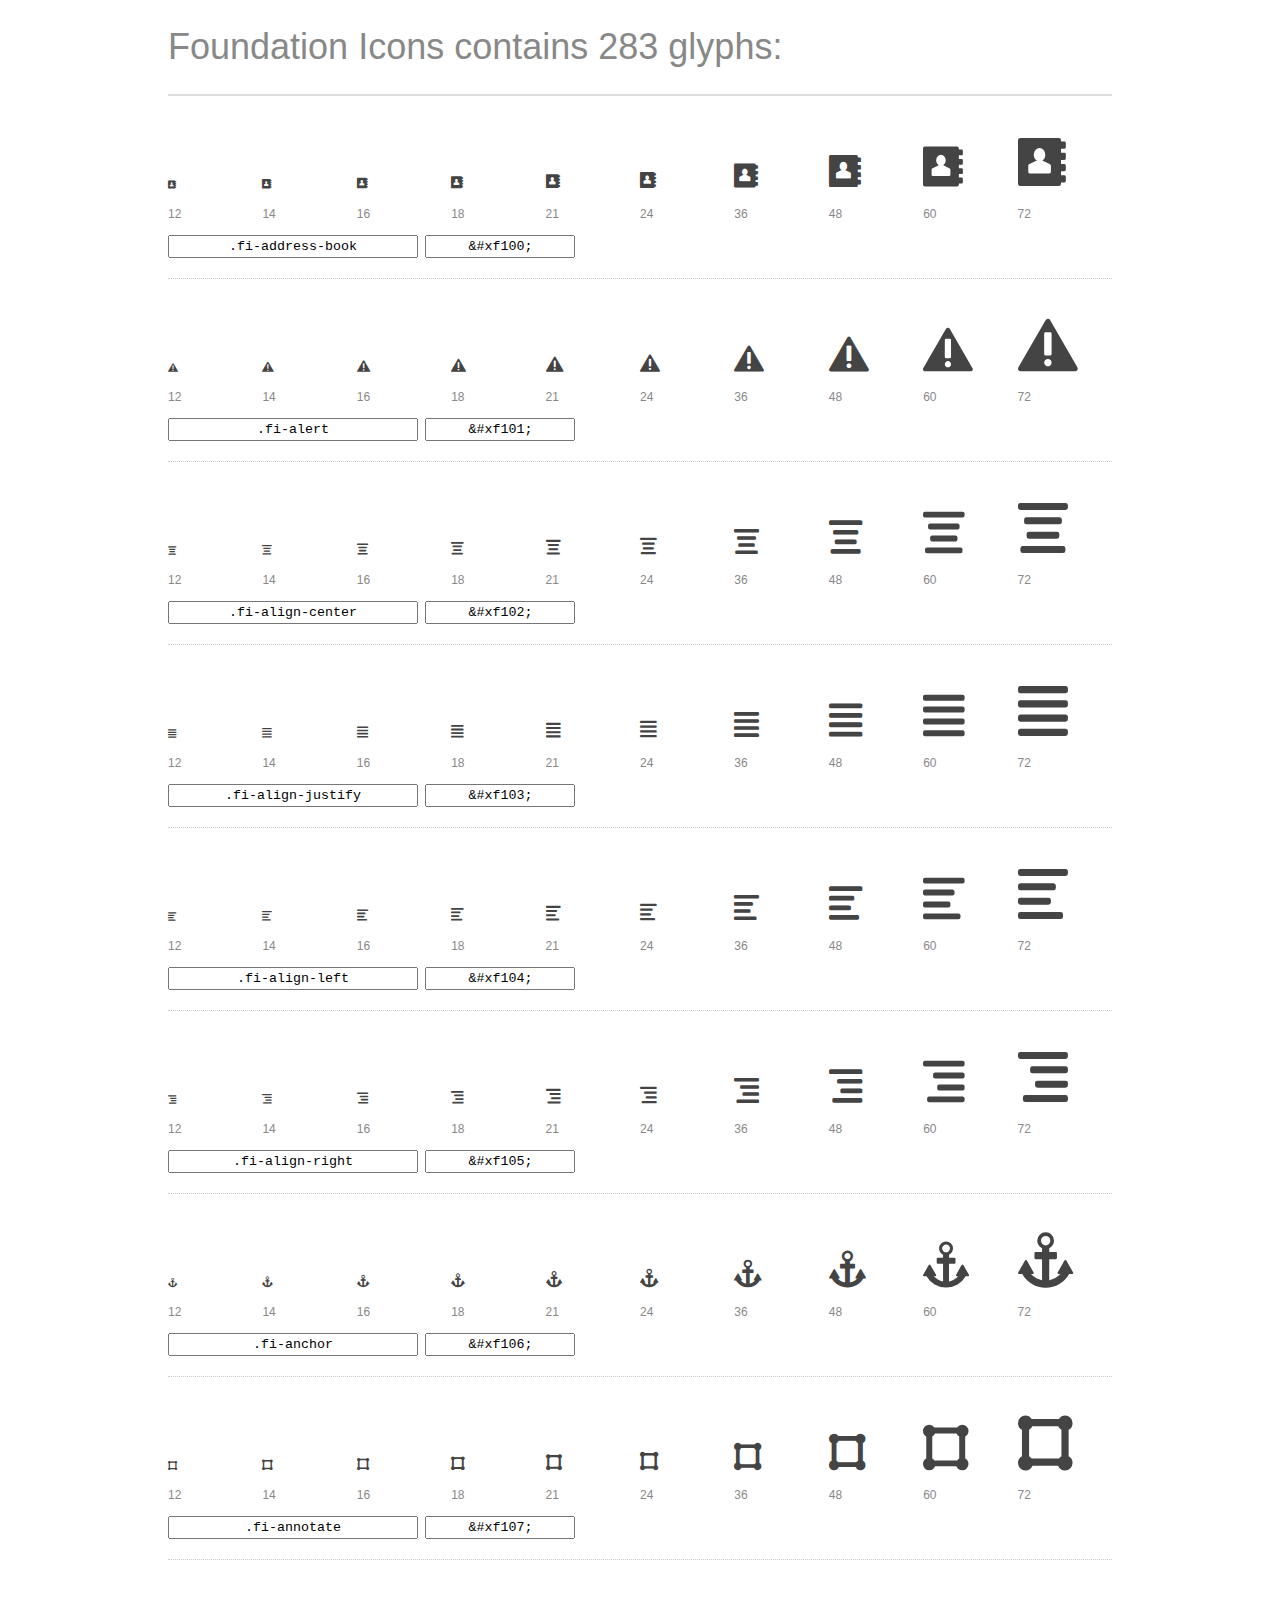
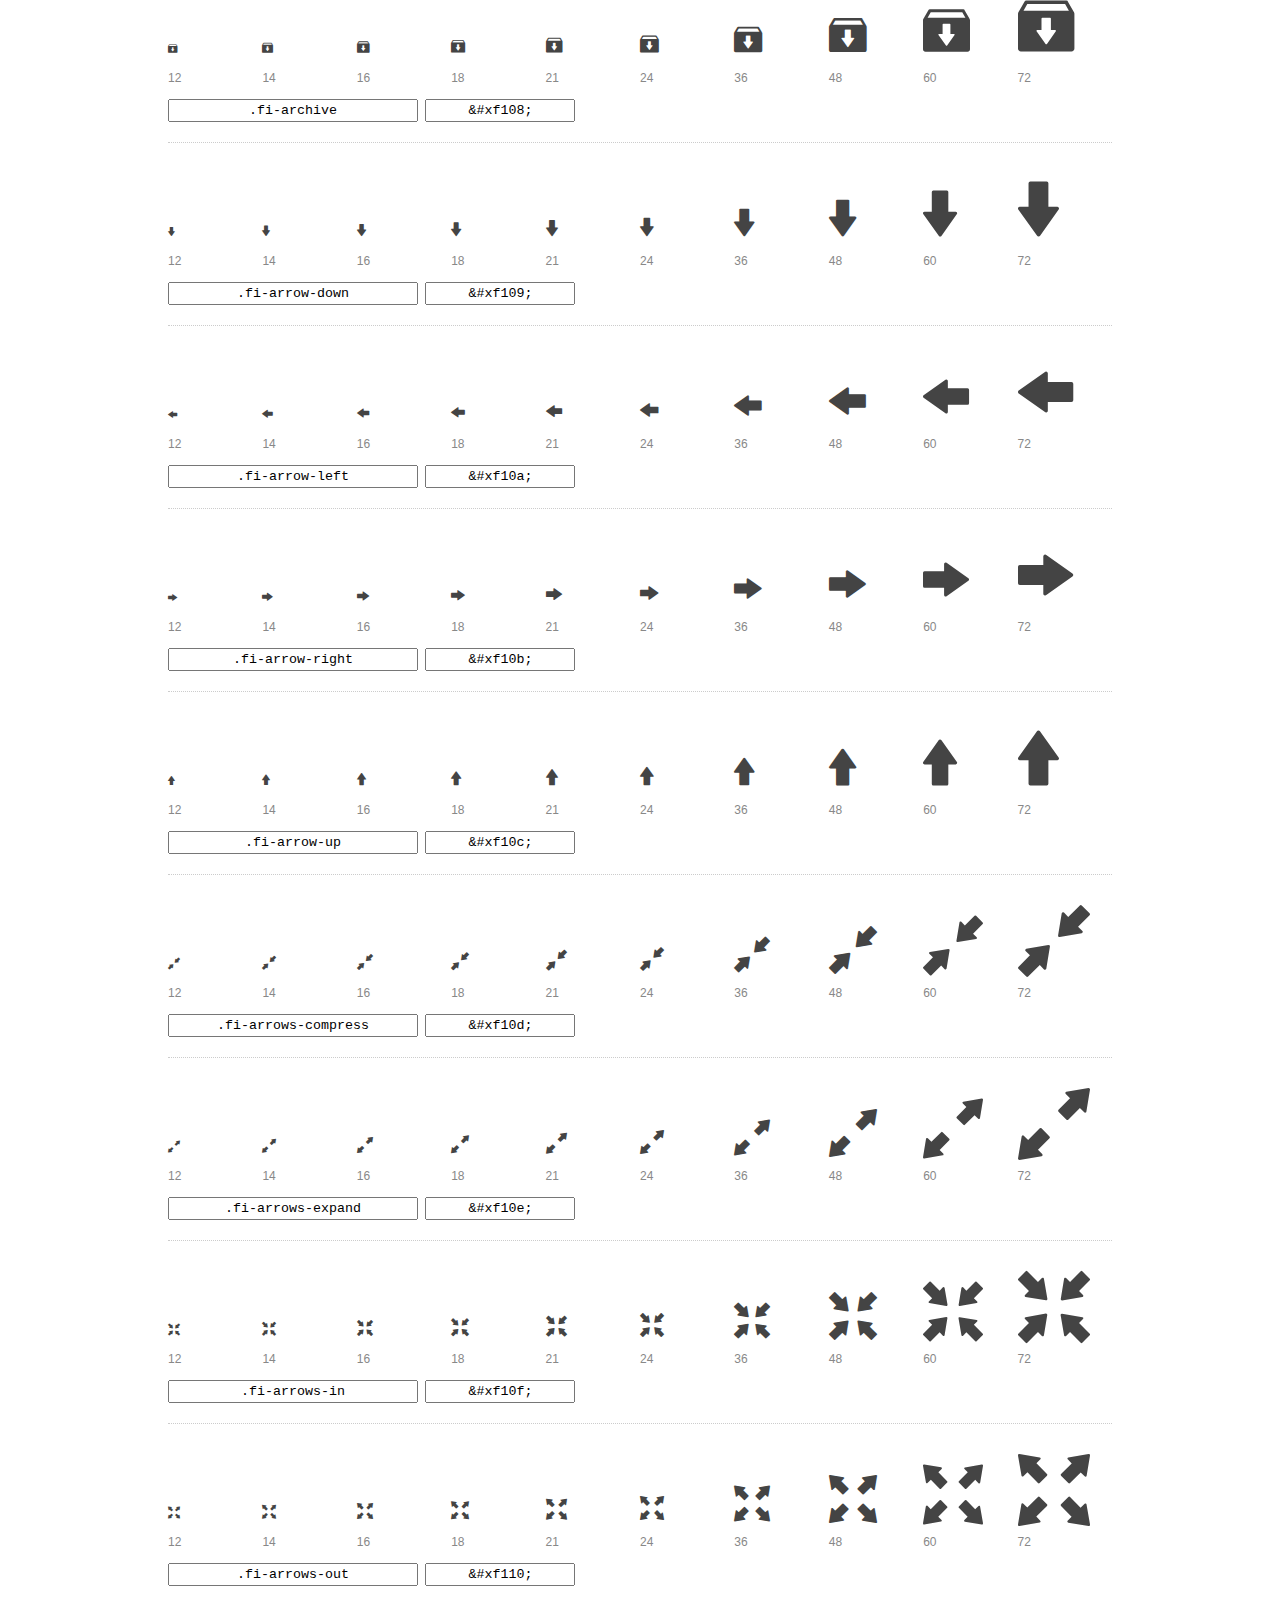
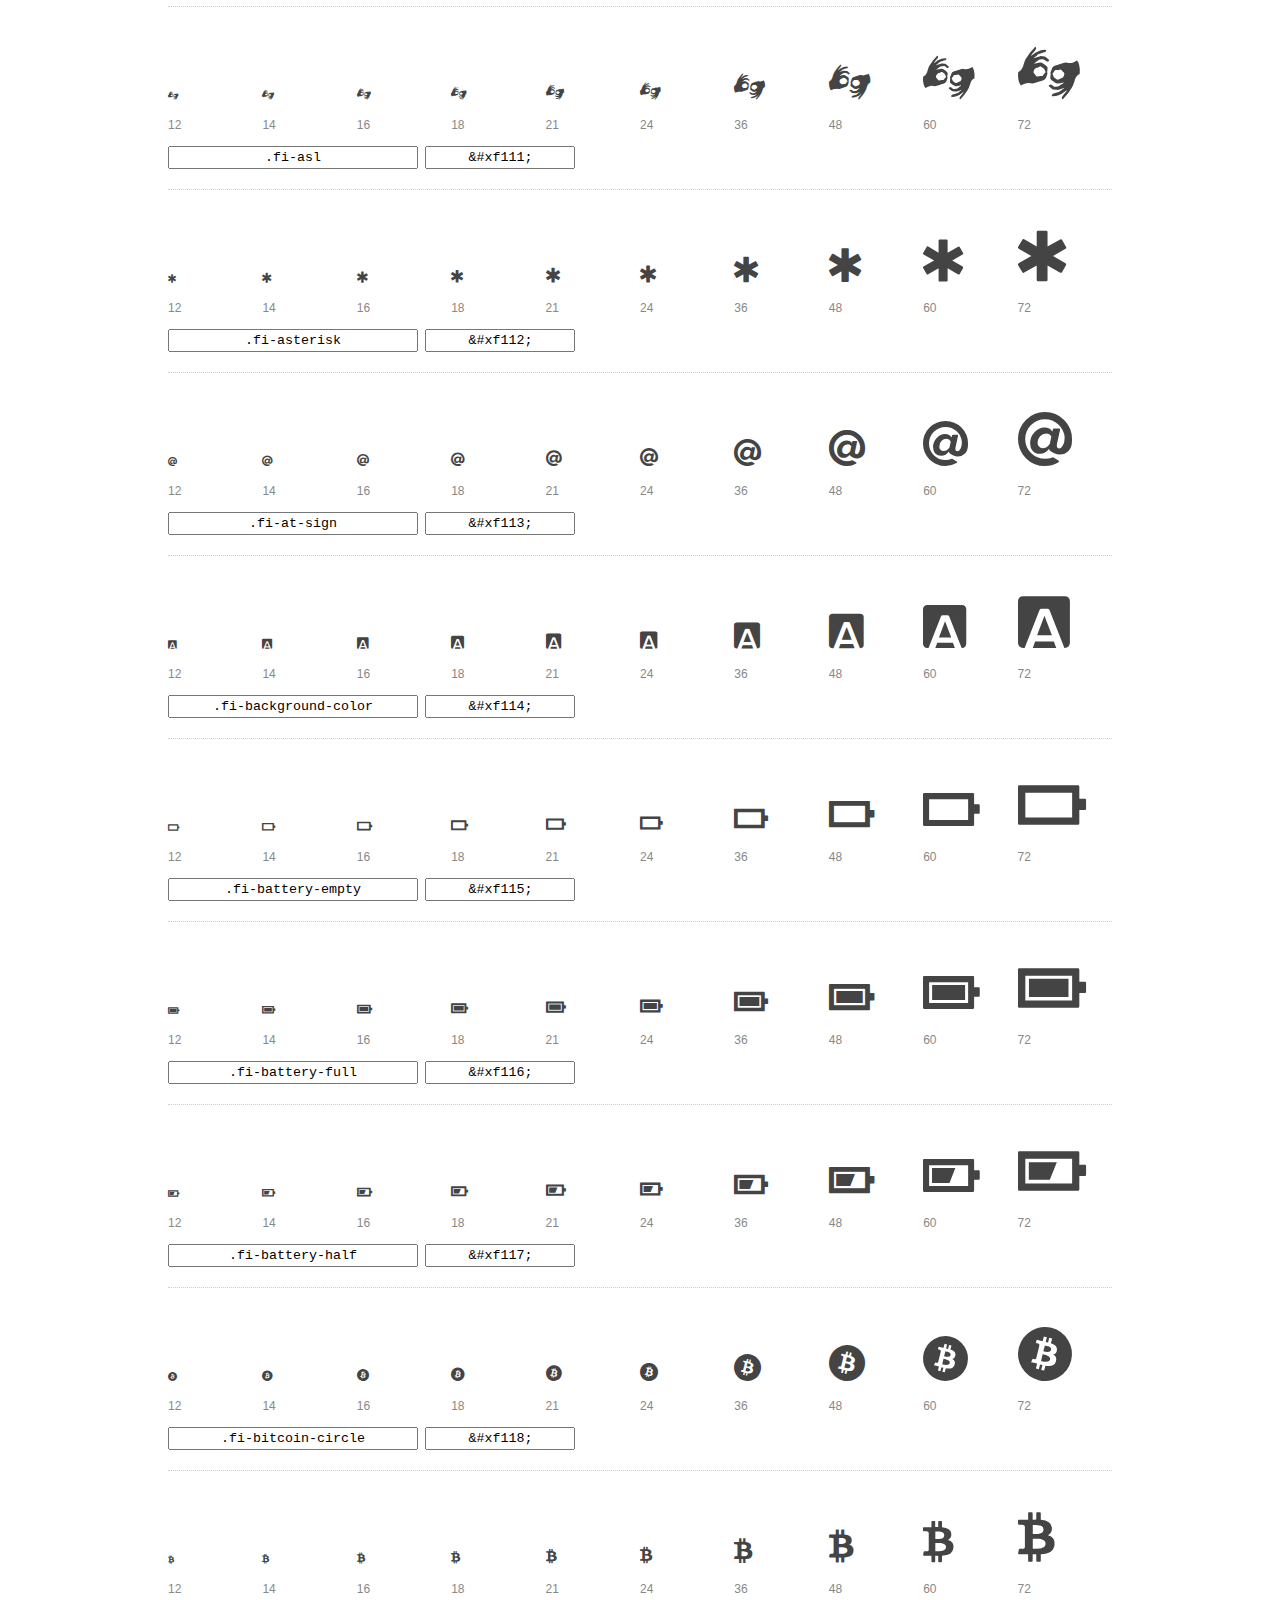
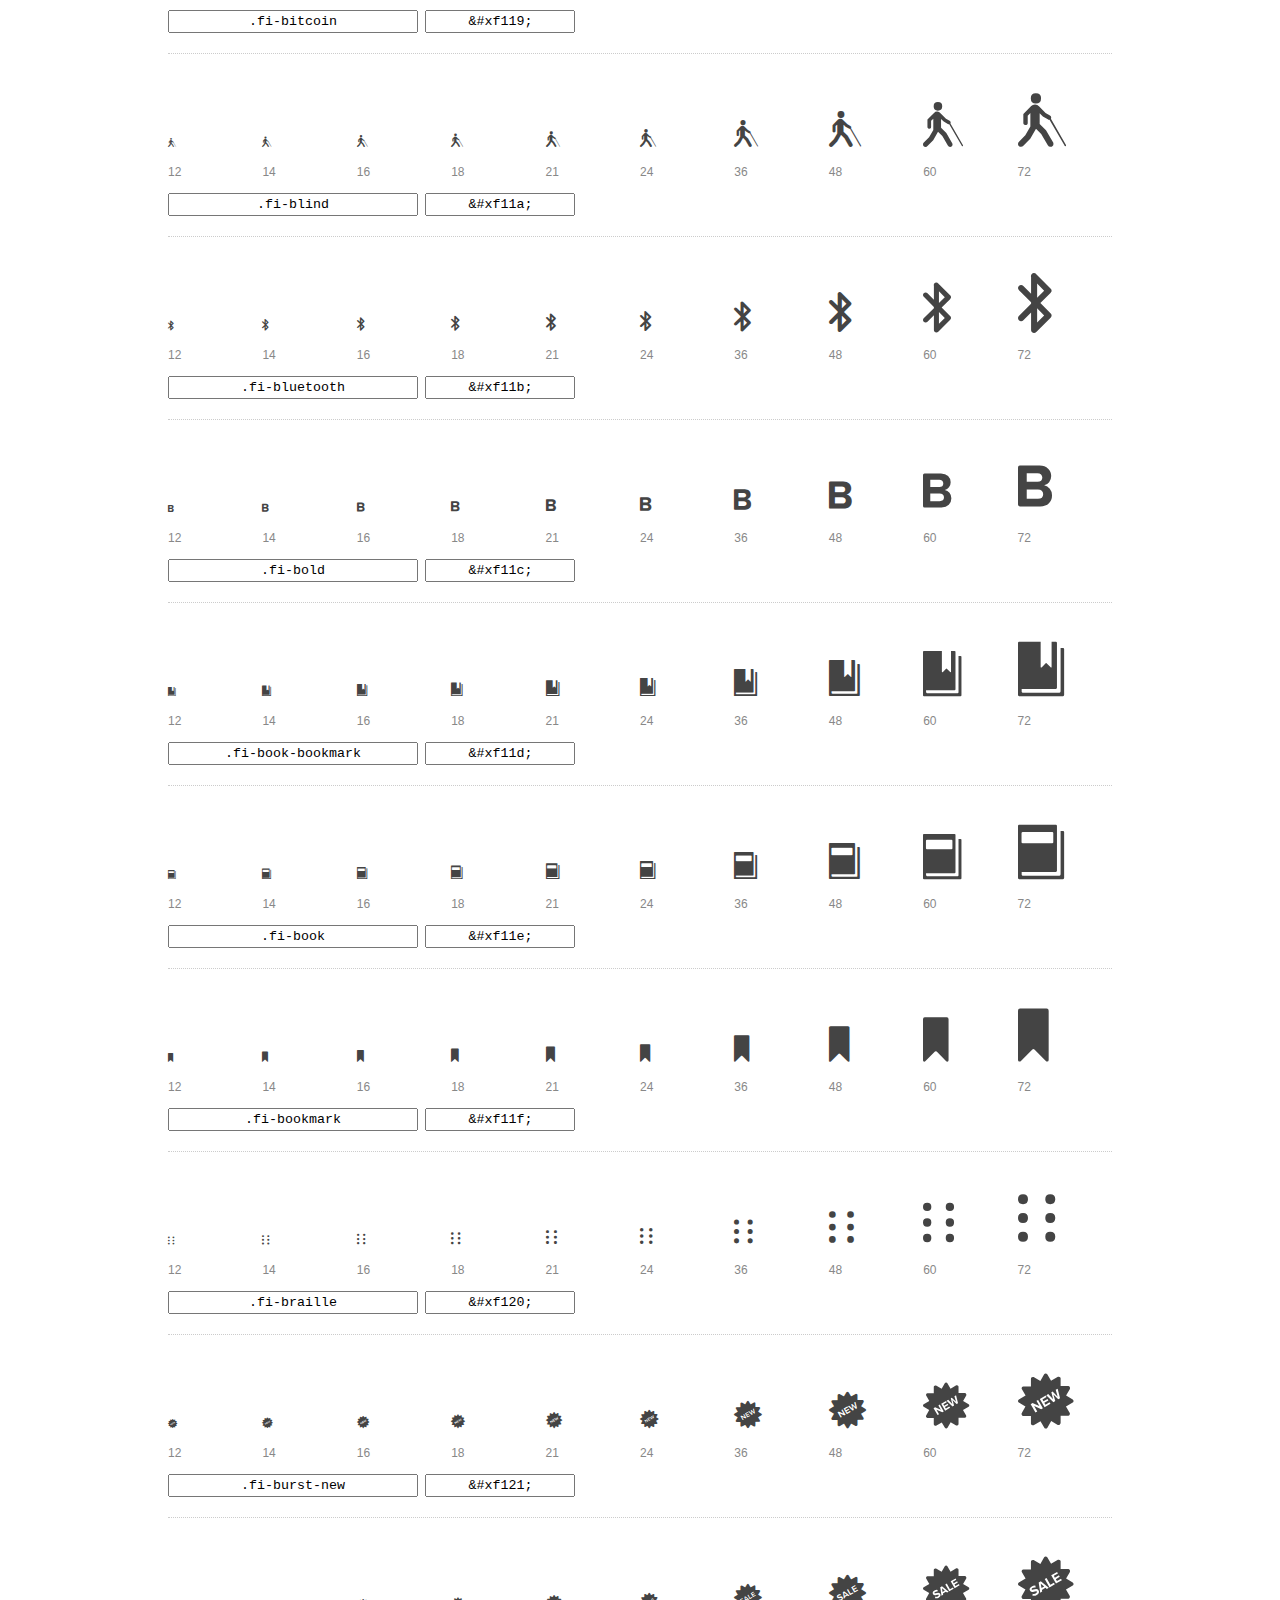
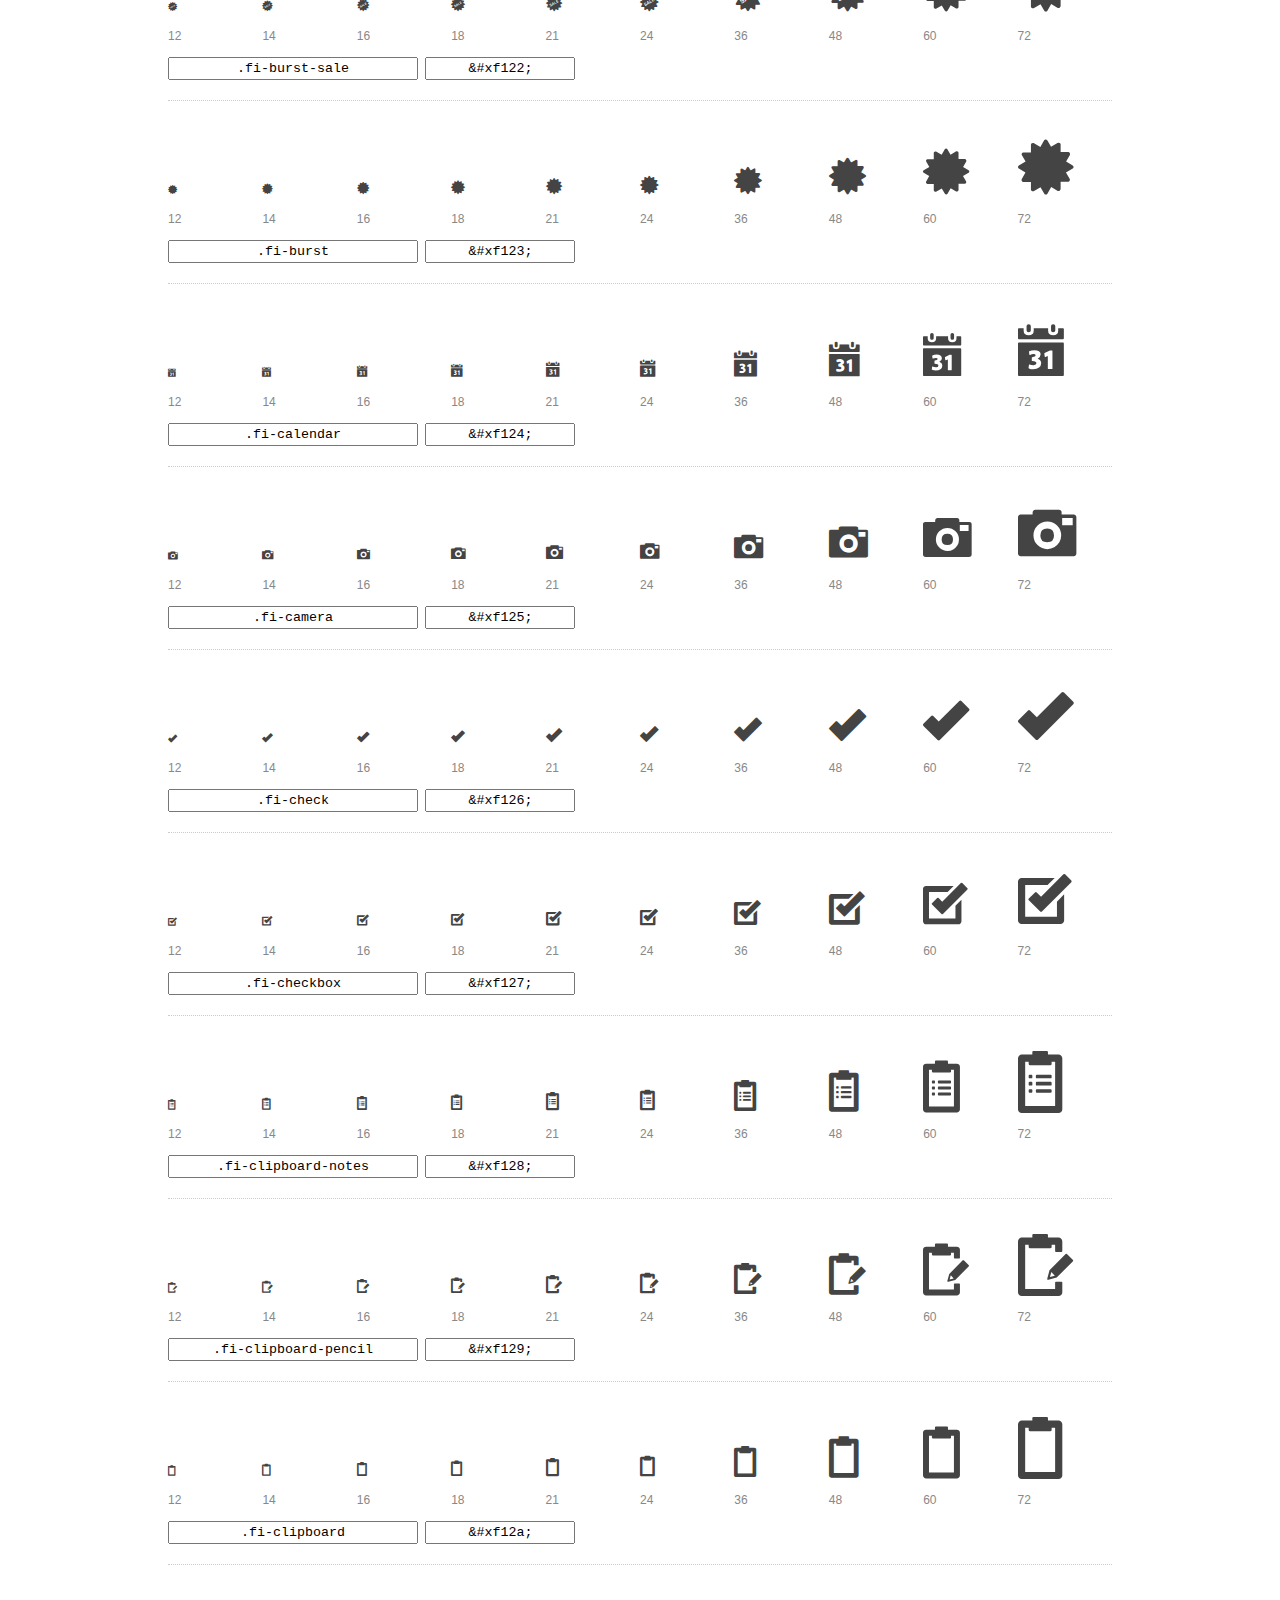
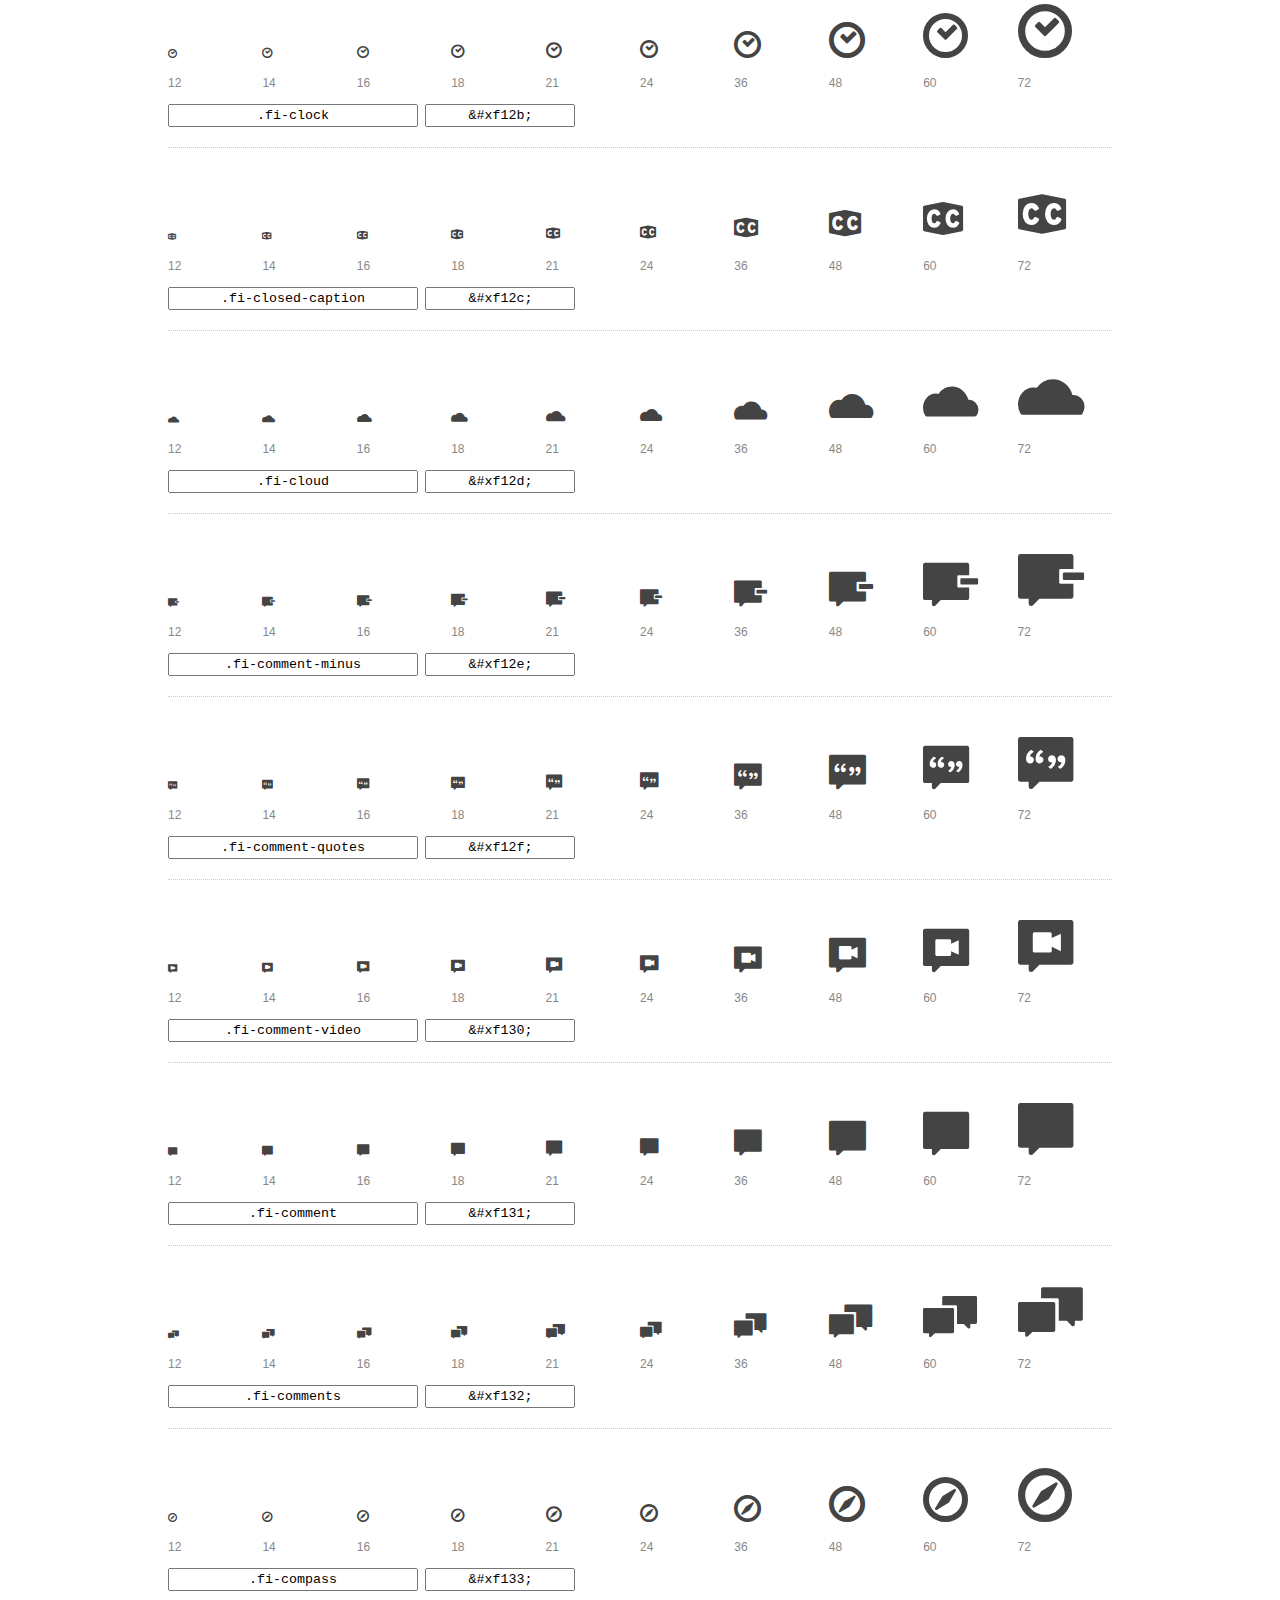
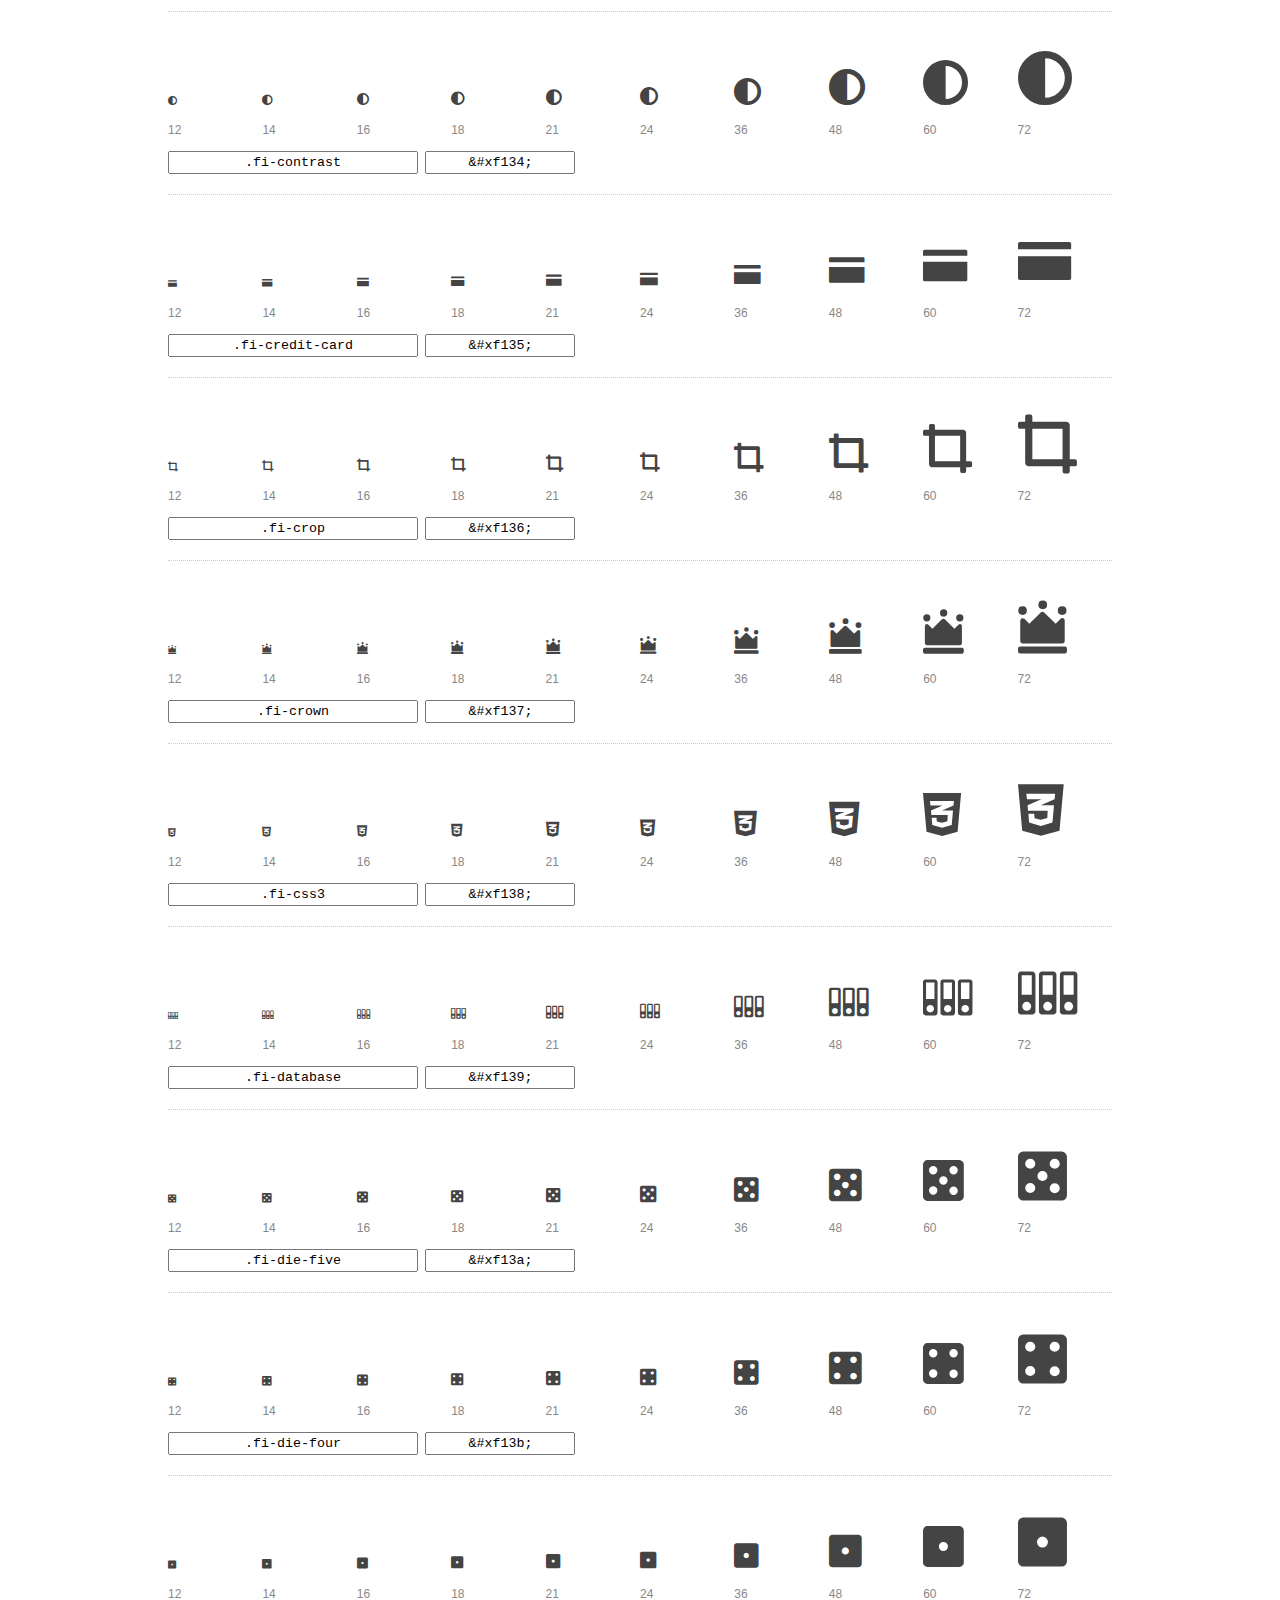
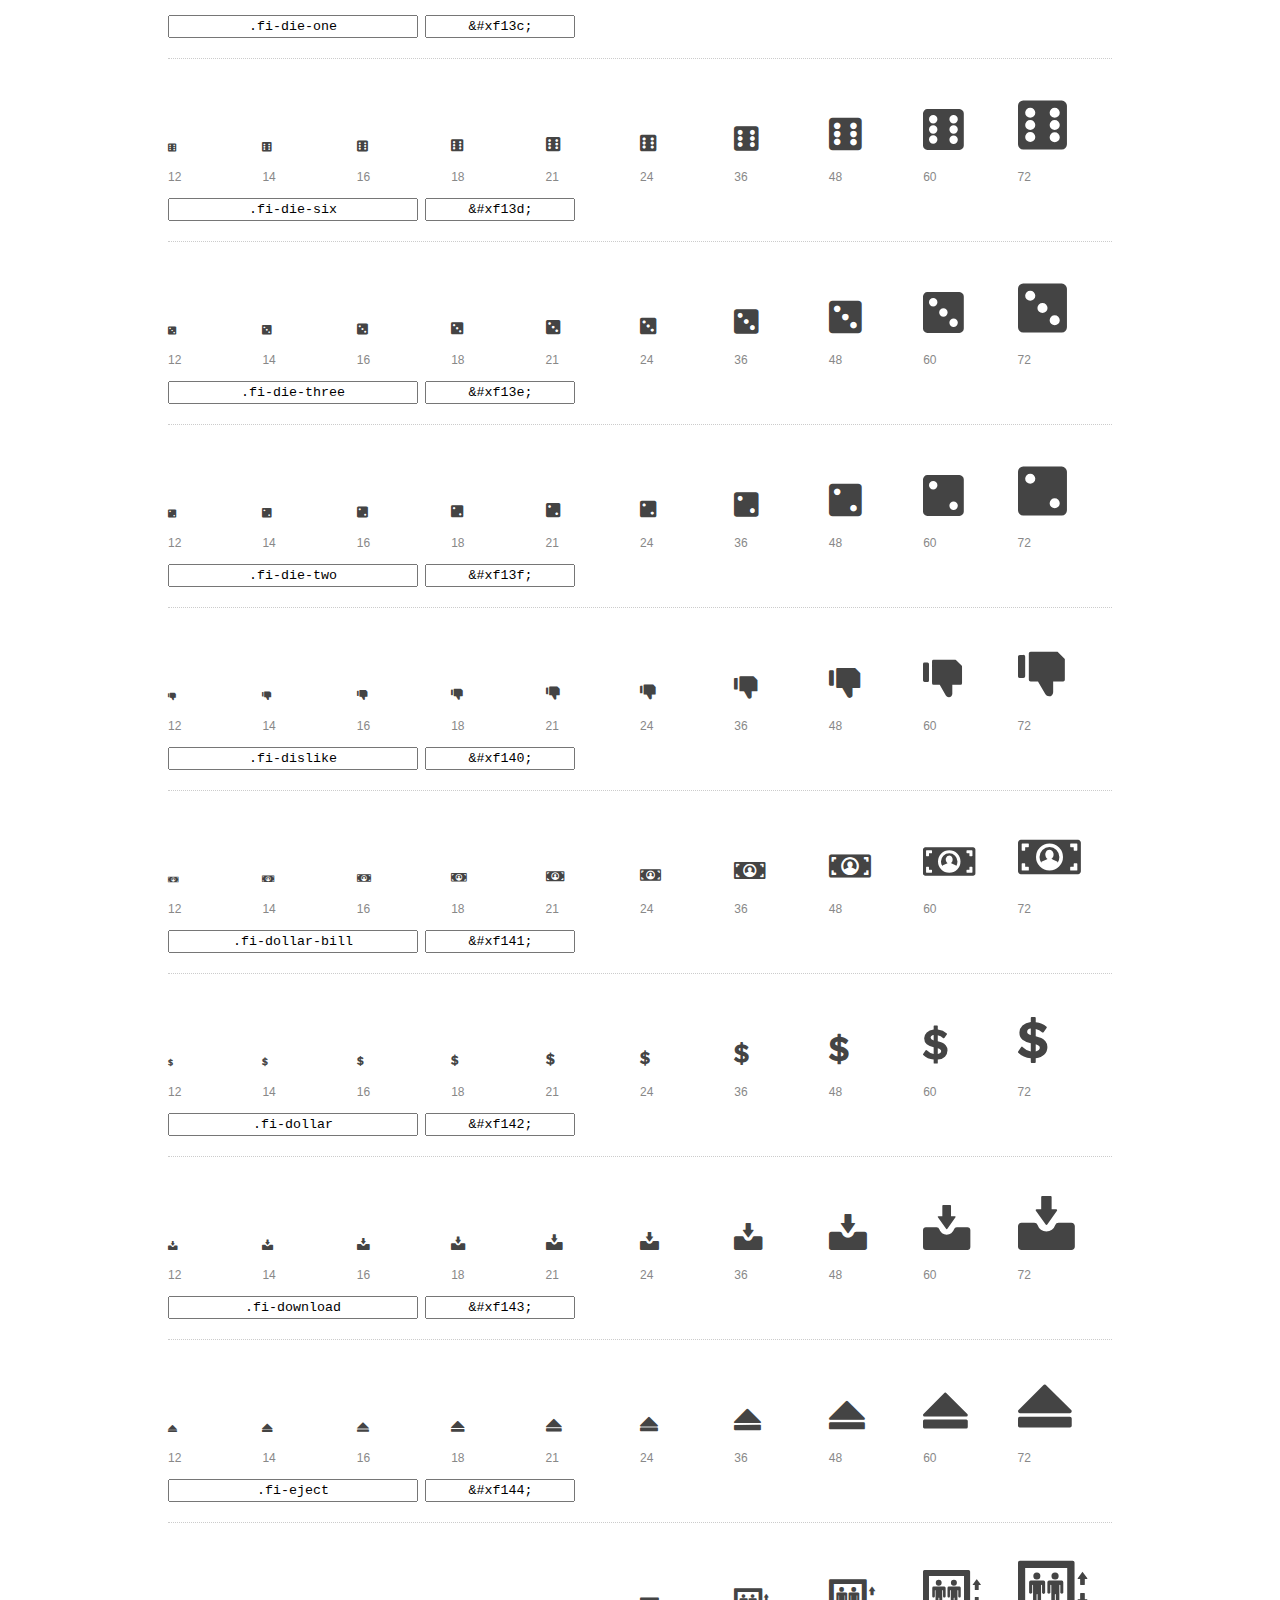
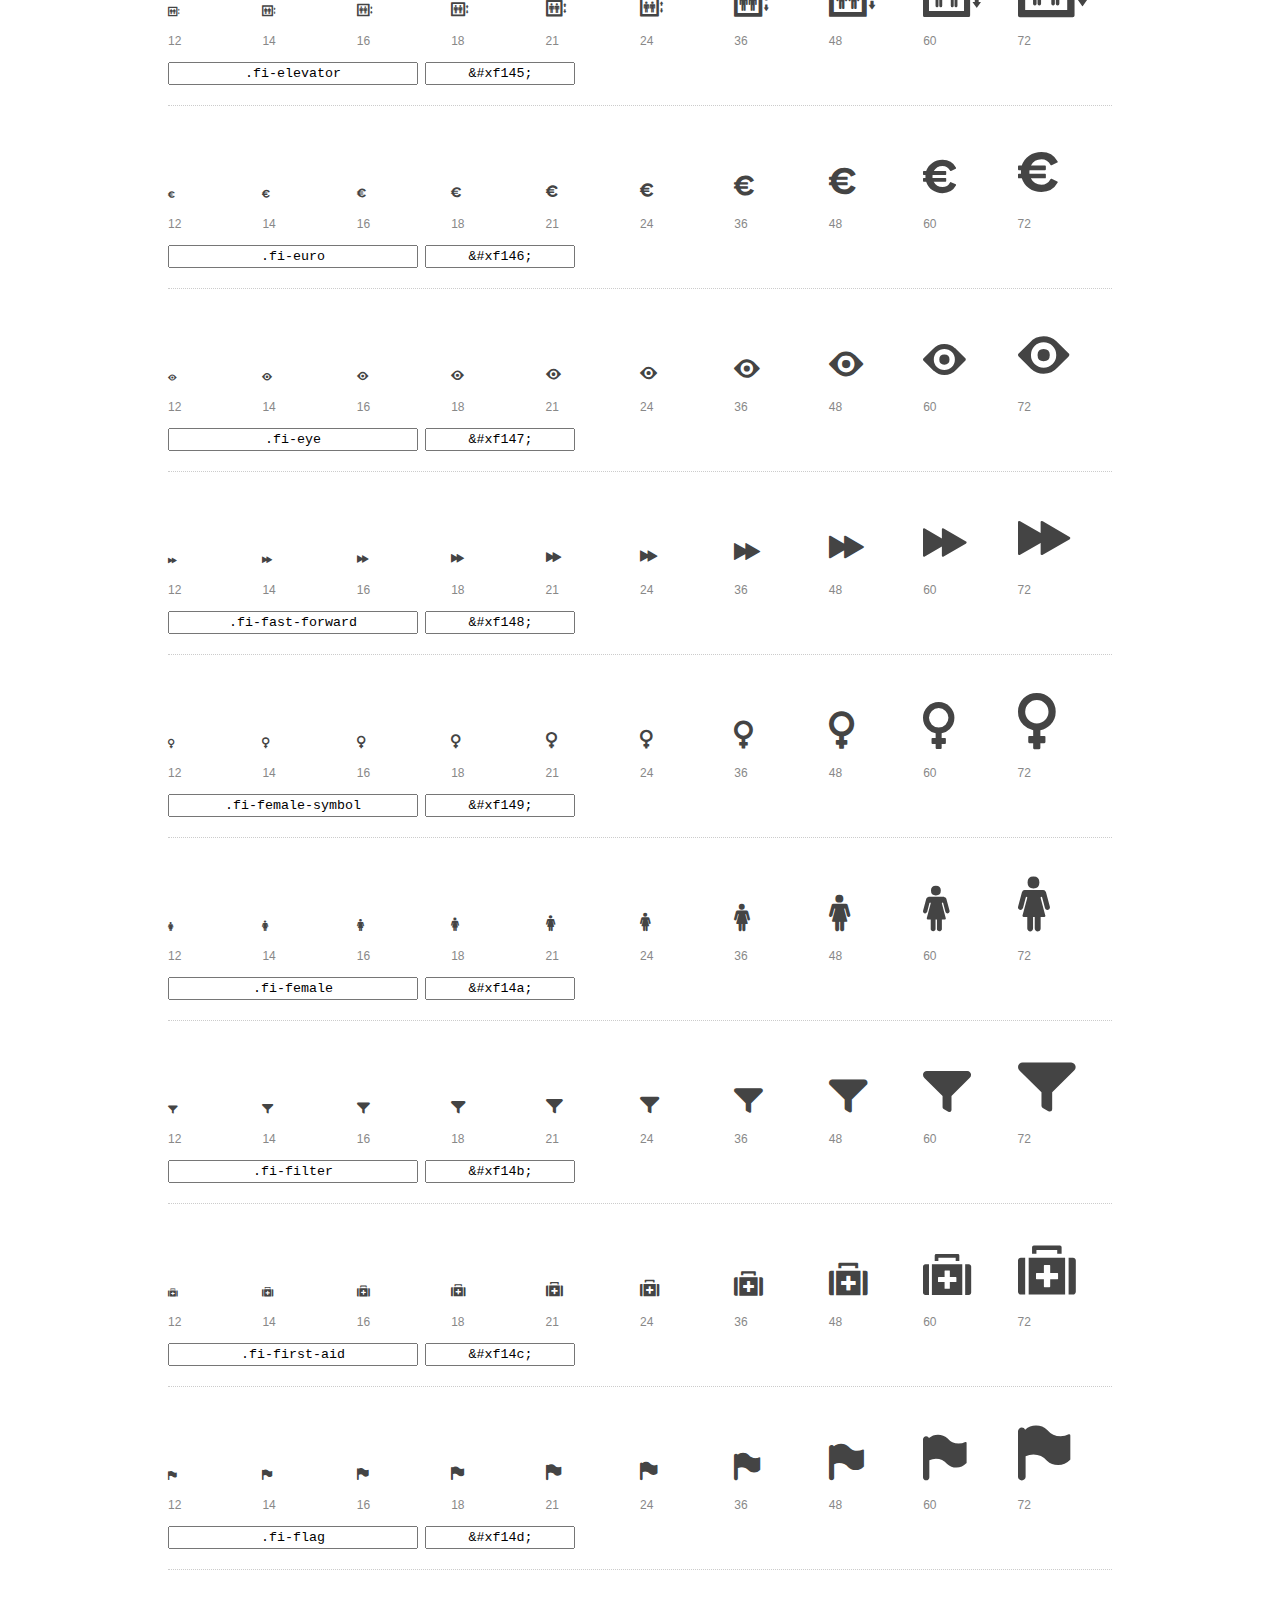
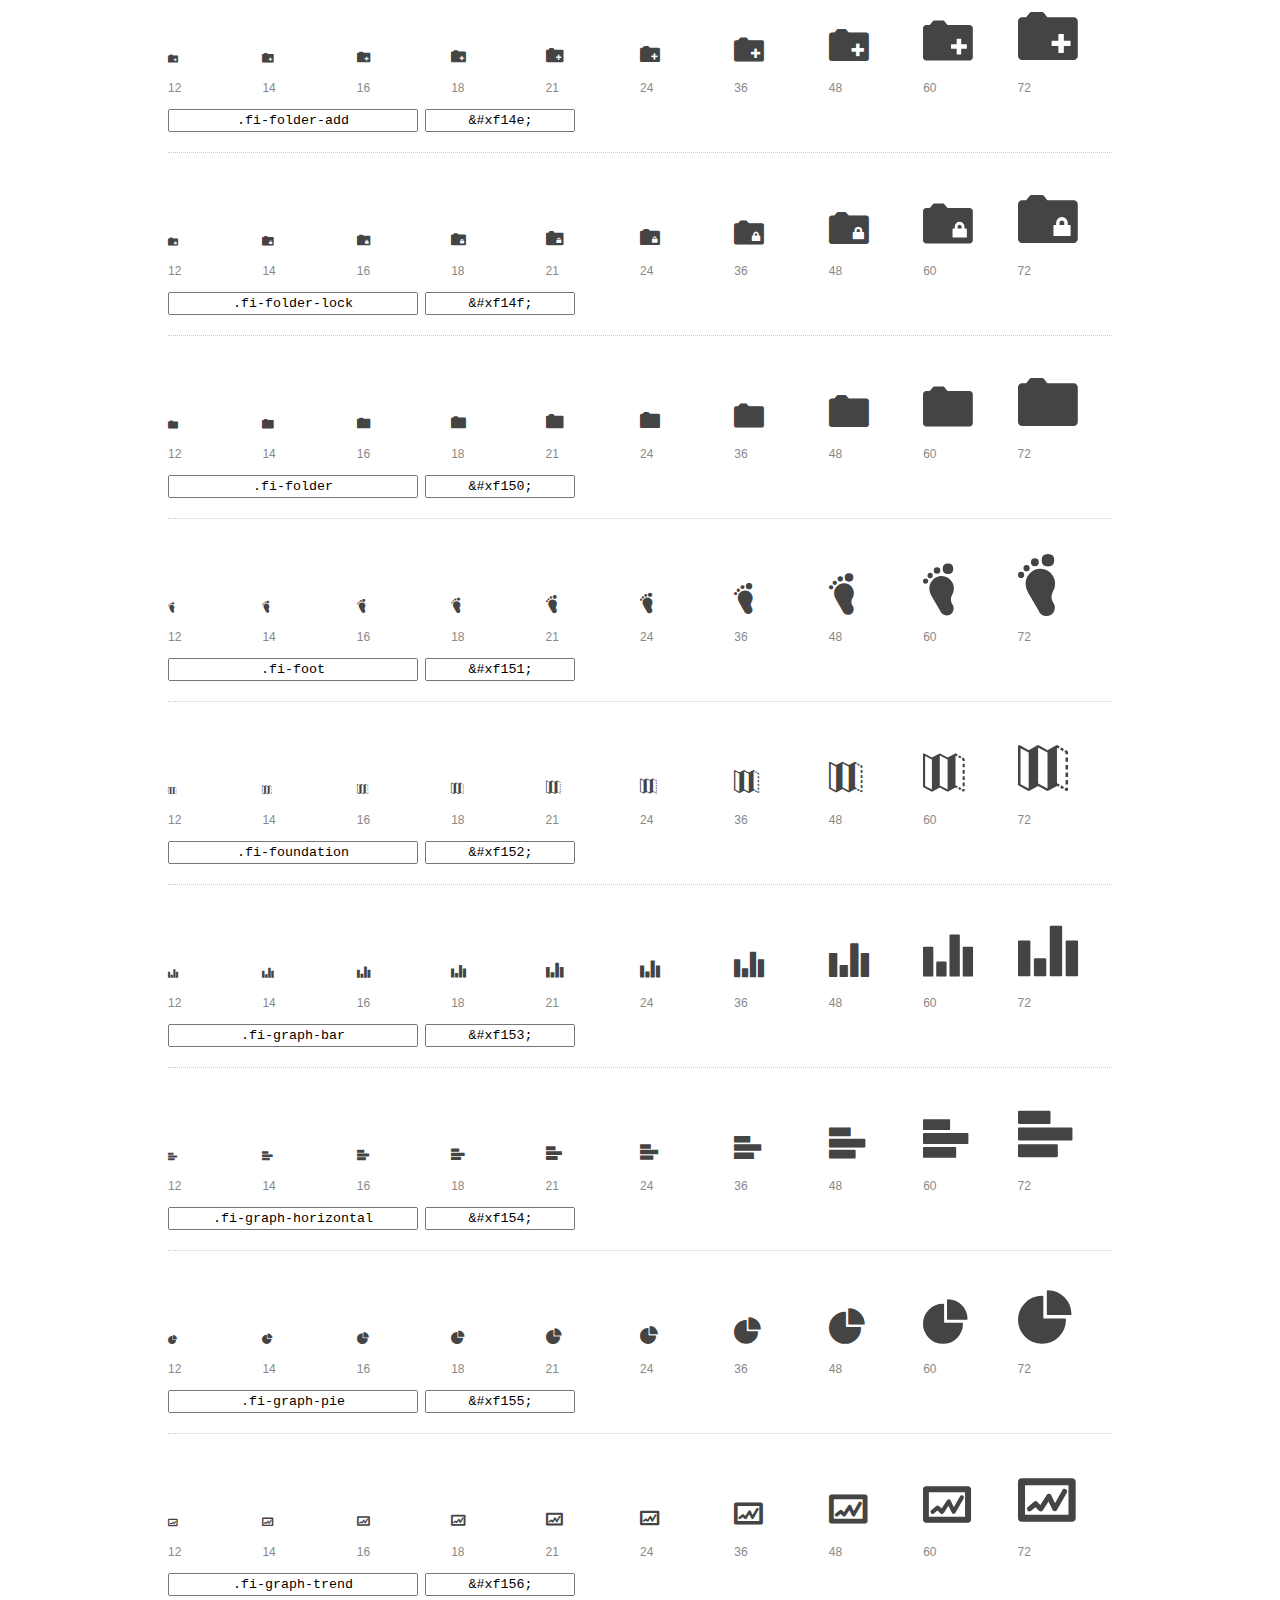
<file: foundation/foundation-icons/preview.html>
<!DOCTYPE html>
<html>
  <head>
    <title>Foundation Icons glyphs preview</title>
    <link rel="stylesheet" href="foundation-icons.css" />

    <style>
      * {
        -moz-box-sizing: border-box;
        -webkit-box-sizing: border-box;
        box-sizing: border-box;
        margin: 0;
        padding: 0;
      }

      body {
        background: #fff;
        color: #444;
        font: 16px/1.5 "Helvetica Neue", Helvetica, Arial, sans-serif;
      }

      a,
      a:visited {
        color: #888;
        text-decoration: underline;
      }
      a:hover,
      a:focus { color: #000; }

      h1 {
        border-bottom: 2px solid #ddd;
        color: #888;
        font-size: 36px;
        font-weight: 300;
        margin-bottom: 20px;
        padding: 20px 0;
      }

      .container {
        margin: 0 auto;
        min-width: 880px;
        padding: 0 40px;
        width: 80%;
      }

      .glyph {
        border-bottom: 1px dotted #ccc;
        padding: 10px 0 20px;
        margin-bottom: 20px;
      }

      .preview-glyphs { vertical-align: bottom; }

      .preview-scale {
        color: #888;
        font-size: 12px;
        margin-top: 5px;
      }

      .step {
        display: inline-block;
        line-height: 1;
        width: 10%;
      }


      .size-12 { font-size: 12px; }

      .size-14 { font-size: 14px; }

      .size-16 { font-size: 16px; }

      .size-18 { font-size: 18px; }

      .size-21 { font-size: 21px; }

      .size-24 { font-size: 24px; }

      .size-36 { font-size: 36px; }

      .size-48 { font-size: 48px; }

      .size-60 { font-size: 60px; }

      .size-72 { font-size: 72px; }


      .usage { margin-top: 10px; }

      .usage input {
        font-family: monospace;
        margin-right: 3px;
        padding: 2px 5px;
        text-align: center;
      }

      .usage .point { width: 150px; }

      .usage .class { width: 250px; }

      .footer {
        color: #888;
        font-size: 12px;
        padding: 20px 0;
      }
    </style>

    <!--[if lte IE 8]><script src="http://html5shiv.googlecode.com/svn/trunk/html5.js"></script><![endif]-->
  </head>

  <body>
    <div class="container">
      <h1>Foundation Icons contains 283 glyphs:</h1>


      <div class="glyph">
        <div class="preview-glyphs">
          <i class="step fi-address-book size-12"></i><i class="step fi-address-book size-14"></i><i class="step fi-address-book size-16"></i><i class="step fi-address-book size-18"></i><i class="step fi-address-book size-21"></i><i class="step fi-address-book size-24"></i><i class="step fi-address-book size-36"></i><i class="step fi-address-book size-48"></i><i class="step fi-address-book size-60"></i><i class="step fi-address-book size-72"></i>
        </div>
        <div class="preview-scale">
          <span class="step">12</span><span class="step">14</span><span class="step">16</span><span class="step">18</span><span class="step">21</span><span class="step">24</span><span class="step">36</span><span class="step">48</span><span class="step">60</span><span class="step">72</span>
        </div>
        <div class="usage">
          <input class="class" type="text" readonly="readonly" onClick="this.select();" value=".fi-address-book" />
          <input class="point" type="text" readonly="readonly" onClick="this.select();" value="&amp;#xf100;" />
        </div>
      </div>

      <div class="glyph">
        <div class="preview-glyphs">
          <i class="step fi-alert size-12"></i><i class="step fi-alert size-14"></i><i class="step fi-alert size-16"></i><i class="step fi-alert size-18"></i><i class="step fi-alert size-21"></i><i class="step fi-alert size-24"></i><i class="step fi-alert size-36"></i><i class="step fi-alert size-48"></i><i class="step fi-alert size-60"></i><i class="step fi-alert size-72"></i>
        </div>
        <div class="preview-scale">
          <span class="step">12</span><span class="step">14</span><span class="step">16</span><span class="step">18</span><span class="step">21</span><span class="step">24</span><span class="step">36</span><span class="step">48</span><span class="step">60</span><span class="step">72</span>
        </div>
        <div class="usage">
          <input class="class" type="text" readonly="readonly" onClick="this.select();" value=".fi-alert" />
          <input class="point" type="text" readonly="readonly" onClick="this.select();" value="&amp;#xf101;" />
        </div>
      </div>

      <div class="glyph">
        <div class="preview-glyphs">
          <i class="step fi-align-center size-12"></i><i class="step fi-align-center size-14"></i><i class="step fi-align-center size-16"></i><i class="step fi-align-center size-18"></i><i class="step fi-align-center size-21"></i><i class="step fi-align-center size-24"></i><i class="step fi-align-center size-36"></i><i class="step fi-align-center size-48"></i><i class="step fi-align-center size-60"></i><i class="step fi-align-center size-72"></i>
        </div>
        <div class="preview-scale">
          <span class="step">12</span><span class="step">14</span><span class="step">16</span><span class="step">18</span><span class="step">21</span><span class="step">24</span><span class="step">36</span><span class="step">48</span><span class="step">60</span><span class="step">72</span>
        </div>
        <div class="usage">
          <input class="class" type="text" readonly="readonly" onClick="this.select();" value=".fi-align-center" />
          <input class="point" type="text" readonly="readonly" onClick="this.select();" value="&amp;#xf102;" />
        </div>
      </div>

      <div class="glyph">
        <div class="preview-glyphs">
          <i class="step fi-align-justify size-12"></i><i class="step fi-align-justify size-14"></i><i class="step fi-align-justify size-16"></i><i class="step fi-align-justify size-18"></i><i class="step fi-align-justify size-21"></i><i class="step fi-align-justify size-24"></i><i class="step fi-align-justify size-36"></i><i class="step fi-align-justify size-48"></i><i class="step fi-align-justify size-60"></i><i class="step fi-align-justify size-72"></i>
        </div>
        <div class="preview-scale">
          <span class="step">12</span><span class="step">14</span><span class="step">16</span><span class="step">18</span><span class="step">21</span><span class="step">24</span><span class="step">36</span><span class="step">48</span><span class="step">60</span><span class="step">72</span>
        </div>
        <div class="usage">
          <input class="class" type="text" readonly="readonly" onClick="this.select();" value=".fi-align-justify" />
          <input class="point" type="text" readonly="readonly" onClick="this.select();" value="&amp;#xf103;" />
        </div>
      </div>

      <div class="glyph">
        <div class="preview-glyphs">
          <i class="step fi-align-left size-12"></i><i class="step fi-align-left size-14"></i><i class="step fi-align-left size-16"></i><i class="step fi-align-left size-18"></i><i class="step fi-align-left size-21"></i><i class="step fi-align-left size-24"></i><i class="step fi-align-left size-36"></i><i class="step fi-align-left size-48"></i><i class="step fi-align-left size-60"></i><i class="step fi-align-left size-72"></i>
        </div>
        <div class="preview-scale">
          <span class="step">12</span><span class="step">14</span><span class="step">16</span><span class="step">18</span><span class="step">21</span><span class="step">24</span><span class="step">36</span><span class="step">48</span><span class="step">60</span><span class="step">72</span>
        </div>
        <div class="usage">
          <input class="class" type="text" readonly="readonly" onClick="this.select();" value=".fi-align-left" />
          <input class="point" type="text" readonly="readonly" onClick="this.select();" value="&amp;#xf104;" />
        </div>
      </div>

      <div class="glyph">
        <div class="preview-glyphs">
          <i class="step fi-align-right size-12"></i><i class="step fi-align-right size-14"></i><i class="step fi-align-right size-16"></i><i class="step fi-align-right size-18"></i><i class="step fi-align-right size-21"></i><i class="step fi-align-right size-24"></i><i class="step fi-align-right size-36"></i><i class="step fi-align-right size-48"></i><i class="step fi-align-right size-60"></i><i class="step fi-align-right size-72"></i>
        </div>
        <div class="preview-scale">
          <span class="step">12</span><span class="step">14</span><span class="step">16</span><span class="step">18</span><span class="step">21</span><span class="step">24</span><span class="step">36</span><span class="step">48</span><span class="step">60</span><span class="step">72</span>
        </div>
        <div class="usage">
          <input class="class" type="text" readonly="readonly" onClick="this.select();" value=".fi-align-right" />
          <input class="point" type="text" readonly="readonly" onClick="this.select();" value="&amp;#xf105;" />
        </div>
      </div>

      <div class="glyph">
        <div class="preview-glyphs">
          <i class="step fi-anchor size-12"></i><i class="step fi-anchor size-14"></i><i class="step fi-anchor size-16"></i><i class="step fi-anchor size-18"></i><i class="step fi-anchor size-21"></i><i class="step fi-anchor size-24"></i><i class="step fi-anchor size-36"></i><i class="step fi-anchor size-48"></i><i class="step fi-anchor size-60"></i><i class="step fi-anchor size-72"></i>
        </div>
        <div class="preview-scale">
          <span class="step">12</span><span class="step">14</span><span class="step">16</span><span class="step">18</span><span class="step">21</span><span class="step">24</span><span class="step">36</span><span class="step">48</span><span class="step">60</span><span class="step">72</span>
        </div>
        <div class="usage">
          <input class="class" type="text" readonly="readonly" onClick="this.select();" value=".fi-anchor" />
          <input class="point" type="text" readonly="readonly" onClick="this.select();" value="&amp;#xf106;" />
        </div>
      </div>

      <div class="glyph">
        <div class="preview-glyphs">
          <i class="step fi-annotate size-12"></i><i class="step fi-annotate size-14"></i><i class="step fi-annotate size-16"></i><i class="step fi-annotate size-18"></i><i class="step fi-annotate size-21"></i><i class="step fi-annotate size-24"></i><i class="step fi-annotate size-36"></i><i class="step fi-annotate size-48"></i><i class="step fi-annotate size-60"></i><i class="step fi-annotate size-72"></i>
        </div>
        <div class="preview-scale">
          <span class="step">12</span><span class="step">14</span><span class="step">16</span><span class="step">18</span><span class="step">21</span><span class="step">24</span><span class="step">36</span><span class="step">48</span><span class="step">60</span><span class="step">72</span>
        </div>
        <div class="usage">
          <input class="class" type="text" readonly="readonly" onClick="this.select();" value=".fi-annotate" />
          <input class="point" type="text" readonly="readonly" onClick="this.select();" value="&amp;#xf107;" />
        </div>
      </div>

      <div class="glyph">
        <div class="preview-glyphs">
          <i class="step fi-archive size-12"></i><i class="step fi-archive size-14"></i><i class="step fi-archive size-16"></i><i class="step fi-archive size-18"></i><i class="step fi-archive size-21"></i><i class="step fi-archive size-24"></i><i class="step fi-archive size-36"></i><i class="step fi-archive size-48"></i><i class="step fi-archive size-60"></i><i class="step fi-archive size-72"></i>
        </div>
        <div class="preview-scale">
          <span class="step">12</span><span class="step">14</span><span class="step">16</span><span class="step">18</span><span class="step">21</span><span class="step">24</span><span class="step">36</span><span class="step">48</span><span class="step">60</span><span class="step">72</span>
        </div>
        <div class="usage">
          <input class="class" type="text" readonly="readonly" onClick="this.select();" value=".fi-archive" />
          <input class="point" type="text" readonly="readonly" onClick="this.select();" value="&amp;#xf108;" />
        </div>
      </div>

      <div class="glyph">
        <div class="preview-glyphs">
          <i class="step fi-arrow-down size-12"></i><i class="step fi-arrow-down size-14"></i><i class="step fi-arrow-down size-16"></i><i class="step fi-arrow-down size-18"></i><i class="step fi-arrow-down size-21"></i><i class="step fi-arrow-down size-24"></i><i class="step fi-arrow-down size-36"></i><i class="step fi-arrow-down size-48"></i><i class="step fi-arrow-down size-60"></i><i class="step fi-arrow-down size-72"></i>
        </div>
        <div class="preview-scale">
          <span class="step">12</span><span class="step">14</span><span class="step">16</span><span class="step">18</span><span class="step">21</span><span class="step">24</span><span class="step">36</span><span class="step">48</span><span class="step">60</span><span class="step">72</span>
        </div>
        <div class="usage">
          <input class="class" type="text" readonly="readonly" onClick="this.select();" value=".fi-arrow-down" />
          <input class="point" type="text" readonly="readonly" onClick="this.select();" value="&amp;#xf109;" />
        </div>
      </div>

      <div class="glyph">
        <div class="preview-glyphs">
          <i class="step fi-arrow-left size-12"></i><i class="step fi-arrow-left size-14"></i><i class="step fi-arrow-left size-16"></i><i class="step fi-arrow-left size-18"></i><i class="step fi-arrow-left size-21"></i><i class="step fi-arrow-left size-24"></i><i class="step fi-arrow-left size-36"></i><i class="step fi-arrow-left size-48"></i><i class="step fi-arrow-left size-60"></i><i class="step fi-arrow-left size-72"></i>
        </div>
        <div class="preview-scale">
          <span class="step">12</span><span class="step">14</span><span class="step">16</span><span class="step">18</span><span class="step">21</span><span class="step">24</span><span class="step">36</span><span class="step">48</span><span class="step">60</span><span class="step">72</span>
        </div>
        <div class="usage">
          <input class="class" type="text" readonly="readonly" onClick="this.select();" value=".fi-arrow-left" />
          <input class="point" type="text" readonly="readonly" onClick="this.select();" value="&amp;#xf10a;" />
        </div>
      </div>

      <div class="glyph">
        <div class="preview-glyphs">
          <i class="step fi-arrow-right size-12"></i><i class="step fi-arrow-right size-14"></i><i class="step fi-arrow-right size-16"></i><i class="step fi-arrow-right size-18"></i><i class="step fi-arrow-right size-21"></i><i class="step fi-arrow-right size-24"></i><i class="step fi-arrow-right size-36"></i><i class="step fi-arrow-right size-48"></i><i class="step fi-arrow-right size-60"></i><i class="step fi-arrow-right size-72"></i>
        </div>
        <div class="preview-scale">
          <span class="step">12</span><span class="step">14</span><span class="step">16</span><span class="step">18</span><span class="step">21</span><span class="step">24</span><span class="step">36</span><span class="step">48</span><span class="step">60</span><span class="step">72</span>
        </div>
        <div class="usage">
          <input class="class" type="text" readonly="readonly" onClick="this.select();" value=".fi-arrow-right" />
          <input class="point" type="text" readonly="readonly" onClick="this.select();" value="&amp;#xf10b;" />
        </div>
      </div>

      <div class="glyph">
        <div class="preview-glyphs">
          <i class="step fi-arrow-up size-12"></i><i class="step fi-arrow-up size-14"></i><i class="step fi-arrow-up size-16"></i><i class="step fi-arrow-up size-18"></i><i class="step fi-arrow-up size-21"></i><i class="step fi-arrow-up size-24"></i><i class="step fi-arrow-up size-36"></i><i class="step fi-arrow-up size-48"></i><i class="step fi-arrow-up size-60"></i><i class="step fi-arrow-up size-72"></i>
        </div>
        <div class="preview-scale">
          <span class="step">12</span><span class="step">14</span><span class="step">16</span><span class="step">18</span><span class="step">21</span><span class="step">24</span><span class="step">36</span><span class="step">48</span><span class="step">60</span><span class="step">72</span>
        </div>
        <div class="usage">
          <input class="class" type="text" readonly="readonly" onClick="this.select();" value=".fi-arrow-up" />
          <input class="point" type="text" readonly="readonly" onClick="this.select();" value="&amp;#xf10c;" />
        </div>
      </div>

      <div class="glyph">
        <div class="preview-glyphs">
          <i class="step fi-arrows-compress size-12"></i><i class="step fi-arrows-compress size-14"></i><i class="step fi-arrows-compress size-16"></i><i class="step fi-arrows-compress size-18"></i><i class="step fi-arrows-compress size-21"></i><i class="step fi-arrows-compress size-24"></i><i class="step fi-arrows-compress size-36"></i><i class="step fi-arrows-compress size-48"></i><i class="step fi-arrows-compress size-60"></i><i class="step fi-arrows-compress size-72"></i>
        </div>
        <div class="preview-scale">
          <span class="step">12</span><span class="step">14</span><span class="step">16</span><span class="step">18</span><span class="step">21</span><span class="step">24</span><span class="step">36</span><span class="step">48</span><span class="step">60</span><span class="step">72</span>
        </div>
        <div class="usage">
          <input class="class" type="text" readonly="readonly" onClick="this.select();" value=".fi-arrows-compress" />
          <input class="point" type="text" readonly="readonly" onClick="this.select();" value="&amp;#xf10d;" />
        </div>
      </div>

      <div class="glyph">
        <div class="preview-glyphs">
          <i class="step fi-arrows-expand size-12"></i><i class="step fi-arrows-expand size-14"></i><i class="step fi-arrows-expand size-16"></i><i class="step fi-arrows-expand size-18"></i><i class="step fi-arrows-expand size-21"></i><i class="step fi-arrows-expand size-24"></i><i class="step fi-arrows-expand size-36"></i><i class="step fi-arrows-expand size-48"></i><i class="step fi-arrows-expand size-60"></i><i class="step fi-arrows-expand size-72"></i>
        </div>
        <div class="preview-scale">
          <span class="step">12</span><span class="step">14</span><span class="step">16</span><span class="step">18</span><span class="step">21</span><span class="step">24</span><span class="step">36</span><span class="step">48</span><span class="step">60</span><span class="step">72</span>
        </div>
        <div class="usage">
          <input class="class" type="text" readonly="readonly" onClick="this.select();" value=".fi-arrows-expand" />
          <input class="point" type="text" readonly="readonly" onClick="this.select();" value="&amp;#xf10e;" />
        </div>
      </div>

      <div class="glyph">
        <div class="preview-glyphs">
          <i class="step fi-arrows-in size-12"></i><i class="step fi-arrows-in size-14"></i><i class="step fi-arrows-in size-16"></i><i class="step fi-arrows-in size-18"></i><i class="step fi-arrows-in size-21"></i><i class="step fi-arrows-in size-24"></i><i class="step fi-arrows-in size-36"></i><i class="step fi-arrows-in size-48"></i><i class="step fi-arrows-in size-60"></i><i class="step fi-arrows-in size-72"></i>
        </div>
        <div class="preview-scale">
          <span class="step">12</span><span class="step">14</span><span class="step">16</span><span class="step">18</span><span class="step">21</span><span class="step">24</span><span class="step">36</span><span class="step">48</span><span class="step">60</span><span class="step">72</span>
        </div>
        <div class="usage">
          <input class="class" type="text" readonly="readonly" onClick="this.select();" value=".fi-arrows-in" />
          <input class="point" type="text" readonly="readonly" onClick="this.select();" value="&amp;#xf10f;" />
        </div>
      </div>

      <div class="glyph">
        <div class="preview-glyphs">
          <i class="step fi-arrows-out size-12"></i><i class="step fi-arrows-out size-14"></i><i class="step fi-arrows-out size-16"></i><i class="step fi-arrows-out size-18"></i><i class="step fi-arrows-out size-21"></i><i class="step fi-arrows-out size-24"></i><i class="step fi-arrows-out size-36"></i><i class="step fi-arrows-out size-48"></i><i class="step fi-arrows-out size-60"></i><i class="step fi-arrows-out size-72"></i>
        </div>
        <div class="preview-scale">
          <span class="step">12</span><span class="step">14</span><span class="step">16</span><span class="step">18</span><span class="step">21</span><span class="step">24</span><span class="step">36</span><span class="step">48</span><span class="step">60</span><span class="step">72</span>
        </div>
        <div class="usage">
          <input class="class" type="text" readonly="readonly" onClick="this.select();" value=".fi-arrows-out" />
          <input class="point" type="text" readonly="readonly" onClick="this.select();" value="&amp;#xf110;" />
        </div>
      </div>

      <div class="glyph">
        <div class="preview-glyphs">
          <i class="step fi-asl size-12"></i><i class="step fi-asl size-14"></i><i class="step fi-asl size-16"></i><i class="step fi-asl size-18"></i><i class="step fi-asl size-21"></i><i class="step fi-asl size-24"></i><i class="step fi-asl size-36"></i><i class="step fi-asl size-48"></i><i class="step fi-asl size-60"></i><i class="step fi-asl size-72"></i>
        </div>
        <div class="preview-scale">
          <span class="step">12</span><span class="step">14</span><span class="step">16</span><span class="step">18</span><span class="step">21</span><span class="step">24</span><span class="step">36</span><span class="step">48</span><span class="step">60</span><span class="step">72</span>
        </div>
        <div class="usage">
          <input class="class" type="text" readonly="readonly" onClick="this.select();" value=".fi-asl" />
          <input class="point" type="text" readonly="readonly" onClick="this.select();" value="&amp;#xf111;" />
        </div>
      </div>

      <div class="glyph">
        <div class="preview-glyphs">
          <i class="step fi-asterisk size-12"></i><i class="step fi-asterisk size-14"></i><i class="step fi-asterisk size-16"></i><i class="step fi-asterisk size-18"></i><i class="step fi-asterisk size-21"></i><i class="step fi-asterisk size-24"></i><i class="step fi-asterisk size-36"></i><i class="step fi-asterisk size-48"></i><i class="step fi-asterisk size-60"></i><i class="step fi-asterisk size-72"></i>
        </div>
        <div class="preview-scale">
          <span class="step">12</span><span class="step">14</span><span class="step">16</span><span class="step">18</span><span class="step">21</span><span class="step">24</span><span class="step">36</span><span class="step">48</span><span class="step">60</span><span class="step">72</span>
        </div>
        <div class="usage">
          <input class="class" type="text" readonly="readonly" onClick="this.select();" value=".fi-asterisk" />
          <input class="point" type="text" readonly="readonly" onClick="this.select();" value="&amp;#xf112;" />
        </div>
      </div>

      <div class="glyph">
        <div class="preview-glyphs">
          <i class="step fi-at-sign size-12"></i><i class="step fi-at-sign size-14"></i><i class="step fi-at-sign size-16"></i><i class="step fi-at-sign size-18"></i><i class="step fi-at-sign size-21"></i><i class="step fi-at-sign size-24"></i><i class="step fi-at-sign size-36"></i><i class="step fi-at-sign size-48"></i><i class="step fi-at-sign size-60"></i><i class="step fi-at-sign size-72"></i>
        </div>
        <div class="preview-scale">
          <span class="step">12</span><span class="step">14</span><span class="step">16</span><span class="step">18</span><span class="step">21</span><span class="step">24</span><span class="step">36</span><span class="step">48</span><span class="step">60</span><span class="step">72</span>
        </div>
        <div class="usage">
          <input class="class" type="text" readonly="readonly" onClick="this.select();" value=".fi-at-sign" />
          <input class="point" type="text" readonly="readonly" onClick="this.select();" value="&amp;#xf113;" />
        </div>
      </div>

      <div class="glyph">
        <div class="preview-glyphs">
          <i class="step fi-background-color size-12"></i><i class="step fi-background-color size-14"></i><i class="step fi-background-color size-16"></i><i class="step fi-background-color size-18"></i><i class="step fi-background-color size-21"></i><i class="step fi-background-color size-24"></i><i class="step fi-background-color size-36"></i><i class="step fi-background-color size-48"></i><i class="step fi-background-color size-60"></i><i class="step fi-background-color size-72"></i>
        </div>
        <div class="preview-scale">
          <span class="step">12</span><span class="step">14</span><span class="step">16</span><span class="step">18</span><span class="step">21</span><span class="step">24</span><span class="step">36</span><span class="step">48</span><span class="step">60</span><span class="step">72</span>
        </div>
        <div class="usage">
          <input class="class" type="text" readonly="readonly" onClick="this.select();" value=".fi-background-color" />
          <input class="point" type="text" readonly="readonly" onClick="this.select();" value="&amp;#xf114;" />
        </div>
      </div>

      <div class="glyph">
        <div class="preview-glyphs">
          <i class="step fi-battery-empty size-12"></i><i class="step fi-battery-empty size-14"></i><i class="step fi-battery-empty size-16"></i><i class="step fi-battery-empty size-18"></i><i class="step fi-battery-empty size-21"></i><i class="step fi-battery-empty size-24"></i><i class="step fi-battery-empty size-36"></i><i class="step fi-battery-empty size-48"></i><i class="step fi-battery-empty size-60"></i><i class="step fi-battery-empty size-72"></i>
        </div>
        <div class="preview-scale">
          <span class="step">12</span><span class="step">14</span><span class="step">16</span><span class="step">18</span><span class="step">21</span><span class="step">24</span><span class="step">36</span><span class="step">48</span><span class="step">60</span><span class="step">72</span>
        </div>
        <div class="usage">
          <input class="class" type="text" readonly="readonly" onClick="this.select();" value=".fi-battery-empty" />
          <input class="point" type="text" readonly="readonly" onClick="this.select();" value="&amp;#xf115;" />
        </div>
      </div>

      <div class="glyph">
        <div class="preview-glyphs">
          <i class="step fi-battery-full size-12"></i><i class="step fi-battery-full size-14"></i><i class="step fi-battery-full size-16"></i><i class="step fi-battery-full size-18"></i><i class="step fi-battery-full size-21"></i><i class="step fi-battery-full size-24"></i><i class="step fi-battery-full size-36"></i><i class="step fi-battery-full size-48"></i><i class="step fi-battery-full size-60"></i><i class="step fi-battery-full size-72"></i>
        </div>
        <div class="preview-scale">
          <span class="step">12</span><span class="step">14</span><span class="step">16</span><span class="step">18</span><span class="step">21</span><span class="step">24</span><span class="step">36</span><span class="step">48</span><span class="step">60</span><span class="step">72</span>
        </div>
        <div class="usage">
          <input class="class" type="text" readonly="readonly" onClick="this.select();" value=".fi-battery-full" />
          <input class="point" type="text" readonly="readonly" onClick="this.select();" value="&amp;#xf116;" />
        </div>
      </div>

      <div class="glyph">
        <div class="preview-glyphs">
          <i class="step fi-battery-half size-12"></i><i class="step fi-battery-half size-14"></i><i class="step fi-battery-half size-16"></i><i class="step fi-battery-half size-18"></i><i class="step fi-battery-half size-21"></i><i class="step fi-battery-half size-24"></i><i class="step fi-battery-half size-36"></i><i class="step fi-battery-half size-48"></i><i class="step fi-battery-half size-60"></i><i class="step fi-battery-half size-72"></i>
        </div>
        <div class="preview-scale">
          <span class="step">12</span><span class="step">14</span><span class="step">16</span><span class="step">18</span><span class="step">21</span><span class="step">24</span><span class="step">36</span><span class="step">48</span><span class="step">60</span><span class="step">72</span>
        </div>
        <div class="usage">
          <input class="class" type="text" readonly="readonly" onClick="this.select();" value=".fi-battery-half" />
          <input class="point" type="text" readonly="readonly" onClick="this.select();" value="&amp;#xf117;" />
        </div>
      </div>

      <div class="glyph">
        <div class="preview-glyphs">
          <i class="step fi-bitcoin-circle size-12"></i><i class="step fi-bitcoin-circle size-14"></i><i class="step fi-bitcoin-circle size-16"></i><i class="step fi-bitcoin-circle size-18"></i><i class="step fi-bitcoin-circle size-21"></i><i class="step fi-bitcoin-circle size-24"></i><i class="step fi-bitcoin-circle size-36"></i><i class="step fi-bitcoin-circle size-48"></i><i class="step fi-bitcoin-circle size-60"></i><i class="step fi-bitcoin-circle size-72"></i>
        </div>
        <div class="preview-scale">
          <span class="step">12</span><span class="step">14</span><span class="step">16</span><span class="step">18</span><span class="step">21</span><span class="step">24</span><span class="step">36</span><span class="step">48</span><span class="step">60</span><span class="step">72</span>
        </div>
        <div class="usage">
          <input class="class" type="text" readonly="readonly" onClick="this.select();" value=".fi-bitcoin-circle" />
          <input class="point" type="text" readonly="readonly" onClick="this.select();" value="&amp;#xf118;" />
        </div>
      </div>

      <div class="glyph">
        <div class="preview-glyphs">
          <i class="step fi-bitcoin size-12"></i><i class="step fi-bitcoin size-14"></i><i class="step fi-bitcoin size-16"></i><i class="step fi-bitcoin size-18"></i><i class="step fi-bitcoin size-21"></i><i class="step fi-bitcoin size-24"></i><i class="step fi-bitcoin size-36"></i><i class="step fi-bitcoin size-48"></i><i class="step fi-bitcoin size-60"></i><i class="step fi-bitcoin size-72"></i>
        </div>
        <div class="preview-scale">
          <span class="step">12</span><span class="step">14</span><span class="step">16</span><span class="step">18</span><span class="step">21</span><span class="step">24</span><span class="step">36</span><span class="step">48</span><span class="step">60</span><span class="step">72</span>
        </div>
        <div class="usage">
          <input class="class" type="text" readonly="readonly" onClick="this.select();" value=".fi-bitcoin" />
          <input class="point" type="text" readonly="readonly" onClick="this.select();" value="&amp;#xf119;" />
        </div>
      </div>

      <div class="glyph">
        <div class="preview-glyphs">
          <i class="step fi-blind size-12"></i><i class="step fi-blind size-14"></i><i class="step fi-blind size-16"></i><i class="step fi-blind size-18"></i><i class="step fi-blind size-21"></i><i class="step fi-blind size-24"></i><i class="step fi-blind size-36"></i><i class="step fi-blind size-48"></i><i class="step fi-blind size-60"></i><i class="step fi-blind size-72"></i>
        </div>
        <div class="preview-scale">
          <span class="step">12</span><span class="step">14</span><span class="step">16</span><span class="step">18</span><span class="step">21</span><span class="step">24</span><span class="step">36</span><span class="step">48</span><span class="step">60</span><span class="step">72</span>
        </div>
        <div class="usage">
          <input class="class" type="text" readonly="readonly" onClick="this.select();" value=".fi-blind" />
          <input class="point" type="text" readonly="readonly" onClick="this.select();" value="&amp;#xf11a;" />
        </div>
      </div>

      <div class="glyph">
        <div class="preview-glyphs">
          <i class="step fi-bluetooth size-12"></i><i class="step fi-bluetooth size-14"></i><i class="step fi-bluetooth size-16"></i><i class="step fi-bluetooth size-18"></i><i class="step fi-bluetooth size-21"></i><i class="step fi-bluetooth size-24"></i><i class="step fi-bluetooth size-36"></i><i class="step fi-bluetooth size-48"></i><i class="step fi-bluetooth size-60"></i><i class="step fi-bluetooth size-72"></i>
        </div>
        <div class="preview-scale">
          <span class="step">12</span><span class="step">14</span><span class="step">16</span><span class="step">18</span><span class="step">21</span><span class="step">24</span><span class="step">36</span><span class="step">48</span><span class="step">60</span><span class="step">72</span>
        </div>
        <div class="usage">
          <input class="class" type="text" readonly="readonly" onClick="this.select();" value=".fi-bluetooth" />
          <input class="point" type="text" readonly="readonly" onClick="this.select();" value="&amp;#xf11b;" />
        </div>
      </div>

      <div class="glyph">
        <div class="preview-glyphs">
          <i class="step fi-bold size-12"></i><i class="step fi-bold size-14"></i><i class="step fi-bold size-16"></i><i class="step fi-bold size-18"></i><i class="step fi-bold size-21"></i><i class="step fi-bold size-24"></i><i class="step fi-bold size-36"></i><i class="step fi-bold size-48"></i><i class="step fi-bold size-60"></i><i class="step fi-bold size-72"></i>
        </div>
        <div class="preview-scale">
          <span class="step">12</span><span class="step">14</span><span class="step">16</span><span class="step">18</span><span class="step">21</span><span class="step">24</span><span class="step">36</span><span class="step">48</span><span class="step">60</span><span class="step">72</span>
        </div>
        <div class="usage">
          <input class="class" type="text" readonly="readonly" onClick="this.select();" value=".fi-bold" />
          <input class="point" type="text" readonly="readonly" onClick="this.select();" value="&amp;#xf11c;" />
        </div>
      </div>

      <div class="glyph">
        <div class="preview-glyphs">
          <i class="step fi-book-bookmark size-12"></i><i class="step fi-book-bookmark size-14"></i><i class="step fi-book-bookmark size-16"></i><i class="step fi-book-bookmark size-18"></i><i class="step fi-book-bookmark size-21"></i><i class="step fi-book-bookmark size-24"></i><i class="step fi-book-bookmark size-36"></i><i class="step fi-book-bookmark size-48"></i><i class="step fi-book-bookmark size-60"></i><i class="step fi-book-bookmark size-72"></i>
        </div>
        <div class="preview-scale">
          <span class="step">12</span><span class="step">14</span><span class="step">16</span><span class="step">18</span><span class="step">21</span><span class="step">24</span><span class="step">36</span><span class="step">48</span><span class="step">60</span><span class="step">72</span>
        </div>
        <div class="usage">
          <input class="class" type="text" readonly="readonly" onClick="this.select();" value=".fi-book-bookmark" />
          <input class="point" type="text" readonly="readonly" onClick="this.select();" value="&amp;#xf11d;" />
        </div>
      </div>

      <div class="glyph">
        <div class="preview-glyphs">
          <i class="step fi-book size-12"></i><i class="step fi-book size-14"></i><i class="step fi-book size-16"></i><i class="step fi-book size-18"></i><i class="step fi-book size-21"></i><i class="step fi-book size-24"></i><i class="step fi-book size-36"></i><i class="step fi-book size-48"></i><i class="step fi-book size-60"></i><i class="step fi-book size-72"></i>
        </div>
        <div class="preview-scale">
          <span class="step">12</span><span class="step">14</span><span class="step">16</span><span class="step">18</span><span class="step">21</span><span class="step">24</span><span class="step">36</span><span class="step">48</span><span class="step">60</span><span class="step">72</span>
        </div>
        <div class="usage">
          <input class="class" type="text" readonly="readonly" onClick="this.select();" value=".fi-book" />
          <input class="point" type="text" readonly="readonly" onClick="this.select();" value="&amp;#xf11e;" />
        </div>
      </div>

      <div class="glyph">
        <div class="preview-glyphs">
          <i class="step fi-bookmark size-12"></i><i class="step fi-bookmark size-14"></i><i class="step fi-bookmark size-16"></i><i class="step fi-bookmark size-18"></i><i class="step fi-bookmark size-21"></i><i class="step fi-bookmark size-24"></i><i class="step fi-bookmark size-36"></i><i class="step fi-bookmark size-48"></i><i class="step fi-bookmark size-60"></i><i class="step fi-bookmark size-72"></i>
        </div>
        <div class="preview-scale">
          <span class="step">12</span><span class="step">14</span><span class="step">16</span><span class="step">18</span><span class="step">21</span><span class="step">24</span><span class="step">36</span><span class="step">48</span><span class="step">60</span><span class="step">72</span>
        </div>
        <div class="usage">
          <input class="class" type="text" readonly="readonly" onClick="this.select();" value=".fi-bookmark" />
          <input class="point" type="text" readonly="readonly" onClick="this.select();" value="&amp;#xf11f;" />
        </div>
      </div>

      <div class="glyph">
        <div class="preview-glyphs">
          <i class="step fi-braille size-12"></i><i class="step fi-braille size-14"></i><i class="step fi-braille size-16"></i><i class="step fi-braille size-18"></i><i class="step fi-braille size-21"></i><i class="step fi-braille size-24"></i><i class="step fi-braille size-36"></i><i class="step fi-braille size-48"></i><i class="step fi-braille size-60"></i><i class="step fi-braille size-72"></i>
        </div>
        <div class="preview-scale">
          <span class="step">12</span><span class="step">14</span><span class="step">16</span><span class="step">18</span><span class="step">21</span><span class="step">24</span><span class="step">36</span><span class="step">48</span><span class="step">60</span><span class="step">72</span>
        </div>
        <div class="usage">
          <input class="class" type="text" readonly="readonly" onClick="this.select();" value=".fi-braille" />
          <input class="point" type="text" readonly="readonly" onClick="this.select();" value="&amp;#xf120;" />
        </div>
      </div>

      <div class="glyph">
        <div class="preview-glyphs">
          <i class="step fi-burst-new size-12"></i><i class="step fi-burst-new size-14"></i><i class="step fi-burst-new size-16"></i><i class="step fi-burst-new size-18"></i><i class="step fi-burst-new size-21"></i><i class="step fi-burst-new size-24"></i><i class="step fi-burst-new size-36"></i><i class="step fi-burst-new size-48"></i><i class="step fi-burst-new size-60"></i><i class="step fi-burst-new size-72"></i>
        </div>
        <div class="preview-scale">
          <span class="step">12</span><span class="step">14</span><span class="step">16</span><span class="step">18</span><span class="step">21</span><span class="step">24</span><span class="step">36</span><span class="step">48</span><span class="step">60</span><span class="step">72</span>
        </div>
        <div class="usage">
          <input class="class" type="text" readonly="readonly" onClick="this.select();" value=".fi-burst-new" />
          <input class="point" type="text" readonly="readonly" onClick="this.select();" value="&amp;#xf121;" />
        </div>
      </div>

      <div class="glyph">
        <div class="preview-glyphs">
          <i class="step fi-burst-sale size-12"></i><i class="step fi-burst-sale size-14"></i><i class="step fi-burst-sale size-16"></i><i class="step fi-burst-sale size-18"></i><i class="step fi-burst-sale size-21"></i><i class="step fi-burst-sale size-24"></i><i class="step fi-burst-sale size-36"></i><i class="step fi-burst-sale size-48"></i><i class="step fi-burst-sale size-60"></i><i class="step fi-burst-sale size-72"></i>
        </div>
        <div class="preview-scale">
          <span class="step">12</span><span class="step">14</span><span class="step">16</span><span class="step">18</span><span class="step">21</span><span class="step">24</span><span class="step">36</span><span class="step">48</span><span class="step">60</span><span class="step">72</span>
        </div>
        <div class="usage">
          <input class="class" type="text" readonly="readonly" onClick="this.select();" value=".fi-burst-sale" />
          <input class="point" type="text" readonly="readonly" onClick="this.select();" value="&amp;#xf122;" />
        </div>
      </div>

      <div class="glyph">
        <div class="preview-glyphs">
          <i class="step fi-burst size-12"></i><i class="step fi-burst size-14"></i><i class="step fi-burst size-16"></i><i class="step fi-burst size-18"></i><i class="step fi-burst size-21"></i><i class="step fi-burst size-24"></i><i class="step fi-burst size-36"></i><i class="step fi-burst size-48"></i><i class="step fi-burst size-60"></i><i class="step fi-burst size-72"></i>
        </div>
        <div class="preview-scale">
          <span class="step">12</span><span class="step">14</span><span class="step">16</span><span class="step">18</span><span class="step">21</span><span class="step">24</span><span class="step">36</span><span class="step">48</span><span class="step">60</span><span class="step">72</span>
        </div>
        <div class="usage">
          <input class="class" type="text" readonly="readonly" onClick="this.select();" value=".fi-burst" />
          <input class="point" type="text" readonly="readonly" onClick="this.select();" value="&amp;#xf123;" />
        </div>
      </div>

      <div class="glyph">
        <div class="preview-glyphs">
          <i class="step fi-calendar size-12"></i><i class="step fi-calendar size-14"></i><i class="step fi-calendar size-16"></i><i class="step fi-calendar size-18"></i><i class="step fi-calendar size-21"></i><i class="step fi-calendar size-24"></i><i class="step fi-calendar size-36"></i><i class="step fi-calendar size-48"></i><i class="step fi-calendar size-60"></i><i class="step fi-calendar size-72"></i>
        </div>
        <div class="preview-scale">
          <span class="step">12</span><span class="step">14</span><span class="step">16</span><span class="step">18</span><span class="step">21</span><span class="step">24</span><span class="step">36</span><span class="step">48</span><span class="step">60</span><span class="step">72</span>
        </div>
        <div class="usage">
          <input class="class" type="text" readonly="readonly" onClick="this.select();" value=".fi-calendar" />
          <input class="point" type="text" readonly="readonly" onClick="this.select();" value="&amp;#xf124;" />
        </div>
      </div>

      <div class="glyph">
        <div class="preview-glyphs">
          <i class="step fi-camera size-12"></i><i class="step fi-camera size-14"></i><i class="step fi-camera size-16"></i><i class="step fi-camera size-18"></i><i class="step fi-camera size-21"></i><i class="step fi-camera size-24"></i><i class="step fi-camera size-36"></i><i class="step fi-camera size-48"></i><i class="step fi-camera size-60"></i><i class="step fi-camera size-72"></i>
        </div>
        <div class="preview-scale">
          <span class="step">12</span><span class="step">14</span><span class="step">16</span><span class="step">18</span><span class="step">21</span><span class="step">24</span><span class="step">36</span><span class="step">48</span><span class="step">60</span><span class="step">72</span>
        </div>
        <div class="usage">
          <input class="class" type="text" readonly="readonly" onClick="this.select();" value=".fi-camera" />
          <input class="point" type="text" readonly="readonly" onClick="this.select();" value="&amp;#xf125;" />
        </div>
      </div>

      <div class="glyph">
        <div class="preview-glyphs">
          <i class="step fi-check size-12"></i><i class="step fi-check size-14"></i><i class="step fi-check size-16"></i><i class="step fi-check size-18"></i><i class="step fi-check size-21"></i><i class="step fi-check size-24"></i><i class="step fi-check size-36"></i><i class="step fi-check size-48"></i><i class="step fi-check size-60"></i><i class="step fi-check size-72"></i>
        </div>
        <div class="preview-scale">
          <span class="step">12</span><span class="step">14</span><span class="step">16</span><span class="step">18</span><span class="step">21</span><span class="step">24</span><span class="step">36</span><span class="step">48</span><span class="step">60</span><span class="step">72</span>
        </div>
        <div class="usage">
          <input class="class" type="text" readonly="readonly" onClick="this.select();" value=".fi-check" />
          <input class="point" type="text" readonly="readonly" onClick="this.select();" value="&amp;#xf126;" />
        </div>
      </div>

      <div class="glyph">
        <div class="preview-glyphs">
          <i class="step fi-checkbox size-12"></i><i class="step fi-checkbox size-14"></i><i class="step fi-checkbox size-16"></i><i class="step fi-checkbox size-18"></i><i class="step fi-checkbox size-21"></i><i class="step fi-checkbox size-24"></i><i class="step fi-checkbox size-36"></i><i class="step fi-checkbox size-48"></i><i class="step fi-checkbox size-60"></i><i class="step fi-checkbox size-72"></i>
        </div>
        <div class="preview-scale">
          <span class="step">12</span><span class="step">14</span><span class="step">16</span><span class="step">18</span><span class="step">21</span><span class="step">24</span><span class="step">36</span><span class="step">48</span><span class="step">60</span><span class="step">72</span>
        </div>
        <div class="usage">
          <input class="class" type="text" readonly="readonly" onClick="this.select();" value=".fi-checkbox" />
          <input class="point" type="text" readonly="readonly" onClick="this.select();" value="&amp;#xf127;" />
        </div>
      </div>

      <div class="glyph">
        <div class="preview-glyphs">
          <i class="step fi-clipboard-notes size-12"></i><i class="step fi-clipboard-notes size-14"></i><i class="step fi-clipboard-notes size-16"></i><i class="step fi-clipboard-notes size-18"></i><i class="step fi-clipboard-notes size-21"></i><i class="step fi-clipboard-notes size-24"></i><i class="step fi-clipboard-notes size-36"></i><i class="step fi-clipboard-notes size-48"></i><i class="step fi-clipboard-notes size-60"></i><i class="step fi-clipboard-notes size-72"></i>
        </div>
        <div class="preview-scale">
          <span class="step">12</span><span class="step">14</span><span class="step">16</span><span class="step">18</span><span class="step">21</span><span class="step">24</span><span class="step">36</span><span class="step">48</span><span class="step">60</span><span class="step">72</span>
        </div>
        <div class="usage">
          <input class="class" type="text" readonly="readonly" onClick="this.select();" value=".fi-clipboard-notes" />
          <input class="point" type="text" readonly="readonly" onClick="this.select();" value="&amp;#xf128;" />
        </div>
      </div>

      <div class="glyph">
        <div class="preview-glyphs">
          <i class="step fi-clipboard-pencil size-12"></i><i class="step fi-clipboard-pencil size-14"></i><i class="step fi-clipboard-pencil size-16"></i><i class="step fi-clipboard-pencil size-18"></i><i class="step fi-clipboard-pencil size-21"></i><i class="step fi-clipboard-pencil size-24"></i><i class="step fi-clipboard-pencil size-36"></i><i class="step fi-clipboard-pencil size-48"></i><i class="step fi-clipboard-pencil size-60"></i><i class="step fi-clipboard-pencil size-72"></i>
        </div>
        <div class="preview-scale">
          <span class="step">12</span><span class="step">14</span><span class="step">16</span><span class="step">18</span><span class="step">21</span><span class="step">24</span><span class="step">36</span><span class="step">48</span><span class="step">60</span><span class="step">72</span>
        </div>
        <div class="usage">
          <input class="class" type="text" readonly="readonly" onClick="this.select();" value=".fi-clipboard-pencil" />
          <input class="point" type="text" readonly="readonly" onClick="this.select();" value="&amp;#xf129;" />
        </div>
      </div>

      <div class="glyph">
        <div class="preview-glyphs">
          <i class="step fi-clipboard size-12"></i><i class="step fi-clipboard size-14"></i><i class="step fi-clipboard size-16"></i><i class="step fi-clipboard size-18"></i><i class="step fi-clipboard size-21"></i><i class="step fi-clipboard size-24"></i><i class="step fi-clipboard size-36"></i><i class="step fi-clipboard size-48"></i><i class="step fi-clipboard size-60"></i><i class="step fi-clipboard size-72"></i>
        </div>
        <div class="preview-scale">
          <span class="step">12</span><span class="step">14</span><span class="step">16</span><span class="step">18</span><span class="step">21</span><span class="step">24</span><span class="step">36</span><span class="step">48</span><span class="step">60</span><span class="step">72</span>
        </div>
        <div class="usage">
          <input class="class" type="text" readonly="readonly" onClick="this.select();" value=".fi-clipboard" />
          <input class="point" type="text" readonly="readonly" onClick="this.select();" value="&amp;#xf12a;" />
        </div>
      </div>

      <div class="glyph">
        <div class="preview-glyphs">
          <i class="step fi-clock size-12"></i><i class="step fi-clock size-14"></i><i class="step fi-clock size-16"></i><i class="step fi-clock size-18"></i><i class="step fi-clock size-21"></i><i class="step fi-clock size-24"></i><i class="step fi-clock size-36"></i><i class="step fi-clock size-48"></i><i class="step fi-clock size-60"></i><i class="step fi-clock size-72"></i>
        </div>
        <div class="preview-scale">
          <span class="step">12</span><span class="step">14</span><span class="step">16</span><span class="step">18</span><span class="step">21</span><span class="step">24</span><span class="step">36</span><span class="step">48</span><span class="step">60</span><span class="step">72</span>
        </div>
        <div class="usage">
          <input class="class" type="text" readonly="readonly" onClick="this.select();" value=".fi-clock" />
          <input class="point" type="text" readonly="readonly" onClick="this.select();" value="&amp;#xf12b;" />
        </div>
      </div>

      <div class="glyph">
        <div class="preview-glyphs">
          <i class="step fi-closed-caption size-12"></i><i class="step fi-closed-caption size-14"></i><i class="step fi-closed-caption size-16"></i><i class="step fi-closed-caption size-18"></i><i class="step fi-closed-caption size-21"></i><i class="step fi-closed-caption size-24"></i><i class="step fi-closed-caption size-36"></i><i class="step fi-closed-caption size-48"></i><i class="step fi-closed-caption size-60"></i><i class="step fi-closed-caption size-72"></i>
        </div>
        <div class="preview-scale">
          <span class="step">12</span><span class="step">14</span><span class="step">16</span><span class="step">18</span><span class="step">21</span><span class="step">24</span><span class="step">36</span><span class="step">48</span><span class="step">60</span><span class="step">72</span>
        </div>
        <div class="usage">
          <input class="class" type="text" readonly="readonly" onClick="this.select();" value=".fi-closed-caption" />
          <input class="point" type="text" readonly="readonly" onClick="this.select();" value="&amp;#xf12c;" />
        </div>
      </div>

      <div class="glyph">
        <div class="preview-glyphs">
          <i class="step fi-cloud size-12"></i><i class="step fi-cloud size-14"></i><i class="step fi-cloud size-16"></i><i class="step fi-cloud size-18"></i><i class="step fi-cloud size-21"></i><i class="step fi-cloud size-24"></i><i class="step fi-cloud size-36"></i><i class="step fi-cloud size-48"></i><i class="step fi-cloud size-60"></i><i class="step fi-cloud size-72"></i>
        </div>
        <div class="preview-scale">
          <span class="step">12</span><span class="step">14</span><span class="step">16</span><span class="step">18</span><span class="step">21</span><span class="step">24</span><span class="step">36</span><span class="step">48</span><span class="step">60</span><span class="step">72</span>
        </div>
        <div class="usage">
          <input class="class" type="text" readonly="readonly" onClick="this.select();" value=".fi-cloud" />
          <input class="point" type="text" readonly="readonly" onClick="this.select();" value="&amp;#xf12d;" />
        </div>
      </div>

      <div class="glyph">
        <div class="preview-glyphs">
          <i class="step fi-comment-minus size-12"></i><i class="step fi-comment-minus size-14"></i><i class="step fi-comment-minus size-16"></i><i class="step fi-comment-minus size-18"></i><i class="step fi-comment-minus size-21"></i><i class="step fi-comment-minus size-24"></i><i class="step fi-comment-minus size-36"></i><i class="step fi-comment-minus size-48"></i><i class="step fi-comment-minus size-60"></i><i class="step fi-comment-minus size-72"></i>
        </div>
        <div class="preview-scale">
          <span class="step">12</span><span class="step">14</span><span class="step">16</span><span class="step">18</span><span class="step">21</span><span class="step">24</span><span class="step">36</span><span class="step">48</span><span class="step">60</span><span class="step">72</span>
        </div>
        <div class="usage">
          <input class="class" type="text" readonly="readonly" onClick="this.select();" value=".fi-comment-minus" />
          <input class="point" type="text" readonly="readonly" onClick="this.select();" value="&amp;#xf12e;" />
        </div>
      </div>

      <div class="glyph">
        <div class="preview-glyphs">
          <i class="step fi-comment-quotes size-12"></i><i class="step fi-comment-quotes size-14"></i><i class="step fi-comment-quotes size-16"></i><i class="step fi-comment-quotes size-18"></i><i class="step fi-comment-quotes size-21"></i><i class="step fi-comment-quotes size-24"></i><i class="step fi-comment-quotes size-36"></i><i class="step fi-comment-quotes size-48"></i><i class="step fi-comment-quotes size-60"></i><i class="step fi-comment-quotes size-72"></i>
        </div>
        <div class="preview-scale">
          <span class="step">12</span><span class="step">14</span><span class="step">16</span><span class="step">18</span><span class="step">21</span><span class="step">24</span><span class="step">36</span><span class="step">48</span><span class="step">60</span><span class="step">72</span>
        </div>
        <div class="usage">
          <input class="class" type="text" readonly="readonly" onClick="this.select();" value=".fi-comment-quotes" />
          <input class="point" type="text" readonly="readonly" onClick="this.select();" value="&amp;#xf12f;" />
        </div>
      </div>

      <div class="glyph">
        <div class="preview-glyphs">
          <i class="step fi-comment-video size-12"></i><i class="step fi-comment-video size-14"></i><i class="step fi-comment-video size-16"></i><i class="step fi-comment-video size-18"></i><i class="step fi-comment-video size-21"></i><i class="step fi-comment-video size-24"></i><i class="step fi-comment-video size-36"></i><i class="step fi-comment-video size-48"></i><i class="step fi-comment-video size-60"></i><i class="step fi-comment-video size-72"></i>
        </div>
        <div class="preview-scale">
          <span class="step">12</span><span class="step">14</span><span class="step">16</span><span class="step">18</span><span class="step">21</span><span class="step">24</span><span class="step">36</span><span class="step">48</span><span class="step">60</span><span class="step">72</span>
        </div>
        <div class="usage">
          <input class="class" type="text" readonly="readonly" onClick="this.select();" value=".fi-comment-video" />
          <input class="point" type="text" readonly="readonly" onClick="this.select();" value="&amp;#xf130;" />
        </div>
      </div>

      <div class="glyph">
        <div class="preview-glyphs">
          <i class="step fi-comment size-12"></i><i class="step fi-comment size-14"></i><i class="step fi-comment size-16"></i><i class="step fi-comment size-18"></i><i class="step fi-comment size-21"></i><i class="step fi-comment size-24"></i><i class="step fi-comment size-36"></i><i class="step fi-comment size-48"></i><i class="step fi-comment size-60"></i><i class="step fi-comment size-72"></i>
        </div>
        <div class="preview-scale">
          <span class="step">12</span><span class="step">14</span><span class="step">16</span><span class="step">18</span><span class="step">21</span><span class="step">24</span><span class="step">36</span><span class="step">48</span><span class="step">60</span><span class="step">72</span>
        </div>
        <div class="usage">
          <input class="class" type="text" readonly="readonly" onClick="this.select();" value=".fi-comment" />
          <input class="point" type="text" readonly="readonly" onClick="this.select();" value="&amp;#xf131;" />
        </div>
      </div>

      <div class="glyph">
        <div class="preview-glyphs">
          <i class="step fi-comments size-12"></i><i class="step fi-comments size-14"></i><i class="step fi-comments size-16"></i><i class="step fi-comments size-18"></i><i class="step fi-comments size-21"></i><i class="step fi-comments size-24"></i><i class="step fi-comments size-36"></i><i class="step fi-comments size-48"></i><i class="step fi-comments size-60"></i><i class="step fi-comments size-72"></i>
        </div>
        <div class="preview-scale">
          <span class="step">12</span><span class="step">14</span><span class="step">16</span><span class="step">18</span><span class="step">21</span><span class="step">24</span><span class="step">36</span><span class="step">48</span><span class="step">60</span><span class="step">72</span>
        </div>
        <div class="usage">
          <input class="class" type="text" readonly="readonly" onClick="this.select();" value=".fi-comments" />
          <input class="point" type="text" readonly="readonly" onClick="this.select();" value="&amp;#xf132;" />
        </div>
      </div>

      <div class="glyph">
        <div class="preview-glyphs">
          <i class="step fi-compass size-12"></i><i class="step fi-compass size-14"></i><i class="step fi-compass size-16"></i><i class="step fi-compass size-18"></i><i class="step fi-compass size-21"></i><i class="step fi-compass size-24"></i><i class="step fi-compass size-36"></i><i class="step fi-compass size-48"></i><i class="step fi-compass size-60"></i><i class="step fi-compass size-72"></i>
        </div>
        <div class="preview-scale">
          <span class="step">12</span><span class="step">14</span><span class="step">16</span><span class="step">18</span><span class="step">21</span><span class="step">24</span><span class="step">36</span><span class="step">48</span><span class="step">60</span><span class="step">72</span>
        </div>
        <div class="usage">
          <input class="class" type="text" readonly="readonly" onClick="this.select();" value=".fi-compass" />
          <input class="point" type="text" readonly="readonly" onClick="this.select();" value="&amp;#xf133;" />
        </div>
      </div>

      <div class="glyph">
        <div class="preview-glyphs">
          <i class="step fi-contrast size-12"></i><i class="step fi-contrast size-14"></i><i class="step fi-contrast size-16"></i><i class="step fi-contrast size-18"></i><i class="step fi-contrast size-21"></i><i class="step fi-contrast size-24"></i><i class="step fi-contrast size-36"></i><i class="step fi-contrast size-48"></i><i class="step fi-contrast size-60"></i><i class="step fi-contrast size-72"></i>
        </div>
        <div class="preview-scale">
          <span class="step">12</span><span class="step">14</span><span class="step">16</span><span class="step">18</span><span class="step">21</span><span class="step">24</span><span class="step">36</span><span class="step">48</span><span class="step">60</span><span class="step">72</span>
        </div>
        <div class="usage">
          <input class="class" type="text" readonly="readonly" onClick="this.select();" value=".fi-contrast" />
          <input class="point" type="text" readonly="readonly" onClick="this.select();" value="&amp;#xf134;" />
        </div>
      </div>

      <div class="glyph">
        <div class="preview-glyphs">
          <i class="step fi-credit-card size-12"></i><i class="step fi-credit-card size-14"></i><i class="step fi-credit-card size-16"></i><i class="step fi-credit-card size-18"></i><i class="step fi-credit-card size-21"></i><i class="step fi-credit-card size-24"></i><i class="step fi-credit-card size-36"></i><i class="step fi-credit-card size-48"></i><i class="step fi-credit-card size-60"></i><i class="step fi-credit-card size-72"></i>
        </div>
        <div class="preview-scale">
          <span class="step">12</span><span class="step">14</span><span class="step">16</span><span class="step">18</span><span class="step">21</span><span class="step">24</span><span class="step">36</span><span class="step">48</span><span class="step">60</span><span class="step">72</span>
        </div>
        <div class="usage">
          <input class="class" type="text" readonly="readonly" onClick="this.select();" value=".fi-credit-card" />
          <input class="point" type="text" readonly="readonly" onClick="this.select();" value="&amp;#xf135;" />
        </div>
      </div>

      <div class="glyph">
        <div class="preview-glyphs">
          <i class="step fi-crop size-12"></i><i class="step fi-crop size-14"></i><i class="step fi-crop size-16"></i><i class="step fi-crop size-18"></i><i class="step fi-crop size-21"></i><i class="step fi-crop size-24"></i><i class="step fi-crop size-36"></i><i class="step fi-crop size-48"></i><i class="step fi-crop size-60"></i><i class="step fi-crop size-72"></i>
        </div>
        <div class="preview-scale">
          <span class="step">12</span><span class="step">14</span><span class="step">16</span><span class="step">18</span><span class="step">21</span><span class="step">24</span><span class="step">36</span><span class="step">48</span><span class="step">60</span><span class="step">72</span>
        </div>
        <div class="usage">
          <input class="class" type="text" readonly="readonly" onClick="this.select();" value=".fi-crop" />
          <input class="point" type="text" readonly="readonly" onClick="this.select();" value="&amp;#xf136;" />
        </div>
      </div>

      <div class="glyph">
        <div class="preview-glyphs">
          <i class="step fi-crown size-12"></i><i class="step fi-crown size-14"></i><i class="step fi-crown size-16"></i><i class="step fi-crown size-18"></i><i class="step fi-crown size-21"></i><i class="step fi-crown size-24"></i><i class="step fi-crown size-36"></i><i class="step fi-crown size-48"></i><i class="step fi-crown size-60"></i><i class="step fi-crown size-72"></i>
        </div>
        <div class="preview-scale">
          <span class="step">12</span><span class="step">14</span><span class="step">16</span><span class="step">18</span><span class="step">21</span><span class="step">24</span><span class="step">36</span><span class="step">48</span><span class="step">60</span><span class="step">72</span>
        </div>
        <div class="usage">
          <input class="class" type="text" readonly="readonly" onClick="this.select();" value=".fi-crown" />
          <input class="point" type="text" readonly="readonly" onClick="this.select();" value="&amp;#xf137;" />
        </div>
      </div>

      <div class="glyph">
        <div class="preview-glyphs">
          <i class="step fi-css3 size-12"></i><i class="step fi-css3 size-14"></i><i class="step fi-css3 size-16"></i><i class="step fi-css3 size-18"></i><i class="step fi-css3 size-21"></i><i class="step fi-css3 size-24"></i><i class="step fi-css3 size-36"></i><i class="step fi-css3 size-48"></i><i class="step fi-css3 size-60"></i><i class="step fi-css3 size-72"></i>
        </div>
        <div class="preview-scale">
          <span class="step">12</span><span class="step">14</span><span class="step">16</span><span class="step">18</span><span class="step">21</span><span class="step">24</span><span class="step">36</span><span class="step">48</span><span class="step">60</span><span class="step">72</span>
        </div>
        <div class="usage">
          <input class="class" type="text" readonly="readonly" onClick="this.select();" value=".fi-css3" />
          <input class="point" type="text" readonly="readonly" onClick="this.select();" value="&amp;#xf138;" />
        </div>
      </div>

      <div class="glyph">
        <div class="preview-glyphs">
          <i class="step fi-database size-12"></i><i class="step fi-database size-14"></i><i class="step fi-database size-16"></i><i class="step fi-database size-18"></i><i class="step fi-database size-21"></i><i class="step fi-database size-24"></i><i class="step fi-database size-36"></i><i class="step fi-database size-48"></i><i class="step fi-database size-60"></i><i class="step fi-database size-72"></i>
        </div>
        <div class="preview-scale">
          <span class="step">12</span><span class="step">14</span><span class="step">16</span><span class="step">18</span><span class="step">21</span><span class="step">24</span><span class="step">36</span><span class="step">48</span><span class="step">60</span><span class="step">72</span>
        </div>
        <div class="usage">
          <input class="class" type="text" readonly="readonly" onClick="this.select();" value=".fi-database" />
          <input class="point" type="text" readonly="readonly" onClick="this.select();" value="&amp;#xf139;" />
        </div>
      </div>

      <div class="glyph">
        <div class="preview-glyphs">
          <i class="step fi-die-five size-12"></i><i class="step fi-die-five size-14"></i><i class="step fi-die-five size-16"></i><i class="step fi-die-five size-18"></i><i class="step fi-die-five size-21"></i><i class="step fi-die-five size-24"></i><i class="step fi-die-five size-36"></i><i class="step fi-die-five size-48"></i><i class="step fi-die-five size-60"></i><i class="step fi-die-five size-72"></i>
        </div>
        <div class="preview-scale">
          <span class="step">12</span><span class="step">14</span><span class="step">16</span><span class="step">18</span><span class="step">21</span><span class="step">24</span><span class="step">36</span><span class="step">48</span><span class="step">60</span><span class="step">72</span>
        </div>
        <div class="usage">
          <input class="class" type="text" readonly="readonly" onClick="this.select();" value=".fi-die-five" />
          <input class="point" type="text" readonly="readonly" onClick="this.select();" value="&amp;#xf13a;" />
        </div>
      </div>

      <div class="glyph">
        <div class="preview-glyphs">
          <i class="step fi-die-four size-12"></i><i class="step fi-die-four size-14"></i><i class="step fi-die-four size-16"></i><i class="step fi-die-four size-18"></i><i class="step fi-die-four size-21"></i><i class="step fi-die-four size-24"></i><i class="step fi-die-four size-36"></i><i class="step fi-die-four size-48"></i><i class="step fi-die-four size-60"></i><i class="step fi-die-four size-72"></i>
        </div>
        <div class="preview-scale">
          <span class="step">12</span><span class="step">14</span><span class="step">16</span><span class="step">18</span><span class="step">21</span><span class="step">24</span><span class="step">36</span><span class="step">48</span><span class="step">60</span><span class="step">72</span>
        </div>
        <div class="usage">
          <input class="class" type="text" readonly="readonly" onClick="this.select();" value=".fi-die-four" />
          <input class="point" type="text" readonly="readonly" onClick="this.select();" value="&amp;#xf13b;" />
        </div>
      </div>

      <div class="glyph">
        <div class="preview-glyphs">
          <i class="step fi-die-one size-12"></i><i class="step fi-die-one size-14"></i><i class="step fi-die-one size-16"></i><i class="step fi-die-one size-18"></i><i class="step fi-die-one size-21"></i><i class="step fi-die-one size-24"></i><i class="step fi-die-one size-36"></i><i class="step fi-die-one size-48"></i><i class="step fi-die-one size-60"></i><i class="step fi-die-one size-72"></i>
        </div>
        <div class="preview-scale">
          <span class="step">12</span><span class="step">14</span><span class="step">16</span><span class="step">18</span><span class="step">21</span><span class="step">24</span><span class="step">36</span><span class="step">48</span><span class="step">60</span><span class="step">72</span>
        </div>
        <div class="usage">
          <input class="class" type="text" readonly="readonly" onClick="this.select();" value=".fi-die-one" />
          <input class="point" type="text" readonly="readonly" onClick="this.select();" value="&amp;#xf13c;" />
        </div>
      </div>

      <div class="glyph">
        <div class="preview-glyphs">
          <i class="step fi-die-six size-12"></i><i class="step fi-die-six size-14"></i><i class="step fi-die-six size-16"></i><i class="step fi-die-six size-18"></i><i class="step fi-die-six size-21"></i><i class="step fi-die-six size-24"></i><i class="step fi-die-six size-36"></i><i class="step fi-die-six size-48"></i><i class="step fi-die-six size-60"></i><i class="step fi-die-six size-72"></i>
        </div>
        <div class="preview-scale">
          <span class="step">12</span><span class="step">14</span><span class="step">16</span><span class="step">18</span><span class="step">21</span><span class="step">24</span><span class="step">36</span><span class="step">48</span><span class="step">60</span><span class="step">72</span>
        </div>
        <div class="usage">
          <input class="class" type="text" readonly="readonly" onClick="this.select();" value=".fi-die-six" />
          <input class="point" type="text" readonly="readonly" onClick="this.select();" value="&amp;#xf13d;" />
        </div>
      </div>

      <div class="glyph">
        <div class="preview-glyphs">
          <i class="step fi-die-three size-12"></i><i class="step fi-die-three size-14"></i><i class="step fi-die-three size-16"></i><i class="step fi-die-three size-18"></i><i class="step fi-die-three size-21"></i><i class="step fi-die-three size-24"></i><i class="step fi-die-three size-36"></i><i class="step fi-die-three size-48"></i><i class="step fi-die-three size-60"></i><i class="step fi-die-three size-72"></i>
        </div>
        <div class="preview-scale">
          <span class="step">12</span><span class="step">14</span><span class="step">16</span><span class="step">18</span><span class="step">21</span><span class="step">24</span><span class="step">36</span><span class="step">48</span><span class="step">60</span><span class="step">72</span>
        </div>
        <div class="usage">
          <input class="class" type="text" readonly="readonly" onClick="this.select();" value=".fi-die-three" />
          <input class="point" type="text" readonly="readonly" onClick="this.select();" value="&amp;#xf13e;" />
        </div>
      </div>

      <div class="glyph">
        <div class="preview-glyphs">
          <i class="step fi-die-two size-12"></i><i class="step fi-die-two size-14"></i><i class="step fi-die-two size-16"></i><i class="step fi-die-two size-18"></i><i class="step fi-die-two size-21"></i><i class="step fi-die-two size-24"></i><i class="step fi-die-two size-36"></i><i class="step fi-die-two size-48"></i><i class="step fi-die-two size-60"></i><i class="step fi-die-two size-72"></i>
        </div>
        <div class="preview-scale">
          <span class="step">12</span><span class="step">14</span><span class="step">16</span><span class="step">18</span><span class="step">21</span><span class="step">24</span><span class="step">36</span><span class="step">48</span><span class="step">60</span><span class="step">72</span>
        </div>
        <div class="usage">
          <input class="class" type="text" readonly="readonly" onClick="this.select();" value=".fi-die-two" />
          <input class="point" type="text" readonly="readonly" onClick="this.select();" value="&amp;#xf13f;" />
        </div>
      </div>

      <div class="glyph">
        <div class="preview-glyphs">
          <i class="step fi-dislike size-12"></i><i class="step fi-dislike size-14"></i><i class="step fi-dislike size-16"></i><i class="step fi-dislike size-18"></i><i class="step fi-dislike size-21"></i><i class="step fi-dislike size-24"></i><i class="step fi-dislike size-36"></i><i class="step fi-dislike size-48"></i><i class="step fi-dislike size-60"></i><i class="step fi-dislike size-72"></i>
        </div>
        <div class="preview-scale">
          <span class="step">12</span><span class="step">14</span><span class="step">16</span><span class="step">18</span><span class="step">21</span><span class="step">24</span><span class="step">36</span><span class="step">48</span><span class="step">60</span><span class="step">72</span>
        </div>
        <div class="usage">
          <input class="class" type="text" readonly="readonly" onClick="this.select();" value=".fi-dislike" />
          <input class="point" type="text" readonly="readonly" onClick="this.select();" value="&amp;#xf140;" />
        </div>
      </div>

      <div class="glyph">
        <div class="preview-glyphs">
          <i class="step fi-dollar-bill size-12"></i><i class="step fi-dollar-bill size-14"></i><i class="step fi-dollar-bill size-16"></i><i class="step fi-dollar-bill size-18"></i><i class="step fi-dollar-bill size-21"></i><i class="step fi-dollar-bill size-24"></i><i class="step fi-dollar-bill size-36"></i><i class="step fi-dollar-bill size-48"></i><i class="step fi-dollar-bill size-60"></i><i class="step fi-dollar-bill size-72"></i>
        </div>
        <div class="preview-scale">
          <span class="step">12</span><span class="step">14</span><span class="step">16</span><span class="step">18</span><span class="step">21</span><span class="step">24</span><span class="step">36</span><span class="step">48</span><span class="step">60</span><span class="step">72</span>
        </div>
        <div class="usage">
          <input class="class" type="text" readonly="readonly" onClick="this.select();" value=".fi-dollar-bill" />
          <input class="point" type="text" readonly="readonly" onClick="this.select();" value="&amp;#xf141;" />
        </div>
      </div>

      <div class="glyph">
        <div class="preview-glyphs">
          <i class="step fi-dollar size-12"></i><i class="step fi-dollar size-14"></i><i class="step fi-dollar size-16"></i><i class="step fi-dollar size-18"></i><i class="step fi-dollar size-21"></i><i class="step fi-dollar size-24"></i><i class="step fi-dollar size-36"></i><i class="step fi-dollar size-48"></i><i class="step fi-dollar size-60"></i><i class="step fi-dollar size-72"></i>
        </div>
        <div class="preview-scale">
          <span class="step">12</span><span class="step">14</span><span class="step">16</span><span class="step">18</span><span class="step">21</span><span class="step">24</span><span class="step">36</span><span class="step">48</span><span class="step">60</span><span class="step">72</span>
        </div>
        <div class="usage">
          <input class="class" type="text" readonly="readonly" onClick="this.select();" value=".fi-dollar" />
          <input class="point" type="text" readonly="readonly" onClick="this.select();" value="&amp;#xf142;" />
        </div>
      </div>

      <div class="glyph">
        <div class="preview-glyphs">
          <i class="step fi-download size-12"></i><i class="step fi-download size-14"></i><i class="step fi-download size-16"></i><i class="step fi-download size-18"></i><i class="step fi-download size-21"></i><i class="step fi-download size-24"></i><i class="step fi-download size-36"></i><i class="step fi-download size-48"></i><i class="step fi-download size-60"></i><i class="step fi-download size-72"></i>
        </div>
        <div class="preview-scale">
          <span class="step">12</span><span class="step">14</span><span class="step">16</span><span class="step">18</span><span class="step">21</span><span class="step">24</span><span class="step">36</span><span class="step">48</span><span class="step">60</span><span class="step">72</span>
        </div>
        <div class="usage">
          <input class="class" type="text" readonly="readonly" onClick="this.select();" value=".fi-download" />
          <input class="point" type="text" readonly="readonly" onClick="this.select();" value="&amp;#xf143;" />
        </div>
      </div>

      <div class="glyph">
        <div class="preview-glyphs">
          <i class="step fi-eject size-12"></i><i class="step fi-eject size-14"></i><i class="step fi-eject size-16"></i><i class="step fi-eject size-18"></i><i class="step fi-eject size-21"></i><i class="step fi-eject size-24"></i><i class="step fi-eject size-36"></i><i class="step fi-eject size-48"></i><i class="step fi-eject size-60"></i><i class="step fi-eject size-72"></i>
        </div>
        <div class="preview-scale">
          <span class="step">12</span><span class="step">14</span><span class="step">16</span><span class="step">18</span><span class="step">21</span><span class="step">24</span><span class="step">36</span><span class="step">48</span><span class="step">60</span><span class="step">72</span>
        </div>
        <div class="usage">
          <input class="class" type="text" readonly="readonly" onClick="this.select();" value=".fi-eject" />
          <input class="point" type="text" readonly="readonly" onClick="this.select();" value="&amp;#xf144;" />
        </div>
      </div>

      <div class="glyph">
        <div class="preview-glyphs">
          <i class="step fi-elevator size-12"></i><i class="step fi-elevator size-14"></i><i class="step fi-elevator size-16"></i><i class="step fi-elevator size-18"></i><i class="step fi-elevator size-21"></i><i class="step fi-elevator size-24"></i><i class="step fi-elevator size-36"></i><i class="step fi-elevator size-48"></i><i class="step fi-elevator size-60"></i><i class="step fi-elevator size-72"></i>
        </div>
        <div class="preview-scale">
          <span class="step">12</span><span class="step">14</span><span class="step">16</span><span class="step">18</span><span class="step">21</span><span class="step">24</span><span class="step">36</span><span class="step">48</span><span class="step">60</span><span class="step">72</span>
        </div>
        <div class="usage">
          <input class="class" type="text" readonly="readonly" onClick="this.select();" value=".fi-elevator" />
          <input class="point" type="text" readonly="readonly" onClick="this.select();" value="&amp;#xf145;" />
        </div>
      </div>

      <div class="glyph">
        <div class="preview-glyphs">
          <i class="step fi-euro size-12"></i><i class="step fi-euro size-14"></i><i class="step fi-euro size-16"></i><i class="step fi-euro size-18"></i><i class="step fi-euro size-21"></i><i class="step fi-euro size-24"></i><i class="step fi-euro size-36"></i><i class="step fi-euro size-48"></i><i class="step fi-euro size-60"></i><i class="step fi-euro size-72"></i>
        </div>
        <div class="preview-scale">
          <span class="step">12</span><span class="step">14</span><span class="step">16</span><span class="step">18</span><span class="step">21</span><span class="step">24</span><span class="step">36</span><span class="step">48</span><span class="step">60</span><span class="step">72</span>
        </div>
        <div class="usage">
          <input class="class" type="text" readonly="readonly" onClick="this.select();" value=".fi-euro" />
          <input class="point" type="text" readonly="readonly" onClick="this.select();" value="&amp;#xf146;" />
        </div>
      </div>

      <div class="glyph">
        <div class="preview-glyphs">
          <i class="step fi-eye size-12"></i><i class="step fi-eye size-14"></i><i class="step fi-eye size-16"></i><i class="step fi-eye size-18"></i><i class="step fi-eye size-21"></i><i class="step fi-eye size-24"></i><i class="step fi-eye size-36"></i><i class="step fi-eye size-48"></i><i class="step fi-eye size-60"></i><i class="step fi-eye size-72"></i>
        </div>
        <div class="preview-scale">
          <span class="step">12</span><span class="step">14</span><span class="step">16</span><span class="step">18</span><span class="step">21</span><span class="step">24</span><span class="step">36</span><span class="step">48</span><span class="step">60</span><span class="step">72</span>
        </div>
        <div class="usage">
          <input class="class" type="text" readonly="readonly" onClick="this.select();" value=".fi-eye" />
          <input class="point" type="text" readonly="readonly" onClick="this.select();" value="&amp;#xf147;" />
        </div>
      </div>

      <div class="glyph">
        <div class="preview-glyphs">
          <i class="step fi-fast-forward size-12"></i><i class="step fi-fast-forward size-14"></i><i class="step fi-fast-forward size-16"></i><i class="step fi-fast-forward size-18"></i><i class="step fi-fast-forward size-21"></i><i class="step fi-fast-forward size-24"></i><i class="step fi-fast-forward size-36"></i><i class="step fi-fast-forward size-48"></i><i class="step fi-fast-forward size-60"></i><i class="step fi-fast-forward size-72"></i>
        </div>
        <div class="preview-scale">
          <span class="step">12</span><span class="step">14</span><span class="step">16</span><span class="step">18</span><span class="step">21</span><span class="step">24</span><span class="step">36</span><span class="step">48</span><span class="step">60</span><span class="step">72</span>
        </div>
        <div class="usage">
          <input class="class" type="text" readonly="readonly" onClick="this.select();" value=".fi-fast-forward" />
          <input class="point" type="text" readonly="readonly" onClick="this.select();" value="&amp;#xf148;" />
        </div>
      </div>

      <div class="glyph">
        <div class="preview-glyphs">
          <i class="step fi-female-symbol size-12"></i><i class="step fi-female-symbol size-14"></i><i class="step fi-female-symbol size-16"></i><i class="step fi-female-symbol size-18"></i><i class="step fi-female-symbol size-21"></i><i class="step fi-female-symbol size-24"></i><i class="step fi-female-symbol size-36"></i><i class="step fi-female-symbol size-48"></i><i class="step fi-female-symbol size-60"></i><i class="step fi-female-symbol size-72"></i>
        </div>
        <div class="preview-scale">
          <span class="step">12</span><span class="step">14</span><span class="step">16</span><span class="step">18</span><span class="step">21</span><span class="step">24</span><span class="step">36</span><span class="step">48</span><span class="step">60</span><span class="step">72</span>
        </div>
        <div class="usage">
          <input class="class" type="text" readonly="readonly" onClick="this.select();" value=".fi-female-symbol" />
          <input class="point" type="text" readonly="readonly" onClick="this.select();" value="&amp;#xf149;" />
        </div>
      </div>

      <div class="glyph">
        <div class="preview-glyphs">
          <i class="step fi-female size-12"></i><i class="step fi-female size-14"></i><i class="step fi-female size-16"></i><i class="step fi-female size-18"></i><i class="step fi-female size-21"></i><i class="step fi-female size-24"></i><i class="step fi-female size-36"></i><i class="step fi-female size-48"></i><i class="step fi-female size-60"></i><i class="step fi-female size-72"></i>
        </div>
        <div class="preview-scale">
          <span class="step">12</span><span class="step">14</span><span class="step">16</span><span class="step">18</span><span class="step">21</span><span class="step">24</span><span class="step">36</span><span class="step">48</span><span class="step">60</span><span class="step">72</span>
        </div>
        <div class="usage">
          <input class="class" type="text" readonly="readonly" onClick="this.select();" value=".fi-female" />
          <input class="point" type="text" readonly="readonly" onClick="this.select();" value="&amp;#xf14a;" />
        </div>
      </div>

      <div class="glyph">
        <div class="preview-glyphs">
          <i class="step fi-filter size-12"></i><i class="step fi-filter size-14"></i><i class="step fi-filter size-16"></i><i class="step fi-filter size-18"></i><i class="step fi-filter size-21"></i><i class="step fi-filter size-24"></i><i class="step fi-filter size-36"></i><i class="step fi-filter size-48"></i><i class="step fi-filter size-60"></i><i class="step fi-filter size-72"></i>
        </div>
        <div class="preview-scale">
          <span class="step">12</span><span class="step">14</span><span class="step">16</span><span class="step">18</span><span class="step">21</span><span class="step">24</span><span class="step">36</span><span class="step">48</span><span class="step">60</span><span class="step">72</span>
        </div>
        <div class="usage">
          <input class="class" type="text" readonly="readonly" onClick="this.select();" value=".fi-filter" />
          <input class="point" type="text" readonly="readonly" onClick="this.select();" value="&amp;#xf14b;" />
        </div>
      </div>

      <div class="glyph">
        <div class="preview-glyphs">
          <i class="step fi-first-aid size-12"></i><i class="step fi-first-aid size-14"></i><i class="step fi-first-aid size-16"></i><i class="step fi-first-aid size-18"></i><i class="step fi-first-aid size-21"></i><i class="step fi-first-aid size-24"></i><i class="step fi-first-aid size-36"></i><i class="step fi-first-aid size-48"></i><i class="step fi-first-aid size-60"></i><i class="step fi-first-aid size-72"></i>
        </div>
        <div class="preview-scale">
          <span class="step">12</span><span class="step">14</span><span class="step">16</span><span class="step">18</span><span class="step">21</span><span class="step">24</span><span class="step">36</span><span class="step">48</span><span class="step">60</span><span class="step">72</span>
        </div>
        <div class="usage">
          <input class="class" type="text" readonly="readonly" onClick="this.select();" value=".fi-first-aid" />
          <input class="point" type="text" readonly="readonly" onClick="this.select();" value="&amp;#xf14c;" />
        </div>
      </div>

      <div class="glyph">
        <div class="preview-glyphs">
          <i class="step fi-flag size-12"></i><i class="step fi-flag size-14"></i><i class="step fi-flag size-16"></i><i class="step fi-flag size-18"></i><i class="step fi-flag size-21"></i><i class="step fi-flag size-24"></i><i class="step fi-flag size-36"></i><i class="step fi-flag size-48"></i><i class="step fi-flag size-60"></i><i class="step fi-flag size-72"></i>
        </div>
        <div class="preview-scale">
          <span class="step">12</span><span class="step">14</span><span class="step">16</span><span class="step">18</span><span class="step">21</span><span class="step">24</span><span class="step">36</span><span class="step">48</span><span class="step">60</span><span class="step">72</span>
        </div>
        <div class="usage">
          <input class="class" type="text" readonly="readonly" onClick="this.select();" value=".fi-flag" />
          <input class="point" type="text" readonly="readonly" onClick="this.select();" value="&amp;#xf14d;" />
        </div>
      </div>

      <div class="glyph">
        <div class="preview-glyphs">
          <i class="step fi-folder-add size-12"></i><i class="step fi-folder-add size-14"></i><i class="step fi-folder-add size-16"></i><i class="step fi-folder-add size-18"></i><i class="step fi-folder-add size-21"></i><i class="step fi-folder-add size-24"></i><i class="step fi-folder-add size-36"></i><i class="step fi-folder-add size-48"></i><i class="step fi-folder-add size-60"></i><i class="step fi-folder-add size-72"></i>
        </div>
        <div class="preview-scale">
          <span class="step">12</span><span class="step">14</span><span class="step">16</span><span class="step">18</span><span class="step">21</span><span class="step">24</span><span class="step">36</span><span class="step">48</span><span class="step">60</span><span class="step">72</span>
        </div>
        <div class="usage">
          <input class="class" type="text" readonly="readonly" onClick="this.select();" value=".fi-folder-add" />
          <input class="point" type="text" readonly="readonly" onClick="this.select();" value="&amp;#xf14e;" />
        </div>
      </div>

      <div class="glyph">
        <div class="preview-glyphs">
          <i class="step fi-folder-lock size-12"></i><i class="step fi-folder-lock size-14"></i><i class="step fi-folder-lock size-16"></i><i class="step fi-folder-lock size-18"></i><i class="step fi-folder-lock size-21"></i><i class="step fi-folder-lock size-24"></i><i class="step fi-folder-lock size-36"></i><i class="step fi-folder-lock size-48"></i><i class="step fi-folder-lock size-60"></i><i class="step fi-folder-lock size-72"></i>
        </div>
        <div class="preview-scale">
          <span class="step">12</span><span class="step">14</span><span class="step">16</span><span class="step">18</span><span class="step">21</span><span class="step">24</span><span class="step">36</span><span class="step">48</span><span class="step">60</span><span class="step">72</span>
        </div>
        <div class="usage">
          <input class="class" type="text" readonly="readonly" onClick="this.select();" value=".fi-folder-lock" />
          <input class="point" type="text" readonly="readonly" onClick="this.select();" value="&amp;#xf14f;" />
        </div>
      </div>

      <div class="glyph">
        <div class="preview-glyphs">
          <i class="step fi-folder size-12"></i><i class="step fi-folder size-14"></i><i class="step fi-folder size-16"></i><i class="step fi-folder size-18"></i><i class="step fi-folder size-21"></i><i class="step fi-folder size-24"></i><i class="step fi-folder size-36"></i><i class="step fi-folder size-48"></i><i class="step fi-folder size-60"></i><i class="step fi-folder size-72"></i>
        </div>
        <div class="preview-scale">
          <span class="step">12</span><span class="step">14</span><span class="step">16</span><span class="step">18</span><span class="step">21</span><span class="step">24</span><span class="step">36</span><span class="step">48</span><span class="step">60</span><span class="step">72</span>
        </div>
        <div class="usage">
          <input class="class" type="text" readonly="readonly" onClick="this.select();" value=".fi-folder" />
          <input class="point" type="text" readonly="readonly" onClick="this.select();" value="&amp;#xf150;" />
        </div>
      </div>

      <div class="glyph">
        <div class="preview-glyphs">
          <i class="step fi-foot size-12"></i><i class="step fi-foot size-14"></i><i class="step fi-foot size-16"></i><i class="step fi-foot size-18"></i><i class="step fi-foot size-21"></i><i class="step fi-foot size-24"></i><i class="step fi-foot size-36"></i><i class="step fi-foot size-48"></i><i class="step fi-foot size-60"></i><i class="step fi-foot size-72"></i>
        </div>
        <div class="preview-scale">
          <span class="step">12</span><span class="step">14</span><span class="step">16</span><span class="step">18</span><span class="step">21</span><span class="step">24</span><span class="step">36</span><span class="step">48</span><span class="step">60</span><span class="step">72</span>
        </div>
        <div class="usage">
          <input class="class" type="text" readonly="readonly" onClick="this.select();" value=".fi-foot" />
          <input class="point" type="text" readonly="readonly" onClick="this.select();" value="&amp;#xf151;" />
        </div>
      </div>

      <div class="glyph">
        <div class="preview-glyphs">
          <i class="step fi-foundation size-12"></i><i class="step fi-foundation size-14"></i><i class="step fi-foundation size-16"></i><i class="step fi-foundation size-18"></i><i class="step fi-foundation size-21"></i><i class="step fi-foundation size-24"></i><i class="step fi-foundation size-36"></i><i class="step fi-foundation size-48"></i><i class="step fi-foundation size-60"></i><i class="step fi-foundation size-72"></i>
        </div>
        <div class="preview-scale">
          <span class="step">12</span><span class="step">14</span><span class="step">16</span><span class="step">18</span><span class="step">21</span><span class="step">24</span><span class="step">36</span><span class="step">48</span><span class="step">60</span><span class="step">72</span>
        </div>
        <div class="usage">
          <input class="class" type="text" readonly="readonly" onClick="this.select();" value=".fi-foundation" />
          <input class="point" type="text" readonly="readonly" onClick="this.select();" value="&amp;#xf152;" />
        </div>
      </div>

      <div class="glyph">
        <div class="preview-glyphs">
          <i class="step fi-graph-bar size-12"></i><i class="step fi-graph-bar size-14"></i><i class="step fi-graph-bar size-16"></i><i class="step fi-graph-bar size-18"></i><i class="step fi-graph-bar size-21"></i><i class="step fi-graph-bar size-24"></i><i class="step fi-graph-bar size-36"></i><i class="step fi-graph-bar size-48"></i><i class="step fi-graph-bar size-60"></i><i class="step fi-graph-bar size-72"></i>
        </div>
        <div class="preview-scale">
          <span class="step">12</span><span class="step">14</span><span class="step">16</span><span class="step">18</span><span class="step">21</span><span class="step">24</span><span class="step">36</span><span class="step">48</span><span class="step">60</span><span class="step">72</span>
        </div>
        <div class="usage">
          <input class="class" type="text" readonly="readonly" onClick="this.select();" value=".fi-graph-bar" />
          <input class="point" type="text" readonly="readonly" onClick="this.select();" value="&amp;#xf153;" />
        </div>
      </div>

      <div class="glyph">
        <div class="preview-glyphs">
          <i class="step fi-graph-horizontal size-12"></i><i class="step fi-graph-horizontal size-14"></i><i class="step fi-graph-horizontal size-16"></i><i class="step fi-graph-horizontal size-18"></i><i class="step fi-graph-horizontal size-21"></i><i class="step fi-graph-horizontal size-24"></i><i class="step fi-graph-horizontal size-36"></i><i class="step fi-graph-horizontal size-48"></i><i class="step fi-graph-horizontal size-60"></i><i class="step fi-graph-horizontal size-72"></i>
        </div>
        <div class="preview-scale">
          <span class="step">12</span><span class="step">14</span><span class="step">16</span><span class="step">18</span><span class="step">21</span><span class="step">24</span><span class="step">36</span><span class="step">48</span><span class="step">60</span><span class="step">72</span>
        </div>
        <div class="usage">
          <input class="class" type="text" readonly="readonly" onClick="this.select();" value=".fi-graph-horizontal" />
          <input class="point" type="text" readonly="readonly" onClick="this.select();" value="&amp;#xf154;" />
        </div>
      </div>

      <div class="glyph">
        <div class="preview-glyphs">
          <i class="step fi-graph-pie size-12"></i><i class="step fi-graph-pie size-14"></i><i class="step fi-graph-pie size-16"></i><i class="step fi-graph-pie size-18"></i><i class="step fi-graph-pie size-21"></i><i class="step fi-graph-pie size-24"></i><i class="step fi-graph-pie size-36"></i><i class="step fi-graph-pie size-48"></i><i class="step fi-graph-pie size-60"></i><i class="step fi-graph-pie size-72"></i>
        </div>
        <div class="preview-scale">
          <span class="step">12</span><span class="step">14</span><span class="step">16</span><span class="step">18</span><span class="step">21</span><span class="step">24</span><span class="step">36</span><span class="step">48</span><span class="step">60</span><span class="step">72</span>
        </div>
        <div class="usage">
          <input class="class" type="text" readonly="readonly" onClick="this.select();" value=".fi-graph-pie" />
          <input class="point" type="text" readonly="readonly" onClick="this.select();" value="&amp;#xf155;" />
        </div>
      </div>

      <div class="glyph">
        <div class="preview-glyphs">
          <i class="step fi-graph-trend size-12"></i><i class="step fi-graph-trend size-14"></i><i class="step fi-graph-trend size-16"></i><i class="step fi-graph-trend size-18"></i><i class="step fi-graph-trend size-21"></i><i class="step fi-graph-trend size-24"></i><i class="step fi-graph-trend size-36"></i><i class="step fi-graph-trend size-48"></i><i class="step fi-graph-trend size-60"></i><i class="step fi-graph-trend size-72"></i>
        </div>
        <div class="preview-scale">
          <span class="step">12</span><span class="step">14</span><span class="step">16</span><span class="step">18</span><span class="step">21</span><span class="step">24</span><span class="step">36</span><span class="step">48</span><span class="step">60</span><span class="step">72</span>
        </div>
        <div class="usage">
          <input class="class" type="text" readonly="readonly" onClick="this.select();" value=".fi-graph-trend" />
          <input class="point" type="text" readonly="readonly" onClick="this.select();" value="&amp;#xf156;" />
        </div>
      </div>

      <div class="glyph">
        <div class="preview-glyphs">
          <i class="step fi-guide-dog size-12"></i><i class="step fi-guide-dog size-14"></i><i class="step fi-guide-dog size-16"></i><i class="step fi-guide-dog size-18"></i><i class="step fi-guide-dog size-21"></i><i class="step fi-guide-dog size-24"></i><i class="step fi-guide-dog size-36"></i><i class="step fi-guide-dog size-48"></i><i class="step fi-guide-dog size-60"></i><i class="step fi-guide-dog size-72"></i>
        </div>
        <div class="preview-scale">
          <span class="step">12</span><span class="step">14</span><span class="step">16</span><span class="step">18</span><span class="step">21</span><span class="step">24</span><span class="step">36</span><span class="step">48</span><span class="step">60</span><span class="step">72</span>
        </div>
        <div class="usage">
          <input class="class" type="text" readonly="readonly" onClick="this.select();" value=".fi-guide-dog" />
          <input class="point" type="text" readonly="readonly" onClick="this.select();" value="&amp;#xf157;" />
        </div>
      </div>

      <div class="glyph">
        <div class="preview-glyphs">
          <i class="step fi-hearing-aid size-12"></i><i class="step fi-hearing-aid size-14"></i><i class="step fi-hearing-aid size-16"></i><i class="step fi-hearing-aid size-18"></i><i class="step fi-hearing-aid size-21"></i><i class="step fi-hearing-aid size-24"></i><i class="step fi-hearing-aid size-36"></i><i class="step fi-hearing-aid size-48"></i><i class="step fi-hearing-aid size-60"></i><i class="step fi-hearing-aid size-72"></i>
        </div>
        <div class="preview-scale">
          <span class="step">12</span><span class="step">14</span><span class="step">16</span><span class="step">18</span><span class="step">21</span><span class="step">24</span><span class="step">36</span><span class="step">48</span><span class="step">60</span><span class="step">72</span>
        </div>
        <div class="usage">
          <input class="class" type="text" readonly="readonly" onClick="this.select();" value=".fi-hearing-aid" />
          <input class="point" type="text" readonly="readonly" onClick="this.select();" value="&amp;#xf158;" />
        </div>
      </div>

      <div class="glyph">
        <div class="preview-glyphs">
          <i class="step fi-heart size-12"></i><i class="step fi-heart size-14"></i><i class="step fi-heart size-16"></i><i class="step fi-heart size-18"></i><i class="step fi-heart size-21"></i><i class="step fi-heart size-24"></i><i class="step fi-heart size-36"></i><i class="step fi-heart size-48"></i><i class="step fi-heart size-60"></i><i class="step fi-heart size-72"></i>
        </div>
        <div class="preview-scale">
          <span class="step">12</span><span class="step">14</span><span class="step">16</span><span class="step">18</span><span class="step">21</span><span class="step">24</span><span class="step">36</span><span class="step">48</span><span class="step">60</span><span class="step">72</span>
        </div>
        <div class="usage">
          <input class="class" type="text" readonly="readonly" onClick="this.select();" value=".fi-heart" />
          <input class="point" type="text" readonly="readonly" onClick="this.select();" value="&amp;#xf159;" />
        </div>
      </div>

      <div class="glyph">
        <div class="preview-glyphs">
          <i class="step fi-home size-12"></i><i class="step fi-home size-14"></i><i class="step fi-home size-16"></i><i class="step fi-home size-18"></i><i class="step fi-home size-21"></i><i class="step fi-home size-24"></i><i class="step fi-home size-36"></i><i class="step fi-home size-48"></i><i class="step fi-home size-60"></i><i class="step fi-home size-72"></i>
        </div>
        <div class="preview-scale">
          <span class="step">12</span><span class="step">14</span><span class="step">16</span><span class="step">18</span><span class="step">21</span><span class="step">24</span><span class="step">36</span><span class="step">48</span><span class="step">60</span><span class="step">72</span>
        </div>
        <div class="usage">
          <input class="class" type="text" readonly="readonly" onClick="this.select();" value=".fi-home" />
          <input class="point" type="text" readonly="readonly" onClick="this.select();" value="&amp;#xf15a;" />
        </div>
      </div>

      <div class="glyph">
        <div class="preview-glyphs">
          <i class="step fi-html5 size-12"></i><i class="step fi-html5 size-14"></i><i class="step fi-html5 size-16"></i><i class="step fi-html5 size-18"></i><i class="step fi-html5 size-21"></i><i class="step fi-html5 size-24"></i><i class="step fi-html5 size-36"></i><i class="step fi-html5 size-48"></i><i class="step fi-html5 size-60"></i><i class="step fi-html5 size-72"></i>
        </div>
        <div class="preview-scale">
          <span class="step">12</span><span class="step">14</span><span class="step">16</span><span class="step">18</span><span class="step">21</span><span class="step">24</span><span class="step">36</span><span class="step">48</span><span class="step">60</span><span class="step">72</span>
        </div>
        <div class="usage">
          <input class="class" type="text" readonly="readonly" onClick="this.select();" value=".fi-html5" />
          <input class="point" type="text" readonly="readonly" onClick="this.select();" value="&amp;#xf15b;" />
        </div>
      </div>

      <div class="glyph">
        <div class="preview-glyphs">
          <i class="step fi-indent-less size-12"></i><i class="step fi-indent-less size-14"></i><i class="step fi-indent-less size-16"></i><i class="step fi-indent-less size-18"></i><i class="step fi-indent-less size-21"></i><i class="step fi-indent-less size-24"></i><i class="step fi-indent-less size-36"></i><i class="step fi-indent-less size-48"></i><i class="step fi-indent-less size-60"></i><i class="step fi-indent-less size-72"></i>
        </div>
        <div class="preview-scale">
          <span class="step">12</span><span class="step">14</span><span class="step">16</span><span class="step">18</span><span class="step">21</span><span class="step">24</span><span class="step">36</span><span class="step">48</span><span class="step">60</span><span class="step">72</span>
        </div>
        <div class="usage">
          <input class="class" type="text" readonly="readonly" onClick="this.select();" value=".fi-indent-less" />
          <input class="point" type="text" readonly="readonly" onClick="this.select();" value="&amp;#xf15c;" />
        </div>
      </div>

      <div class="glyph">
        <div class="preview-glyphs">
          <i class="step fi-indent-more size-12"></i><i class="step fi-indent-more size-14"></i><i class="step fi-indent-more size-16"></i><i class="step fi-indent-more size-18"></i><i class="step fi-indent-more size-21"></i><i class="step fi-indent-more size-24"></i><i class="step fi-indent-more size-36"></i><i class="step fi-indent-more size-48"></i><i class="step fi-indent-more size-60"></i><i class="step fi-indent-more size-72"></i>
        </div>
        <div class="preview-scale">
          <span class="step">12</span><span class="step">14</span><span class="step">16</span><span class="step">18</span><span class="step">21</span><span class="step">24</span><span class="step">36</span><span class="step">48</span><span class="step">60</span><span class="step">72</span>
        </div>
        <div class="usage">
          <input class="class" type="text" readonly="readonly" onClick="this.select();" value=".fi-indent-more" />
          <input class="point" type="text" readonly="readonly" onClick="this.select();" value="&amp;#xf15d;" />
        </div>
      </div>

      <div class="glyph">
        <div class="preview-glyphs">
          <i class="step fi-info size-12"></i><i class="step fi-info size-14"></i><i class="step fi-info size-16"></i><i class="step fi-info size-18"></i><i class="step fi-info size-21"></i><i class="step fi-info size-24"></i><i class="step fi-info size-36"></i><i class="step fi-info size-48"></i><i class="step fi-info size-60"></i><i class="step fi-info size-72"></i>
        </div>
        <div class="preview-scale">
          <span class="step">12</span><span class="step">14</span><span class="step">16</span><span class="step">18</span><span class="step">21</span><span class="step">24</span><span class="step">36</span><span class="step">48</span><span class="step">60</span><span class="step">72</span>
        </div>
        <div class="usage">
          <input class="class" type="text" readonly="readonly" onClick="this.select();" value=".fi-info" />
          <input class="point" type="text" readonly="readonly" onClick="this.select();" value="&amp;#xf15e;" />
        </div>
      </div>

      <div class="glyph">
        <div class="preview-glyphs">
          <i class="step fi-italic size-12"></i><i class="step fi-italic size-14"></i><i class="step fi-italic size-16"></i><i class="step fi-italic size-18"></i><i class="step fi-italic size-21"></i><i class="step fi-italic size-24"></i><i class="step fi-italic size-36"></i><i class="step fi-italic size-48"></i><i class="step fi-italic size-60"></i><i class="step fi-italic size-72"></i>
        </div>
        <div class="preview-scale">
          <span class="step">12</span><span class="step">14</span><span class="step">16</span><span class="step">18</span><span class="step">21</span><span class="step">24</span><span class="step">36</span><span class="step">48</span><span class="step">60</span><span class="step">72</span>
        </div>
        <div class="usage">
          <input class="class" type="text" readonly="readonly" onClick="this.select();" value=".fi-italic" />
          <input class="point" type="text" readonly="readonly" onClick="this.select();" value="&amp;#xf15f;" />
        </div>
      </div>

      <div class="glyph">
        <div class="preview-glyphs">
          <i class="step fi-key size-12"></i><i class="step fi-key size-14"></i><i class="step fi-key size-16"></i><i class="step fi-key size-18"></i><i class="step fi-key size-21"></i><i class="step fi-key size-24"></i><i class="step fi-key size-36"></i><i class="step fi-key size-48"></i><i class="step fi-key size-60"></i><i class="step fi-key size-72"></i>
        </div>
        <div class="preview-scale">
          <span class="step">12</span><span class="step">14</span><span class="step">16</span><span class="step">18</span><span class="step">21</span><span class="step">24</span><span class="step">36</span><span class="step">48</span><span class="step">60</span><span class="step">72</span>
        </div>
        <div class="usage">
          <input class="class" type="text" readonly="readonly" onClick="this.select();" value=".fi-key" />
          <input class="point" type="text" readonly="readonly" onClick="this.select();" value="&amp;#xf160;" />
        </div>
      </div>

      <div class="glyph">
        <div class="preview-glyphs">
          <i class="step fi-laptop size-12"></i><i class="step fi-laptop size-14"></i><i class="step fi-laptop size-16"></i><i class="step fi-laptop size-18"></i><i class="step fi-laptop size-21"></i><i class="step fi-laptop size-24"></i><i class="step fi-laptop size-36"></i><i class="step fi-laptop size-48"></i><i class="step fi-laptop size-60"></i><i class="step fi-laptop size-72"></i>
        </div>
        <div class="preview-scale">
          <span class="step">12</span><span class="step">14</span><span class="step">16</span><span class="step">18</span><span class="step">21</span><span class="step">24</span><span class="step">36</span><span class="step">48</span><span class="step">60</span><span class="step">72</span>
        </div>
        <div class="usage">
          <input class="class" type="text" readonly="readonly" onClick="this.select();" value=".fi-laptop" />
          <input class="point" type="text" readonly="readonly" onClick="this.select();" value="&amp;#xf161;" />
        </div>
      </div>

      <div class="glyph">
        <div class="preview-glyphs">
          <i class="step fi-layout size-12"></i><i class="step fi-layout size-14"></i><i class="step fi-layout size-16"></i><i class="step fi-layout size-18"></i><i class="step fi-layout size-21"></i><i class="step fi-layout size-24"></i><i class="step fi-layout size-36"></i><i class="step fi-layout size-48"></i><i class="step fi-layout size-60"></i><i class="step fi-layout size-72"></i>
        </div>
        <div class="preview-scale">
          <span class="step">12</span><span class="step">14</span><span class="step">16</span><span class="step">18</span><span class="step">21</span><span class="step">24</span><span class="step">36</span><span class="step">48</span><span class="step">60</span><span class="step">72</span>
        </div>
        <div class="usage">
          <input class="class" type="text" readonly="readonly" onClick="this.select();" value=".fi-layout" />
          <input class="point" type="text" readonly="readonly" onClick="this.select();" value="&amp;#xf162;" />
        </div>
      </div>

      <div class="glyph">
        <div class="preview-glyphs">
          <i class="step fi-lightbulb size-12"></i><i class="step fi-lightbulb size-14"></i><i class="step fi-lightbulb size-16"></i><i class="step fi-lightbulb size-18"></i><i class="step fi-lightbulb size-21"></i><i class="step fi-lightbulb size-24"></i><i class="step fi-lightbulb size-36"></i><i class="step fi-lightbulb size-48"></i><i class="step fi-lightbulb size-60"></i><i class="step fi-lightbulb size-72"></i>
        </div>
        <div class="preview-scale">
          <span class="step">12</span><span class="step">14</span><span class="step">16</span><span class="step">18</span><span class="step">21</span><span class="step">24</span><span class="step">36</span><span class="step">48</span><span class="step">60</span><span class="step">72</span>
        </div>
        <div class="usage">
          <input class="class" type="text" readonly="readonly" onClick="this.select();" value=".fi-lightbulb" />
          <input class="point" type="text" readonly="readonly" onClick="this.select();" value="&amp;#xf163;" />
        </div>
      </div>

      <div class="glyph">
        <div class="preview-glyphs">
          <i class="step fi-like size-12"></i><i class="step fi-like size-14"></i><i class="step fi-like size-16"></i><i class="step fi-like size-18"></i><i class="step fi-like size-21"></i><i class="step fi-like size-24"></i><i class="step fi-like size-36"></i><i class="step fi-like size-48"></i><i class="step fi-like size-60"></i><i class="step fi-like size-72"></i>
        </div>
        <div class="preview-scale">
          <span class="step">12</span><span class="step">14</span><span class="step">16</span><span class="step">18</span><span class="step">21</span><span class="step">24</span><span class="step">36</span><span class="step">48</span><span class="step">60</span><span class="step">72</span>
        </div>
        <div class="usage">
          <input class="class" type="text" readonly="readonly" onClick="this.select();" value=".fi-like" />
          <input class="point" type="text" readonly="readonly" onClick="this.select();" value="&amp;#xf164;" />
        </div>
      </div>

      <div class="glyph">
        <div class="preview-glyphs">
          <i class="step fi-link size-12"></i><i class="step fi-link size-14"></i><i class="step fi-link size-16"></i><i class="step fi-link size-18"></i><i class="step fi-link size-21"></i><i class="step fi-link size-24"></i><i class="step fi-link size-36"></i><i class="step fi-link size-48"></i><i class="step fi-link size-60"></i><i class="step fi-link size-72"></i>
        </div>
        <div class="preview-scale">
          <span class="step">12</span><span class="step">14</span><span class="step">16</span><span class="step">18</span><span class="step">21</span><span class="step">24</span><span class="step">36</span><span class="step">48</span><span class="step">60</span><span class="step">72</span>
        </div>
        <div class="usage">
          <input class="class" type="text" readonly="readonly" onClick="this.select();" value=".fi-link" />
          <input class="point" type="text" readonly="readonly" onClick="this.select();" value="&amp;#xf165;" />
        </div>
      </div>

      <div class="glyph">
        <div class="preview-glyphs">
          <i class="step fi-list-bullet size-12"></i><i class="step fi-list-bullet size-14"></i><i class="step fi-list-bullet size-16"></i><i class="step fi-list-bullet size-18"></i><i class="step fi-list-bullet size-21"></i><i class="step fi-list-bullet size-24"></i><i class="step fi-list-bullet size-36"></i><i class="step fi-list-bullet size-48"></i><i class="step fi-list-bullet size-60"></i><i class="step fi-list-bullet size-72"></i>
        </div>
        <div class="preview-scale">
          <span class="step">12</span><span class="step">14</span><span class="step">16</span><span class="step">18</span><span class="step">21</span><span class="step">24</span><span class="step">36</span><span class="step">48</span><span class="step">60</span><span class="step">72</span>
        </div>
        <div class="usage">
          <input class="class" type="text" readonly="readonly" onClick="this.select();" value=".fi-list-bullet" />
          <input class="point" type="text" readonly="readonly" onClick="this.select();" value="&amp;#xf166;" />
        </div>
      </div>

      <div class="glyph">
        <div class="preview-glyphs">
          <i class="step fi-list-number size-12"></i><i class="step fi-list-number size-14"></i><i class="step fi-list-number size-16"></i><i class="step fi-list-number size-18"></i><i class="step fi-list-number size-21"></i><i class="step fi-list-number size-24"></i><i class="step fi-list-number size-36"></i><i class="step fi-list-number size-48"></i><i class="step fi-list-number size-60"></i><i class="step fi-list-number size-72"></i>
        </div>
        <div class="preview-scale">
          <span class="step">12</span><span class="step">14</span><span class="step">16</span><span class="step">18</span><span class="step">21</span><span class="step">24</span><span class="step">36</span><span class="step">48</span><span class="step">60</span><span class="step">72</span>
        </div>
        <div class="usage">
          <input class="class" type="text" readonly="readonly" onClick="this.select();" value=".fi-list-number" />
          <input class="point" type="text" readonly="readonly" onClick="this.select();" value="&amp;#xf167;" />
        </div>
      </div>

      <div class="glyph">
        <div class="preview-glyphs">
          <i class="step fi-list-thumbnails size-12"></i><i class="step fi-list-thumbnails size-14"></i><i class="step fi-list-thumbnails size-16"></i><i class="step fi-list-thumbnails size-18"></i><i class="step fi-list-thumbnails size-21"></i><i class="step fi-list-thumbnails size-24"></i><i class="step fi-list-thumbnails size-36"></i><i class="step fi-list-thumbnails size-48"></i><i class="step fi-list-thumbnails size-60"></i><i class="step fi-list-thumbnails size-72"></i>
        </div>
        <div class="preview-scale">
          <span class="step">12</span><span class="step">14</span><span class="step">16</span><span class="step">18</span><span class="step">21</span><span class="step">24</span><span class="step">36</span><span class="step">48</span><span class="step">60</span><span class="step">72</span>
        </div>
        <div class="usage">
          <input class="class" type="text" readonly="readonly" onClick="this.select();" value=".fi-list-thumbnails" />
          <input class="point" type="text" readonly="readonly" onClick="this.select();" value="&amp;#xf168;" />
        </div>
      </div>

      <div class="glyph">
        <div class="preview-glyphs">
          <i class="step fi-list size-12"></i><i class="step fi-list size-14"></i><i class="step fi-list size-16"></i><i class="step fi-list size-18"></i><i class="step fi-list size-21"></i><i class="step fi-list size-24"></i><i class="step fi-list size-36"></i><i class="step fi-list size-48"></i><i class="step fi-list size-60"></i><i class="step fi-list size-72"></i>
        </div>
        <div class="preview-scale">
          <span class="step">12</span><span class="step">14</span><span class="step">16</span><span class="step">18</span><span class="step">21</span><span class="step">24</span><span class="step">36</span><span class="step">48</span><span class="step">60</span><span class="step">72</span>
        </div>
        <div class="usage">
          <input class="class" type="text" readonly="readonly" onClick="this.select();" value=".fi-list" />
          <input class="point" type="text" readonly="readonly" onClick="this.select();" value="&amp;#xf169;" />
        </div>
      </div>

      <div class="glyph">
        <div class="preview-glyphs">
          <i class="step fi-lock size-12"></i><i class="step fi-lock size-14"></i><i class="step fi-lock size-16"></i><i class="step fi-lock size-18"></i><i class="step fi-lock size-21"></i><i class="step fi-lock size-24"></i><i class="step fi-lock size-36"></i><i class="step fi-lock size-48"></i><i class="step fi-lock size-60"></i><i class="step fi-lock size-72"></i>
        </div>
        <div class="preview-scale">
          <span class="step">12</span><span class="step">14</span><span class="step">16</span><span class="step">18</span><span class="step">21</span><span class="step">24</span><span class="step">36</span><span class="step">48</span><span class="step">60</span><span class="step">72</span>
        </div>
        <div class="usage">
          <input class="class" type="text" readonly="readonly" onClick="this.select();" value=".fi-lock" />
          <input class="point" type="text" readonly="readonly" onClick="this.select();" value="&amp;#xf16a;" />
        </div>
      </div>

      <div class="glyph">
        <div class="preview-glyphs">
          <i class="step fi-loop size-12"></i><i class="step fi-loop size-14"></i><i class="step fi-loop size-16"></i><i class="step fi-loop size-18"></i><i class="step fi-loop size-21"></i><i class="step fi-loop size-24"></i><i class="step fi-loop size-36"></i><i class="step fi-loop size-48"></i><i class="step fi-loop size-60"></i><i class="step fi-loop size-72"></i>
        </div>
        <div class="preview-scale">
          <span class="step">12</span><span class="step">14</span><span class="step">16</span><span class="step">18</span><span class="step">21</span><span class="step">24</span><span class="step">36</span><span class="step">48</span><span class="step">60</span><span class="step">72</span>
        </div>
        <div class="usage">
          <input class="class" type="text" readonly="readonly" onClick="this.select();" value=".fi-loop" />
          <input class="point" type="text" readonly="readonly" onClick="this.select();" value="&amp;#xf16b;" />
        </div>
      </div>

      <div class="glyph">
        <div class="preview-glyphs">
          <i class="step fi-magnifying-glass size-12"></i><i class="step fi-magnifying-glass size-14"></i><i class="step fi-magnifying-glass size-16"></i><i class="step fi-magnifying-glass size-18"></i><i class="step fi-magnifying-glass size-21"></i><i class="step fi-magnifying-glass size-24"></i><i class="step fi-magnifying-glass size-36"></i><i class="step fi-magnifying-glass size-48"></i><i class="step fi-magnifying-glass size-60"></i><i class="step fi-magnifying-glass size-72"></i>
        </div>
        <div class="preview-scale">
          <span class="step">12</span><span class="step">14</span><span class="step">16</span><span class="step">18</span><span class="step">21</span><span class="step">24</span><span class="step">36</span><span class="step">48</span><span class="step">60</span><span class="step">72</span>
        </div>
        <div class="usage">
          <input class="class" type="text" readonly="readonly" onClick="this.select();" value=".fi-magnifying-glass" />
          <input class="point" type="text" readonly="readonly" onClick="this.select();" value="&amp;#xf16c;" />
        </div>
      </div>

      <div class="glyph">
        <div class="preview-glyphs">
          <i class="step fi-mail size-12"></i><i class="step fi-mail size-14"></i><i class="step fi-mail size-16"></i><i class="step fi-mail size-18"></i><i class="step fi-mail size-21"></i><i class="step fi-mail size-24"></i><i class="step fi-mail size-36"></i><i class="step fi-mail size-48"></i><i class="step fi-mail size-60"></i><i class="step fi-mail size-72"></i>
        </div>
        <div class="preview-scale">
          <span class="step">12</span><span class="step">14</span><span class="step">16</span><span class="step">18</span><span class="step">21</span><span class="step">24</span><span class="step">36</span><span class="step">48</span><span class="step">60</span><span class="step">72</span>
        </div>
        <div class="usage">
          <input class="class" type="text" readonly="readonly" onClick="this.select();" value=".fi-mail" />
          <input class="point" type="text" readonly="readonly" onClick="this.select();" value="&amp;#xf16d;" />
        </div>
      </div>

      <div class="glyph">
        <div class="preview-glyphs">
          <i class="step fi-male-female size-12"></i><i class="step fi-male-female size-14"></i><i class="step fi-male-female size-16"></i><i class="step fi-male-female size-18"></i><i class="step fi-male-female size-21"></i><i class="step fi-male-female size-24"></i><i class="step fi-male-female size-36"></i><i class="step fi-male-female size-48"></i><i class="step fi-male-female size-60"></i><i class="step fi-male-female size-72"></i>
        </div>
        <div class="preview-scale">
          <span class="step">12</span><span class="step">14</span><span class="step">16</span><span class="step">18</span><span class="step">21</span><span class="step">24</span><span class="step">36</span><span class="step">48</span><span class="step">60</span><span class="step">72</span>
        </div>
        <div class="usage">
          <input class="class" type="text" readonly="readonly" onClick="this.select();" value=".fi-male-female" />
          <input class="point" type="text" readonly="readonly" onClick="this.select();" value="&amp;#xf16e;" />
        </div>
      </div>

      <div class="glyph">
        <div class="preview-glyphs">
          <i class="step fi-male-symbol size-12"></i><i class="step fi-male-symbol size-14"></i><i class="step fi-male-symbol size-16"></i><i class="step fi-male-symbol size-18"></i><i class="step fi-male-symbol size-21"></i><i class="step fi-male-symbol size-24"></i><i class="step fi-male-symbol size-36"></i><i class="step fi-male-symbol size-48"></i><i class="step fi-male-symbol size-60"></i><i class="step fi-male-symbol size-72"></i>
        </div>
        <div class="preview-scale">
          <span class="step">12</span><span class="step">14</span><span class="step">16</span><span class="step">18</span><span class="step">21</span><span class="step">24</span><span class="step">36</span><span class="step">48</span><span class="step">60</span><span class="step">72</span>
        </div>
        <div class="usage">
          <input class="class" type="text" readonly="readonly" onClick="this.select();" value=".fi-male-symbol" />
          <input class="point" type="text" readonly="readonly" onClick="this.select();" value="&amp;#xf16f;" />
        </div>
      </div>

      <div class="glyph">
        <div class="preview-glyphs">
          <i class="step fi-male size-12"></i><i class="step fi-male size-14"></i><i class="step fi-male size-16"></i><i class="step fi-male size-18"></i><i class="step fi-male size-21"></i><i class="step fi-male size-24"></i><i class="step fi-male size-36"></i><i class="step fi-male size-48"></i><i class="step fi-male size-60"></i><i class="step fi-male size-72"></i>
        </div>
        <div class="preview-scale">
          <span class="step">12</span><span class="step">14</span><span class="step">16</span><span class="step">18</span><span class="step">21</span><span class="step">24</span><span class="step">36</span><span class="step">48</span><span class="step">60</span><span class="step">72</span>
        </div>
        <div class="usage">
          <input class="class" type="text" readonly="readonly" onClick="this.select();" value=".fi-male" />
          <input class="point" type="text" readonly="readonly" onClick="this.select();" value="&amp;#xf170;" />
        </div>
      </div>

      <div class="glyph">
        <div class="preview-glyphs">
          <i class="step fi-map size-12"></i><i class="step fi-map size-14"></i><i class="step fi-map size-16"></i><i class="step fi-map size-18"></i><i class="step fi-map size-21"></i><i class="step fi-map size-24"></i><i class="step fi-map size-36"></i><i class="step fi-map size-48"></i><i class="step fi-map size-60"></i><i class="step fi-map size-72"></i>
        </div>
        <div class="preview-scale">
          <span class="step">12</span><span class="step">14</span><span class="step">16</span><span class="step">18</span><span class="step">21</span><span class="step">24</span><span class="step">36</span><span class="step">48</span><span class="step">60</span><span class="step">72</span>
        </div>
        <div class="usage">
          <input class="class" type="text" readonly="readonly" onClick="this.select();" value=".fi-map" />
          <input class="point" type="text" readonly="readonly" onClick="this.select();" value="&amp;#xf171;" />
        </div>
      </div>

      <div class="glyph">
        <div class="preview-glyphs">
          <i class="step fi-marker size-12"></i><i class="step fi-marker size-14"></i><i class="step fi-marker size-16"></i><i class="step fi-marker size-18"></i><i class="step fi-marker size-21"></i><i class="step fi-marker size-24"></i><i class="step fi-marker size-36"></i><i class="step fi-marker size-48"></i><i class="step fi-marker size-60"></i><i class="step fi-marker size-72"></i>
        </div>
        <div class="preview-scale">
          <span class="step">12</span><span class="step">14</span><span class="step">16</span><span class="step">18</span><span class="step">21</span><span class="step">24</span><span class="step">36</span><span class="step">48</span><span class="step">60</span><span class="step">72</span>
        </div>
        <div class="usage">
          <input class="class" type="text" readonly="readonly" onClick="this.select();" value=".fi-marker" />
          <input class="point" type="text" readonly="readonly" onClick="this.select();" value="&amp;#xf172;" />
        </div>
      </div>

      <div class="glyph">
        <div class="preview-glyphs">
          <i class="step fi-megaphone size-12"></i><i class="step fi-megaphone size-14"></i><i class="step fi-megaphone size-16"></i><i class="step fi-megaphone size-18"></i><i class="step fi-megaphone size-21"></i><i class="step fi-megaphone size-24"></i><i class="step fi-megaphone size-36"></i><i class="step fi-megaphone size-48"></i><i class="step fi-megaphone size-60"></i><i class="step fi-megaphone size-72"></i>
        </div>
        <div class="preview-scale">
          <span class="step">12</span><span class="step">14</span><span class="step">16</span><span class="step">18</span><span class="step">21</span><span class="step">24</span><span class="step">36</span><span class="step">48</span><span class="step">60</span><span class="step">72</span>
        </div>
        <div class="usage">
          <input class="class" type="text" readonly="readonly" onClick="this.select();" value=".fi-megaphone" />
          <input class="point" type="text" readonly="readonly" onClick="this.select();" value="&amp;#xf173;" />
        </div>
      </div>

      <div class="glyph">
        <div class="preview-glyphs">
          <i class="step fi-microphone size-12"></i><i class="step fi-microphone size-14"></i><i class="step fi-microphone size-16"></i><i class="step fi-microphone size-18"></i><i class="step fi-microphone size-21"></i><i class="step fi-microphone size-24"></i><i class="step fi-microphone size-36"></i><i class="step fi-microphone size-48"></i><i class="step fi-microphone size-60"></i><i class="step fi-microphone size-72"></i>
        </div>
        <div class="preview-scale">
          <span class="step">12</span><span class="step">14</span><span class="step">16</span><span class="step">18</span><span class="step">21</span><span class="step">24</span><span class="step">36</span><span class="step">48</span><span class="step">60</span><span class="step">72</span>
        </div>
        <div class="usage">
          <input class="class" type="text" readonly="readonly" onClick="this.select();" value=".fi-microphone" />
          <input class="point" type="text" readonly="readonly" onClick="this.select();" value="&amp;#xf174;" />
        </div>
      </div>

      <div class="glyph">
        <div class="preview-glyphs">
          <i class="step fi-minus-circle size-12"></i><i class="step fi-minus-circle size-14"></i><i class="step fi-minus-circle size-16"></i><i class="step fi-minus-circle size-18"></i><i class="step fi-minus-circle size-21"></i><i class="step fi-minus-circle size-24"></i><i class="step fi-minus-circle size-36"></i><i class="step fi-minus-circle size-48"></i><i class="step fi-minus-circle size-60"></i><i class="step fi-minus-circle size-72"></i>
        </div>
        <div class="preview-scale">
          <span class="step">12</span><span class="step">14</span><span class="step">16</span><span class="step">18</span><span class="step">21</span><span class="step">24</span><span class="step">36</span><span class="step">48</span><span class="step">60</span><span class="step">72</span>
        </div>
        <div class="usage">
          <input class="class" type="text" readonly="readonly" onClick="this.select();" value=".fi-minus-circle" />
          <input class="point" type="text" readonly="readonly" onClick="this.select();" value="&amp;#xf175;" />
        </div>
      </div>

      <div class="glyph">
        <div class="preview-glyphs">
          <i class="step fi-minus size-12"></i><i class="step fi-minus size-14"></i><i class="step fi-minus size-16"></i><i class="step fi-minus size-18"></i><i class="step fi-minus size-21"></i><i class="step fi-minus size-24"></i><i class="step fi-minus size-36"></i><i class="step fi-minus size-48"></i><i class="step fi-minus size-60"></i><i class="step fi-minus size-72"></i>
        </div>
        <div class="preview-scale">
          <span class="step">12</span><span class="step">14</span><span class="step">16</span><span class="step">18</span><span class="step">21</span><span class="step">24</span><span class="step">36</span><span class="step">48</span><span class="step">60</span><span class="step">72</span>
        </div>
        <div class="usage">
          <input class="class" type="text" readonly="readonly" onClick="this.select();" value=".fi-minus" />
          <input class="point" type="text" readonly="readonly" onClick="this.select();" value="&amp;#xf176;" />
        </div>
      </div>

      <div class="glyph">
        <div class="preview-glyphs">
          <i class="step fi-mobile-signal size-12"></i><i class="step fi-mobile-signal size-14"></i><i class="step fi-mobile-signal size-16"></i><i class="step fi-mobile-signal size-18"></i><i class="step fi-mobile-signal size-21"></i><i class="step fi-mobile-signal size-24"></i><i class="step fi-mobile-signal size-36"></i><i class="step fi-mobile-signal size-48"></i><i class="step fi-mobile-signal size-60"></i><i class="step fi-mobile-signal size-72"></i>
        </div>
        <div class="preview-scale">
          <span class="step">12</span><span class="step">14</span><span class="step">16</span><span class="step">18</span><span class="step">21</span><span class="step">24</span><span class="step">36</span><span class="step">48</span><span class="step">60</span><span class="step">72</span>
        </div>
        <div class="usage">
          <input class="class" type="text" readonly="readonly" onClick="this.select();" value=".fi-mobile-signal" />
          <input class="point" type="text" readonly="readonly" onClick="this.select();" value="&amp;#xf177;" />
        </div>
      </div>

      <div class="glyph">
        <div class="preview-glyphs">
          <i class="step fi-mobile size-12"></i><i class="step fi-mobile size-14"></i><i class="step fi-mobile size-16"></i><i class="step fi-mobile size-18"></i><i class="step fi-mobile size-21"></i><i class="step fi-mobile size-24"></i><i class="step fi-mobile size-36"></i><i class="step fi-mobile size-48"></i><i class="step fi-mobile size-60"></i><i class="step fi-mobile size-72"></i>
        </div>
        <div class="preview-scale">
          <span class="step">12</span><span class="step">14</span><span class="step">16</span><span class="step">18</span><span class="step">21</span><span class="step">24</span><span class="step">36</span><span class="step">48</span><span class="step">60</span><span class="step">72</span>
        </div>
        <div class="usage">
          <input class="class" type="text" readonly="readonly" onClick="this.select();" value=".fi-mobile" />
          <input class="point" type="text" readonly="readonly" onClick="this.select();" value="&amp;#xf178;" />
        </div>
      </div>

      <div class="glyph">
        <div class="preview-glyphs">
          <i class="step fi-monitor size-12"></i><i class="step fi-monitor size-14"></i><i class="step fi-monitor size-16"></i><i class="step fi-monitor size-18"></i><i class="step fi-monitor size-21"></i><i class="step fi-monitor size-24"></i><i class="step fi-monitor size-36"></i><i class="step fi-monitor size-48"></i><i class="step fi-monitor size-60"></i><i class="step fi-monitor size-72"></i>
        </div>
        <div class="preview-scale">
          <span class="step">12</span><span class="step">14</span><span class="step">16</span><span class="step">18</span><span class="step">21</span><span class="step">24</span><span class="step">36</span><span class="step">48</span><span class="step">60</span><span class="step">72</span>
        </div>
        <div class="usage">
          <input class="class" type="text" readonly="readonly" onClick="this.select();" value=".fi-monitor" />
          <input class="point" type="text" readonly="readonly" onClick="this.select();" value="&amp;#xf179;" />
        </div>
      </div>

      <div class="glyph">
        <div class="preview-glyphs">
          <i class="step fi-mountains size-12"></i><i class="step fi-mountains size-14"></i><i class="step fi-mountains size-16"></i><i class="step fi-mountains size-18"></i><i class="step fi-mountains size-21"></i><i class="step fi-mountains size-24"></i><i class="step fi-mountains size-36"></i><i class="step fi-mountains size-48"></i><i class="step fi-mountains size-60"></i><i class="step fi-mountains size-72"></i>
        </div>
        <div class="preview-scale">
          <span class="step">12</span><span class="step">14</span><span class="step">16</span><span class="step">18</span><span class="step">21</span><span class="step">24</span><span class="step">36</span><span class="step">48</span><span class="step">60</span><span class="step">72</span>
        </div>
        <div class="usage">
          <input class="class" type="text" readonly="readonly" onClick="this.select();" value=".fi-mountains" />
          <input class="point" type="text" readonly="readonly" onClick="this.select();" value="&amp;#xf17a;" />
        </div>
      </div>

      <div class="glyph">
        <div class="preview-glyphs">
          <i class="step fi-music size-12"></i><i class="step fi-music size-14"></i><i class="step fi-music size-16"></i><i class="step fi-music size-18"></i><i class="step fi-music size-21"></i><i class="step fi-music size-24"></i><i class="step fi-music size-36"></i><i class="step fi-music size-48"></i><i class="step fi-music size-60"></i><i class="step fi-music size-72"></i>
        </div>
        <div class="preview-scale">
          <span class="step">12</span><span class="step">14</span><span class="step">16</span><span class="step">18</span><span class="step">21</span><span class="step">24</span><span class="step">36</span><span class="step">48</span><span class="step">60</span><span class="step">72</span>
        </div>
        <div class="usage">
          <input class="class" type="text" readonly="readonly" onClick="this.select();" value=".fi-music" />
          <input class="point" type="text" readonly="readonly" onClick="this.select();" value="&amp;#xf17b;" />
        </div>
      </div>

      <div class="glyph">
        <div class="preview-glyphs">
          <i class="step fi-next size-12"></i><i class="step fi-next size-14"></i><i class="step fi-next size-16"></i><i class="step fi-next size-18"></i><i class="step fi-next size-21"></i><i class="step fi-next size-24"></i><i class="step fi-next size-36"></i><i class="step fi-next size-48"></i><i class="step fi-next size-60"></i><i class="step fi-next size-72"></i>
        </div>
        <div class="preview-scale">
          <span class="step">12</span><span class="step">14</span><span class="step">16</span><span class="step">18</span><span class="step">21</span><span class="step">24</span><span class="step">36</span><span class="step">48</span><span class="step">60</span><span class="step">72</span>
        </div>
        <div class="usage">
          <input class="class" type="text" readonly="readonly" onClick="this.select();" value=".fi-next" />
          <input class="point" type="text" readonly="readonly" onClick="this.select();" value="&amp;#xf17c;" />
        </div>
      </div>

      <div class="glyph">
        <div class="preview-glyphs">
          <i class="step fi-no-dogs size-12"></i><i class="step fi-no-dogs size-14"></i><i class="step fi-no-dogs size-16"></i><i class="step fi-no-dogs size-18"></i><i class="step fi-no-dogs size-21"></i><i class="step fi-no-dogs size-24"></i><i class="step fi-no-dogs size-36"></i><i class="step fi-no-dogs size-48"></i><i class="step fi-no-dogs size-60"></i><i class="step fi-no-dogs size-72"></i>
        </div>
        <div class="preview-scale">
          <span class="step">12</span><span class="step">14</span><span class="step">16</span><span class="step">18</span><span class="step">21</span><span class="step">24</span><span class="step">36</span><span class="step">48</span><span class="step">60</span><span class="step">72</span>
        </div>
        <div class="usage">
          <input class="class" type="text" readonly="readonly" onClick="this.select();" value=".fi-no-dogs" />
          <input class="point" type="text" readonly="readonly" onClick="this.select();" value="&amp;#xf17d;" />
        </div>
      </div>

      <div class="glyph">
        <div class="preview-glyphs">
          <i class="step fi-no-smoking size-12"></i><i class="step fi-no-smoking size-14"></i><i class="step fi-no-smoking size-16"></i><i class="step fi-no-smoking size-18"></i><i class="step fi-no-smoking size-21"></i><i class="step fi-no-smoking size-24"></i><i class="step fi-no-smoking size-36"></i><i class="step fi-no-smoking size-48"></i><i class="step fi-no-smoking size-60"></i><i class="step fi-no-smoking size-72"></i>
        </div>
        <div class="preview-scale">
          <span class="step">12</span><span class="step">14</span><span class="step">16</span><span class="step">18</span><span class="step">21</span><span class="step">24</span><span class="step">36</span><span class="step">48</span><span class="step">60</span><span class="step">72</span>
        </div>
        <div class="usage">
          <input class="class" type="text" readonly="readonly" onClick="this.select();" value=".fi-no-smoking" />
          <input class="point" type="text" readonly="readonly" onClick="this.select();" value="&amp;#xf17e;" />
        </div>
      </div>

      <div class="glyph">
        <div class="preview-glyphs">
          <i class="step fi-page-add size-12"></i><i class="step fi-page-add size-14"></i><i class="step fi-page-add size-16"></i><i class="step fi-page-add size-18"></i><i class="step fi-page-add size-21"></i><i class="step fi-page-add size-24"></i><i class="step fi-page-add size-36"></i><i class="step fi-page-add size-48"></i><i class="step fi-page-add size-60"></i><i class="step fi-page-add size-72"></i>
        </div>
        <div class="preview-scale">
          <span class="step">12</span><span class="step">14</span><span class="step">16</span><span class="step">18</span><span class="step">21</span><span class="step">24</span><span class="step">36</span><span class="step">48</span><span class="step">60</span><span class="step">72</span>
        </div>
        <div class="usage">
          <input class="class" type="text" readonly="readonly" onClick="this.select();" value=".fi-page-add" />
          <input class="point" type="text" readonly="readonly" onClick="this.select();" value="&amp;#xf17f;" />
        </div>
      </div>

      <div class="glyph">
        <div class="preview-glyphs">
          <i class="step fi-page-copy size-12"></i><i class="step fi-page-copy size-14"></i><i class="step fi-page-copy size-16"></i><i class="step fi-page-copy size-18"></i><i class="step fi-page-copy size-21"></i><i class="step fi-page-copy size-24"></i><i class="step fi-page-copy size-36"></i><i class="step fi-page-copy size-48"></i><i class="step fi-page-copy size-60"></i><i class="step fi-page-copy size-72"></i>
        </div>
        <div class="preview-scale">
          <span class="step">12</span><span class="step">14</span><span class="step">16</span><span class="step">18</span><span class="step">21</span><span class="step">24</span><span class="step">36</span><span class="step">48</span><span class="step">60</span><span class="step">72</span>
        </div>
        <div class="usage">
          <input class="class" type="text" readonly="readonly" onClick="this.select();" value=".fi-page-copy" />
          <input class="point" type="text" readonly="readonly" onClick="this.select();" value="&amp;#xf180;" />
        </div>
      </div>

      <div class="glyph">
        <div class="preview-glyphs">
          <i class="step fi-page-csv size-12"></i><i class="step fi-page-csv size-14"></i><i class="step fi-page-csv size-16"></i><i class="step fi-page-csv size-18"></i><i class="step fi-page-csv size-21"></i><i class="step fi-page-csv size-24"></i><i class="step fi-page-csv size-36"></i><i class="step fi-page-csv size-48"></i><i class="step fi-page-csv size-60"></i><i class="step fi-page-csv size-72"></i>
        </div>
        <div class="preview-scale">
          <span class="step">12</span><span class="step">14</span><span class="step">16</span><span class="step">18</span><span class="step">21</span><span class="step">24</span><span class="step">36</span><span class="step">48</span><span class="step">60</span><span class="step">72</span>
        </div>
        <div class="usage">
          <input class="class" type="text" readonly="readonly" onClick="this.select();" value=".fi-page-csv" />
          <input class="point" type="text" readonly="readonly" onClick="this.select();" value="&amp;#xf181;" />
        </div>
      </div>

      <div class="glyph">
        <div class="preview-glyphs">
          <i class="step fi-page-delete size-12"></i><i class="step fi-page-delete size-14"></i><i class="step fi-page-delete size-16"></i><i class="step fi-page-delete size-18"></i><i class="step fi-page-delete size-21"></i><i class="step fi-page-delete size-24"></i><i class="step fi-page-delete size-36"></i><i class="step fi-page-delete size-48"></i><i class="step fi-page-delete size-60"></i><i class="step fi-page-delete size-72"></i>
        </div>
        <div class="preview-scale">
          <span class="step">12</span><span class="step">14</span><span class="step">16</span><span class="step">18</span><span class="step">21</span><span class="step">24</span><span class="step">36</span><span class="step">48</span><span class="step">60</span><span class="step">72</span>
        </div>
        <div class="usage">
          <input class="class" type="text" readonly="readonly" onClick="this.select();" value=".fi-page-delete" />
          <input class="point" type="text" readonly="readonly" onClick="this.select();" value="&amp;#xf182;" />
        </div>
      </div>

      <div class="glyph">
        <div class="preview-glyphs">
          <i class="step fi-page-doc size-12"></i><i class="step fi-page-doc size-14"></i><i class="step fi-page-doc size-16"></i><i class="step fi-page-doc size-18"></i><i class="step fi-page-doc size-21"></i><i class="step fi-page-doc size-24"></i><i class="step fi-page-doc size-36"></i><i class="step fi-page-doc size-48"></i><i class="step fi-page-doc size-60"></i><i class="step fi-page-doc size-72"></i>
        </div>
        <div class="preview-scale">
          <span class="step">12</span><span class="step">14</span><span class="step">16</span><span class="step">18</span><span class="step">21</span><span class="step">24</span><span class="step">36</span><span class="step">48</span><span class="step">60</span><span class="step">72</span>
        </div>
        <div class="usage">
          <input class="class" type="text" readonly="readonly" onClick="this.select();" value=".fi-page-doc" />
          <input class="point" type="text" readonly="readonly" onClick="this.select();" value="&amp;#xf183;" />
        </div>
      </div>

      <div class="glyph">
        <div class="preview-glyphs">
          <i class="step fi-page-edit size-12"></i><i class="step fi-page-edit size-14"></i><i class="step fi-page-edit size-16"></i><i class="step fi-page-edit size-18"></i><i class="step fi-page-edit size-21"></i><i class="step fi-page-edit size-24"></i><i class="step fi-page-edit size-36"></i><i class="step fi-page-edit size-48"></i><i class="step fi-page-edit size-60"></i><i class="step fi-page-edit size-72"></i>
        </div>
        <div class="preview-scale">
          <span class="step">12</span><span class="step">14</span><span class="step">16</span><span class="step">18</span><span class="step">21</span><span class="step">24</span><span class="step">36</span><span class="step">48</span><span class="step">60</span><span class="step">72</span>
        </div>
        <div class="usage">
          <input class="class" type="text" readonly="readonly" onClick="this.select();" value=".fi-page-edit" />
          <input class="point" type="text" readonly="readonly" onClick="this.select();" value="&amp;#xf184;" />
        </div>
      </div>

      <div class="glyph">
        <div class="preview-glyphs">
          <i class="step fi-page-export-csv size-12"></i><i class="step fi-page-export-csv size-14"></i><i class="step fi-page-export-csv size-16"></i><i class="step fi-page-export-csv size-18"></i><i class="step fi-page-export-csv size-21"></i><i class="step fi-page-export-csv size-24"></i><i class="step fi-page-export-csv size-36"></i><i class="step fi-page-export-csv size-48"></i><i class="step fi-page-export-csv size-60"></i><i class="step fi-page-export-csv size-72"></i>
        </div>
        <div class="preview-scale">
          <span class="step">12</span><span class="step">14</span><span class="step">16</span><span class="step">18</span><span class="step">21</span><span class="step">24</span><span class="step">36</span><span class="step">48</span><span class="step">60</span><span class="step">72</span>
        </div>
        <div class="usage">
          <input class="class" type="text" readonly="readonly" onClick="this.select();" value=".fi-page-export-csv" />
          <input class="point" type="text" readonly="readonly" onClick="this.select();" value="&amp;#xf185;" />
        </div>
      </div>

      <div class="glyph">
        <div class="preview-glyphs">
          <i class="step fi-page-export-doc size-12"></i><i class="step fi-page-export-doc size-14"></i><i class="step fi-page-export-doc size-16"></i><i class="step fi-page-export-doc size-18"></i><i class="step fi-page-export-doc size-21"></i><i class="step fi-page-export-doc size-24"></i><i class="step fi-page-export-doc size-36"></i><i class="step fi-page-export-doc size-48"></i><i class="step fi-page-export-doc size-60"></i><i class="step fi-page-export-doc size-72"></i>
        </div>
        <div class="preview-scale">
          <span class="step">12</span><span class="step">14</span><span class="step">16</span><span class="step">18</span><span class="step">21</span><span class="step">24</span><span class="step">36</span><span class="step">48</span><span class="step">60</span><span class="step">72</span>
        </div>
        <div class="usage">
          <input class="class" type="text" readonly="readonly" onClick="this.select();" value=".fi-page-export-doc" />
          <input class="point" type="text" readonly="readonly" onClick="this.select();" value="&amp;#xf186;" />
        </div>
      </div>

      <div class="glyph">
        <div class="preview-glyphs">
          <i class="step fi-page-export-pdf size-12"></i><i class="step fi-page-export-pdf size-14"></i><i class="step fi-page-export-pdf size-16"></i><i class="step fi-page-export-pdf size-18"></i><i class="step fi-page-export-pdf size-21"></i><i class="step fi-page-export-pdf size-24"></i><i class="step fi-page-export-pdf size-36"></i><i class="step fi-page-export-pdf size-48"></i><i class="step fi-page-export-pdf size-60"></i><i class="step fi-page-export-pdf size-72"></i>
        </div>
        <div class="preview-scale">
          <span class="step">12</span><span class="step">14</span><span class="step">16</span><span class="step">18</span><span class="step">21</span><span class="step">24</span><span class="step">36</span><span class="step">48</span><span class="step">60</span><span class="step">72</span>
        </div>
        <div class="usage">
          <input class="class" type="text" readonly="readonly" onClick="this.select();" value=".fi-page-export-pdf" />
          <input class="point" type="text" readonly="readonly" onClick="this.select();" value="&amp;#xf187;" />
        </div>
      </div>

      <div class="glyph">
        <div class="preview-glyphs">
          <i class="step fi-page-export size-12"></i><i class="step fi-page-export size-14"></i><i class="step fi-page-export size-16"></i><i class="step fi-page-export size-18"></i><i class="step fi-page-export size-21"></i><i class="step fi-page-export size-24"></i><i class="step fi-page-export size-36"></i><i class="step fi-page-export size-48"></i><i class="step fi-page-export size-60"></i><i class="step fi-page-export size-72"></i>
        </div>
        <div class="preview-scale">
          <span class="step">12</span><span class="step">14</span><span class="step">16</span><span class="step">18</span><span class="step">21</span><span class="step">24</span><span class="step">36</span><span class="step">48</span><span class="step">60</span><span class="step">72</span>
        </div>
        <div class="usage">
          <input class="class" type="text" readonly="readonly" onClick="this.select();" value=".fi-page-export" />
          <input class="point" type="text" readonly="readonly" onClick="this.select();" value="&amp;#xf188;" />
        </div>
      </div>

      <div class="glyph">
        <div class="preview-glyphs">
          <i class="step fi-page-filled size-12"></i><i class="step fi-page-filled size-14"></i><i class="step fi-page-filled size-16"></i><i class="step fi-page-filled size-18"></i><i class="step fi-page-filled size-21"></i><i class="step fi-page-filled size-24"></i><i class="step fi-page-filled size-36"></i><i class="step fi-page-filled size-48"></i><i class="step fi-page-filled size-60"></i><i class="step fi-page-filled size-72"></i>
        </div>
        <div class="preview-scale">
          <span class="step">12</span><span class="step">14</span><span class="step">16</span><span class="step">18</span><span class="step">21</span><span class="step">24</span><span class="step">36</span><span class="step">48</span><span class="step">60</span><span class="step">72</span>
        </div>
        <div class="usage">
          <input class="class" type="text" readonly="readonly" onClick="this.select();" value=".fi-page-filled" />
          <input class="point" type="text" readonly="readonly" onClick="this.select();" value="&amp;#xf189;" />
        </div>
      </div>

      <div class="glyph">
        <div class="preview-glyphs">
          <i class="step fi-page-multiple size-12"></i><i class="step fi-page-multiple size-14"></i><i class="step fi-page-multiple size-16"></i><i class="step fi-page-multiple size-18"></i><i class="step fi-page-multiple size-21"></i><i class="step fi-page-multiple size-24"></i><i class="step fi-page-multiple size-36"></i><i class="step fi-page-multiple size-48"></i><i class="step fi-page-multiple size-60"></i><i class="step fi-page-multiple size-72"></i>
        </div>
        <div class="preview-scale">
          <span class="step">12</span><span class="step">14</span><span class="step">16</span><span class="step">18</span><span class="step">21</span><span class="step">24</span><span class="step">36</span><span class="step">48</span><span class="step">60</span><span class="step">72</span>
        </div>
        <div class="usage">
          <input class="class" type="text" readonly="readonly" onClick="this.select();" value=".fi-page-multiple" />
          <input class="point" type="text" readonly="readonly" onClick="this.select();" value="&amp;#xf18a;" />
        </div>
      </div>

      <div class="glyph">
        <div class="preview-glyphs">
          <i class="step fi-page-pdf size-12"></i><i class="step fi-page-pdf size-14"></i><i class="step fi-page-pdf size-16"></i><i class="step fi-page-pdf size-18"></i><i class="step fi-page-pdf size-21"></i><i class="step fi-page-pdf size-24"></i><i class="step fi-page-pdf size-36"></i><i class="step fi-page-pdf size-48"></i><i class="step fi-page-pdf size-60"></i><i class="step fi-page-pdf size-72"></i>
        </div>
        <div class="preview-scale">
          <span class="step">12</span><span class="step">14</span><span class="step">16</span><span class="step">18</span><span class="step">21</span><span class="step">24</span><span class="step">36</span><span class="step">48</span><span class="step">60</span><span class="step">72</span>
        </div>
        <div class="usage">
          <input class="class" type="text" readonly="readonly" onClick="this.select();" value=".fi-page-pdf" />
          <input class="point" type="text" readonly="readonly" onClick="this.select();" value="&amp;#xf18b;" />
        </div>
      </div>

      <div class="glyph">
        <div class="preview-glyphs">
          <i class="step fi-page-remove size-12"></i><i class="step fi-page-remove size-14"></i><i class="step fi-page-remove size-16"></i><i class="step fi-page-remove size-18"></i><i class="step fi-page-remove size-21"></i><i class="step fi-page-remove size-24"></i><i class="step fi-page-remove size-36"></i><i class="step fi-page-remove size-48"></i><i class="step fi-page-remove size-60"></i><i class="step fi-page-remove size-72"></i>
        </div>
        <div class="preview-scale">
          <span class="step">12</span><span class="step">14</span><span class="step">16</span><span class="step">18</span><span class="step">21</span><span class="step">24</span><span class="step">36</span><span class="step">48</span><span class="step">60</span><span class="step">72</span>
        </div>
        <div class="usage">
          <input class="class" type="text" readonly="readonly" onClick="this.select();" value=".fi-page-remove" />
          <input class="point" type="text" readonly="readonly" onClick="this.select();" value="&amp;#xf18c;" />
        </div>
      </div>

      <div class="glyph">
        <div class="preview-glyphs">
          <i class="step fi-page-search size-12"></i><i class="step fi-page-search size-14"></i><i class="step fi-page-search size-16"></i><i class="step fi-page-search size-18"></i><i class="step fi-page-search size-21"></i><i class="step fi-page-search size-24"></i><i class="step fi-page-search size-36"></i><i class="step fi-page-search size-48"></i><i class="step fi-page-search size-60"></i><i class="step fi-page-search size-72"></i>
        </div>
        <div class="preview-scale">
          <span class="step">12</span><span class="step">14</span><span class="step">16</span><span class="step">18</span><span class="step">21</span><span class="step">24</span><span class="step">36</span><span class="step">48</span><span class="step">60</span><span class="step">72</span>
        </div>
        <div class="usage">
          <input class="class" type="text" readonly="readonly" onClick="this.select();" value=".fi-page-search" />
          <input class="point" type="text" readonly="readonly" onClick="this.select();" value="&amp;#xf18d;" />
        </div>
      </div>

      <div class="glyph">
        <div class="preview-glyphs">
          <i class="step fi-page size-12"></i><i class="step fi-page size-14"></i><i class="step fi-page size-16"></i><i class="step fi-page size-18"></i><i class="step fi-page size-21"></i><i class="step fi-page size-24"></i><i class="step fi-page size-36"></i><i class="step fi-page size-48"></i><i class="step fi-page size-60"></i><i class="step fi-page size-72"></i>
        </div>
        <div class="preview-scale">
          <span class="step">12</span><span class="step">14</span><span class="step">16</span><span class="step">18</span><span class="step">21</span><span class="step">24</span><span class="step">36</span><span class="step">48</span><span class="step">60</span><span class="step">72</span>
        </div>
        <div class="usage">
          <input class="class" type="text" readonly="readonly" onClick="this.select();" value=".fi-page" />
          <input class="point" type="text" readonly="readonly" onClick="this.select();" value="&amp;#xf18e;" />
        </div>
      </div>

      <div class="glyph">
        <div class="preview-glyphs">
          <i class="step fi-paint-bucket size-12"></i><i class="step fi-paint-bucket size-14"></i><i class="step fi-paint-bucket size-16"></i><i class="step fi-paint-bucket size-18"></i><i class="step fi-paint-bucket size-21"></i><i class="step fi-paint-bucket size-24"></i><i class="step fi-paint-bucket size-36"></i><i class="step fi-paint-bucket size-48"></i><i class="step fi-paint-bucket size-60"></i><i class="step fi-paint-bucket size-72"></i>
        </div>
        <div class="preview-scale">
          <span class="step">12</span><span class="step">14</span><span class="step">16</span><span class="step">18</span><span class="step">21</span><span class="step">24</span><span class="step">36</span><span class="step">48</span><span class="step">60</span><span class="step">72</span>
        </div>
        <div class="usage">
          <input class="class" type="text" readonly="readonly" onClick="this.select();" value=".fi-paint-bucket" />
          <input class="point" type="text" readonly="readonly" onClick="this.select();" value="&amp;#xf18f;" />
        </div>
      </div>

      <div class="glyph">
        <div class="preview-glyphs">
          <i class="step fi-paperclip size-12"></i><i class="step fi-paperclip size-14"></i><i class="step fi-paperclip size-16"></i><i class="step fi-paperclip size-18"></i><i class="step fi-paperclip size-21"></i><i class="step fi-paperclip size-24"></i><i class="step fi-paperclip size-36"></i><i class="step fi-paperclip size-48"></i><i class="step fi-paperclip size-60"></i><i class="step fi-paperclip size-72"></i>
        </div>
        <div class="preview-scale">
          <span class="step">12</span><span class="step">14</span><span class="step">16</span><span class="step">18</span><span class="step">21</span><span class="step">24</span><span class="step">36</span><span class="step">48</span><span class="step">60</span><span class="step">72</span>
        </div>
        <div class="usage">
          <input class="class" type="text" readonly="readonly" onClick="this.select();" value=".fi-paperclip" />
          <input class="point" type="text" readonly="readonly" onClick="this.select();" value="&amp;#xf190;" />
        </div>
      </div>

      <div class="glyph">
        <div class="preview-glyphs">
          <i class="step fi-pause size-12"></i><i class="step fi-pause size-14"></i><i class="step fi-pause size-16"></i><i class="step fi-pause size-18"></i><i class="step fi-pause size-21"></i><i class="step fi-pause size-24"></i><i class="step fi-pause size-36"></i><i class="step fi-pause size-48"></i><i class="step fi-pause size-60"></i><i class="step fi-pause size-72"></i>
        </div>
        <div class="preview-scale">
          <span class="step">12</span><span class="step">14</span><span class="step">16</span><span class="step">18</span><span class="step">21</span><span class="step">24</span><span class="step">36</span><span class="step">48</span><span class="step">60</span><span class="step">72</span>
        </div>
        <div class="usage">
          <input class="class" type="text" readonly="readonly" onClick="this.select();" value=".fi-pause" />
          <input class="point" type="text" readonly="readonly" onClick="this.select();" value="&amp;#xf191;" />
        </div>
      </div>

      <div class="glyph">
        <div class="preview-glyphs">
          <i class="step fi-paw size-12"></i><i class="step fi-paw size-14"></i><i class="step fi-paw size-16"></i><i class="step fi-paw size-18"></i><i class="step fi-paw size-21"></i><i class="step fi-paw size-24"></i><i class="step fi-paw size-36"></i><i class="step fi-paw size-48"></i><i class="step fi-paw size-60"></i><i class="step fi-paw size-72"></i>
        </div>
        <div class="preview-scale">
          <span class="step">12</span><span class="step">14</span><span class="step">16</span><span class="step">18</span><span class="step">21</span><span class="step">24</span><span class="step">36</span><span class="step">48</span><span class="step">60</span><span class="step">72</span>
        </div>
        <div class="usage">
          <input class="class" type="text" readonly="readonly" onClick="this.select();" value=".fi-paw" />
          <input class="point" type="text" readonly="readonly" onClick="this.select();" value="&amp;#xf192;" />
        </div>
      </div>

      <div class="glyph">
        <div class="preview-glyphs">
          <i class="step fi-paypal size-12"></i><i class="step fi-paypal size-14"></i><i class="step fi-paypal size-16"></i><i class="step fi-paypal size-18"></i><i class="step fi-paypal size-21"></i><i class="step fi-paypal size-24"></i><i class="step fi-paypal size-36"></i><i class="step fi-paypal size-48"></i><i class="step fi-paypal size-60"></i><i class="step fi-paypal size-72"></i>
        </div>
        <div class="preview-scale">
          <span class="step">12</span><span class="step">14</span><span class="step">16</span><span class="step">18</span><span class="step">21</span><span class="step">24</span><span class="step">36</span><span class="step">48</span><span class="step">60</span><span class="step">72</span>
        </div>
        <div class="usage">
          <input class="class" type="text" readonly="readonly" onClick="this.select();" value=".fi-paypal" />
          <input class="point" type="text" readonly="readonly" onClick="this.select();" value="&amp;#xf193;" />
        </div>
      </div>

      <div class="glyph">
        <div class="preview-glyphs">
          <i class="step fi-pencil size-12"></i><i class="step fi-pencil size-14"></i><i class="step fi-pencil size-16"></i><i class="step fi-pencil size-18"></i><i class="step fi-pencil size-21"></i><i class="step fi-pencil size-24"></i><i class="step fi-pencil size-36"></i><i class="step fi-pencil size-48"></i><i class="step fi-pencil size-60"></i><i class="step fi-pencil size-72"></i>
        </div>
        <div class="preview-scale">
          <span class="step">12</span><span class="step">14</span><span class="step">16</span><span class="step">18</span><span class="step">21</span><span class="step">24</span><span class="step">36</span><span class="step">48</span><span class="step">60</span><span class="step">72</span>
        </div>
        <div class="usage">
          <input class="class" type="text" readonly="readonly" onClick="this.select();" value=".fi-pencil" />
          <input class="point" type="text" readonly="readonly" onClick="this.select();" value="&amp;#xf194;" />
        </div>
      </div>

      <div class="glyph">
        <div class="preview-glyphs">
          <i class="step fi-photo size-12"></i><i class="step fi-photo size-14"></i><i class="step fi-photo size-16"></i><i class="step fi-photo size-18"></i><i class="step fi-photo size-21"></i><i class="step fi-photo size-24"></i><i class="step fi-photo size-36"></i><i class="step fi-photo size-48"></i><i class="step fi-photo size-60"></i><i class="step fi-photo size-72"></i>
        </div>
        <div class="preview-scale">
          <span class="step">12</span><span class="step">14</span><span class="step">16</span><span class="step">18</span><span class="step">21</span><span class="step">24</span><span class="step">36</span><span class="step">48</span><span class="step">60</span><span class="step">72</span>
        </div>
        <div class="usage">
          <input class="class" type="text" readonly="readonly" onClick="this.select();" value=".fi-photo" />
          <input class="point" type="text" readonly="readonly" onClick="this.select();" value="&amp;#xf195;" />
        </div>
      </div>

      <div class="glyph">
        <div class="preview-glyphs">
          <i class="step fi-play-circle size-12"></i><i class="step fi-play-circle size-14"></i><i class="step fi-play-circle size-16"></i><i class="step fi-play-circle size-18"></i><i class="step fi-play-circle size-21"></i><i class="step fi-play-circle size-24"></i><i class="step fi-play-circle size-36"></i><i class="step fi-play-circle size-48"></i><i class="step fi-play-circle size-60"></i><i class="step fi-play-circle size-72"></i>
        </div>
        <div class="preview-scale">
          <span class="step">12</span><span class="step">14</span><span class="step">16</span><span class="step">18</span><span class="step">21</span><span class="step">24</span><span class="step">36</span><span class="step">48</span><span class="step">60</span><span class="step">72</span>
        </div>
        <div class="usage">
          <input class="class" type="text" readonly="readonly" onClick="this.select();" value=".fi-play-circle" />
          <input class="point" type="text" readonly="readonly" onClick="this.select();" value="&amp;#xf196;" />
        </div>
      </div>

      <div class="glyph">
        <div class="preview-glyphs">
          <i class="step fi-play-video size-12"></i><i class="step fi-play-video size-14"></i><i class="step fi-play-video size-16"></i><i class="step fi-play-video size-18"></i><i class="step fi-play-video size-21"></i><i class="step fi-play-video size-24"></i><i class="step fi-play-video size-36"></i><i class="step fi-play-video size-48"></i><i class="step fi-play-video size-60"></i><i class="step fi-play-video size-72"></i>
        </div>
        <div class="preview-scale">
          <span class="step">12</span><span class="step">14</span><span class="step">16</span><span class="step">18</span><span class="step">21</span><span class="step">24</span><span class="step">36</span><span class="step">48</span><span class="step">60</span><span class="step">72</span>
        </div>
        <div class="usage">
          <input class="class" type="text" readonly="readonly" onClick="this.select();" value=".fi-play-video" />
          <input class="point" type="text" readonly="readonly" onClick="this.select();" value="&amp;#xf197;" />
        </div>
      </div>

      <div class="glyph">
        <div class="preview-glyphs">
          <i class="step fi-play size-12"></i><i class="step fi-play size-14"></i><i class="step fi-play size-16"></i><i class="step fi-play size-18"></i><i class="step fi-play size-21"></i><i class="step fi-play size-24"></i><i class="step fi-play size-36"></i><i class="step fi-play size-48"></i><i class="step fi-play size-60"></i><i class="step fi-play size-72"></i>
        </div>
        <div class="preview-scale">
          <span class="step">12</span><span class="step">14</span><span class="step">16</span><span class="step">18</span><span class="step">21</span><span class="step">24</span><span class="step">36</span><span class="step">48</span><span class="step">60</span><span class="step">72</span>
        </div>
        <div class="usage">
          <input class="class" type="text" readonly="readonly" onClick="this.select();" value=".fi-play" />
          <input class="point" type="text" readonly="readonly" onClick="this.select();" value="&amp;#xf198;" />
        </div>
      </div>

      <div class="glyph">
        <div class="preview-glyphs">
          <i class="step fi-plus size-12"></i><i class="step fi-plus size-14"></i><i class="step fi-plus size-16"></i><i class="step fi-plus size-18"></i><i class="step fi-plus size-21"></i><i class="step fi-plus size-24"></i><i class="step fi-plus size-36"></i><i class="step fi-plus size-48"></i><i class="step fi-plus size-60"></i><i class="step fi-plus size-72"></i>
        </div>
        <div class="preview-scale">
          <span class="step">12</span><span class="step">14</span><span class="step">16</span><span class="step">18</span><span class="step">21</span><span class="step">24</span><span class="step">36</span><span class="step">48</span><span class="step">60</span><span class="step">72</span>
        </div>
        <div class="usage">
          <input class="class" type="text" readonly="readonly" onClick="this.select();" value=".fi-plus" />
          <input class="point" type="text" readonly="readonly" onClick="this.select();" value="&amp;#xf199;" />
        </div>
      </div>

      <div class="glyph">
        <div class="preview-glyphs">
          <i class="step fi-pound size-12"></i><i class="step fi-pound size-14"></i><i class="step fi-pound size-16"></i><i class="step fi-pound size-18"></i><i class="step fi-pound size-21"></i><i class="step fi-pound size-24"></i><i class="step fi-pound size-36"></i><i class="step fi-pound size-48"></i><i class="step fi-pound size-60"></i><i class="step fi-pound size-72"></i>
        </div>
        <div class="preview-scale">
          <span class="step">12</span><span class="step">14</span><span class="step">16</span><span class="step">18</span><span class="step">21</span><span class="step">24</span><span class="step">36</span><span class="step">48</span><span class="step">60</span><span class="step">72</span>
        </div>
        <div class="usage">
          <input class="class" type="text" readonly="readonly" onClick="this.select();" value=".fi-pound" />
          <input class="point" type="text" readonly="readonly" onClick="this.select();" value="&amp;#xf19a;" />
        </div>
      </div>

      <div class="glyph">
        <div class="preview-glyphs">
          <i class="step fi-power size-12"></i><i class="step fi-power size-14"></i><i class="step fi-power size-16"></i><i class="step fi-power size-18"></i><i class="step fi-power size-21"></i><i class="step fi-power size-24"></i><i class="step fi-power size-36"></i><i class="step fi-power size-48"></i><i class="step fi-power size-60"></i><i class="step fi-power size-72"></i>
        </div>
        <div class="preview-scale">
          <span class="step">12</span><span class="step">14</span><span class="step">16</span><span class="step">18</span><span class="step">21</span><span class="step">24</span><span class="step">36</span><span class="step">48</span><span class="step">60</span><span class="step">72</span>
        </div>
        <div class="usage">
          <input class="class" type="text" readonly="readonly" onClick="this.select();" value=".fi-power" />
          <input class="point" type="text" readonly="readonly" onClick="this.select();" value="&amp;#xf19b;" />
        </div>
      </div>

      <div class="glyph">
        <div class="preview-glyphs">
          <i class="step fi-previous size-12"></i><i class="step fi-previous size-14"></i><i class="step fi-previous size-16"></i><i class="step fi-previous size-18"></i><i class="step fi-previous size-21"></i><i class="step fi-previous size-24"></i><i class="step fi-previous size-36"></i><i class="step fi-previous size-48"></i><i class="step fi-previous size-60"></i><i class="step fi-previous size-72"></i>
        </div>
        <div class="preview-scale">
          <span class="step">12</span><span class="step">14</span><span class="step">16</span><span class="step">18</span><span class="step">21</span><span class="step">24</span><span class="step">36</span><span class="step">48</span><span class="step">60</span><span class="step">72</span>
        </div>
        <div class="usage">
          <input class="class" type="text" readonly="readonly" onClick="this.select();" value=".fi-previous" />
          <input class="point" type="text" readonly="readonly" onClick="this.select();" value="&amp;#xf19c;" />
        </div>
      </div>

      <div class="glyph">
        <div class="preview-glyphs">
          <i class="step fi-price-tag size-12"></i><i class="step fi-price-tag size-14"></i><i class="step fi-price-tag size-16"></i><i class="step fi-price-tag size-18"></i><i class="step fi-price-tag size-21"></i><i class="step fi-price-tag size-24"></i><i class="step fi-price-tag size-36"></i><i class="step fi-price-tag size-48"></i><i class="step fi-price-tag size-60"></i><i class="step fi-price-tag size-72"></i>
        </div>
        <div class="preview-scale">
          <span class="step">12</span><span class="step">14</span><span class="step">16</span><span class="step">18</span><span class="step">21</span><span class="step">24</span><span class="step">36</span><span class="step">48</span><span class="step">60</span><span class="step">72</span>
        </div>
        <div class="usage">
          <input class="class" type="text" readonly="readonly" onClick="this.select();" value=".fi-price-tag" />
          <input class="point" type="text" readonly="readonly" onClick="this.select();" value="&amp;#xf19d;" />
        </div>
      </div>

      <div class="glyph">
        <div class="preview-glyphs">
          <i class="step fi-pricetag-multiple size-12"></i><i class="step fi-pricetag-multiple size-14"></i><i class="step fi-pricetag-multiple size-16"></i><i class="step fi-pricetag-multiple size-18"></i><i class="step fi-pricetag-multiple size-21"></i><i class="step fi-pricetag-multiple size-24"></i><i class="step fi-pricetag-multiple size-36"></i><i class="step fi-pricetag-multiple size-48"></i><i class="step fi-pricetag-multiple size-60"></i><i class="step fi-pricetag-multiple size-72"></i>
        </div>
        <div class="preview-scale">
          <span class="step">12</span><span class="step">14</span><span class="step">16</span><span class="step">18</span><span class="step">21</span><span class="step">24</span><span class="step">36</span><span class="step">48</span><span class="step">60</span><span class="step">72</span>
        </div>
        <div class="usage">
          <input class="class" type="text" readonly="readonly" onClick="this.select();" value=".fi-pricetag-multiple" />
          <input class="point" type="text" readonly="readonly" onClick="this.select();" value="&amp;#xf19e;" />
        </div>
      </div>

      <div class="glyph">
        <div class="preview-glyphs">
          <i class="step fi-print size-12"></i><i class="step fi-print size-14"></i><i class="step fi-print size-16"></i><i class="step fi-print size-18"></i><i class="step fi-print size-21"></i><i class="step fi-print size-24"></i><i class="step fi-print size-36"></i><i class="step fi-print size-48"></i><i class="step fi-print size-60"></i><i class="step fi-print size-72"></i>
        </div>
        <div class="preview-scale">
          <span class="step">12</span><span class="step">14</span><span class="step">16</span><span class="step">18</span><span class="step">21</span><span class="step">24</span><span class="step">36</span><span class="step">48</span><span class="step">60</span><span class="step">72</span>
        </div>
        <div class="usage">
          <input class="class" type="text" readonly="readonly" onClick="this.select();" value=".fi-print" />
          <input class="point" type="text" readonly="readonly" onClick="this.select();" value="&amp;#xf19f;" />
        </div>
      </div>

      <div class="glyph">
        <div class="preview-glyphs">
          <i class="step fi-prohibited size-12"></i><i class="step fi-prohibited size-14"></i><i class="step fi-prohibited size-16"></i><i class="step fi-prohibited size-18"></i><i class="step fi-prohibited size-21"></i><i class="step fi-prohibited size-24"></i><i class="step fi-prohibited size-36"></i><i class="step fi-prohibited size-48"></i><i class="step fi-prohibited size-60"></i><i class="step fi-prohibited size-72"></i>
        </div>
        <div class="preview-scale">
          <span class="step">12</span><span class="step">14</span><span class="step">16</span><span class="step">18</span><span class="step">21</span><span class="step">24</span><span class="step">36</span><span class="step">48</span><span class="step">60</span><span class="step">72</span>
        </div>
        <div class="usage">
          <input class="class" type="text" readonly="readonly" onClick="this.select();" value=".fi-prohibited" />
          <input class="point" type="text" readonly="readonly" onClick="this.select();" value="&amp;#xf1a0;" />
        </div>
      </div>

      <div class="glyph">
        <div class="preview-glyphs">
          <i class="step fi-projection-screen size-12"></i><i class="step fi-projection-screen size-14"></i><i class="step fi-projection-screen size-16"></i><i class="step fi-projection-screen size-18"></i><i class="step fi-projection-screen size-21"></i><i class="step fi-projection-screen size-24"></i><i class="step fi-projection-screen size-36"></i><i class="step fi-projection-screen size-48"></i><i class="step fi-projection-screen size-60"></i><i class="step fi-projection-screen size-72"></i>
        </div>
        <div class="preview-scale">
          <span class="step">12</span><span class="step">14</span><span class="step">16</span><span class="step">18</span><span class="step">21</span><span class="step">24</span><span class="step">36</span><span class="step">48</span><span class="step">60</span><span class="step">72</span>
        </div>
        <div class="usage">
          <input class="class" type="text" readonly="readonly" onClick="this.select();" value=".fi-projection-screen" />
          <input class="point" type="text" readonly="readonly" onClick="this.select();" value="&amp;#xf1a1;" />
        </div>
      </div>

      <div class="glyph">
        <div class="preview-glyphs">
          <i class="step fi-puzzle size-12"></i><i class="step fi-puzzle size-14"></i><i class="step fi-puzzle size-16"></i><i class="step fi-puzzle size-18"></i><i class="step fi-puzzle size-21"></i><i class="step fi-puzzle size-24"></i><i class="step fi-puzzle size-36"></i><i class="step fi-puzzle size-48"></i><i class="step fi-puzzle size-60"></i><i class="step fi-puzzle size-72"></i>
        </div>
        <div class="preview-scale">
          <span class="step">12</span><span class="step">14</span><span class="step">16</span><span class="step">18</span><span class="step">21</span><span class="step">24</span><span class="step">36</span><span class="step">48</span><span class="step">60</span><span class="step">72</span>
        </div>
        <div class="usage">
          <input class="class" type="text" readonly="readonly" onClick="this.select();" value=".fi-puzzle" />
          <input class="point" type="text" readonly="readonly" onClick="this.select();" value="&amp;#xf1a2;" />
        </div>
      </div>

      <div class="glyph">
        <div class="preview-glyphs">
          <i class="step fi-quote size-12"></i><i class="step fi-quote size-14"></i><i class="step fi-quote size-16"></i><i class="step fi-quote size-18"></i><i class="step fi-quote size-21"></i><i class="step fi-quote size-24"></i><i class="step fi-quote size-36"></i><i class="step fi-quote size-48"></i><i class="step fi-quote size-60"></i><i class="step fi-quote size-72"></i>
        </div>
        <div class="preview-scale">
          <span class="step">12</span><span class="step">14</span><span class="step">16</span><span class="step">18</span><span class="step">21</span><span class="step">24</span><span class="step">36</span><span class="step">48</span><span class="step">60</span><span class="step">72</span>
        </div>
        <div class="usage">
          <input class="class" type="text" readonly="readonly" onClick="this.select();" value=".fi-quote" />
          <input class="point" type="text" readonly="readonly" onClick="this.select();" value="&amp;#xf1a3;" />
        </div>
      </div>

      <div class="glyph">
        <div class="preview-glyphs">
          <i class="step fi-record size-12"></i><i class="step fi-record size-14"></i><i class="step fi-record size-16"></i><i class="step fi-record size-18"></i><i class="step fi-record size-21"></i><i class="step fi-record size-24"></i><i class="step fi-record size-36"></i><i class="step fi-record size-48"></i><i class="step fi-record size-60"></i><i class="step fi-record size-72"></i>
        </div>
        <div class="preview-scale">
          <span class="step">12</span><span class="step">14</span><span class="step">16</span><span class="step">18</span><span class="step">21</span><span class="step">24</span><span class="step">36</span><span class="step">48</span><span class="step">60</span><span class="step">72</span>
        </div>
        <div class="usage">
          <input class="class" type="text" readonly="readonly" onClick="this.select();" value=".fi-record" />
          <input class="point" type="text" readonly="readonly" onClick="this.select();" value="&amp;#xf1a4;" />
        </div>
      </div>

      <div class="glyph">
        <div class="preview-glyphs">
          <i class="step fi-refresh size-12"></i><i class="step fi-refresh size-14"></i><i class="step fi-refresh size-16"></i><i class="step fi-refresh size-18"></i><i class="step fi-refresh size-21"></i><i class="step fi-refresh size-24"></i><i class="step fi-refresh size-36"></i><i class="step fi-refresh size-48"></i><i class="step fi-refresh size-60"></i><i class="step fi-refresh size-72"></i>
        </div>
        <div class="preview-scale">
          <span class="step">12</span><span class="step">14</span><span class="step">16</span><span class="step">18</span><span class="step">21</span><span class="step">24</span><span class="step">36</span><span class="step">48</span><span class="step">60</span><span class="step">72</span>
        </div>
        <div class="usage">
          <input class="class" type="text" readonly="readonly" onClick="this.select();" value=".fi-refresh" />
          <input class="point" type="text" readonly="readonly" onClick="this.select();" value="&amp;#xf1a5;" />
        </div>
      </div>

      <div class="glyph">
        <div class="preview-glyphs">
          <i class="step fi-results-demographics size-12"></i><i class="step fi-results-demographics size-14"></i><i class="step fi-results-demographics size-16"></i><i class="step fi-results-demographics size-18"></i><i class="step fi-results-demographics size-21"></i><i class="step fi-results-demographics size-24"></i><i class="step fi-results-demographics size-36"></i><i class="step fi-results-demographics size-48"></i><i class="step fi-results-demographics size-60"></i><i class="step fi-results-demographics size-72"></i>
        </div>
        <div class="preview-scale">
          <span class="step">12</span><span class="step">14</span><span class="step">16</span><span class="step">18</span><span class="step">21</span><span class="step">24</span><span class="step">36</span><span class="step">48</span><span class="step">60</span><span class="step">72</span>
        </div>
        <div class="usage">
          <input class="class" type="text" readonly="readonly" onClick="this.select();" value=".fi-results-demographics" />
          <input class="point" type="text" readonly="readonly" onClick="this.select();" value="&amp;#xf1a6;" />
        </div>
      </div>

      <div class="glyph">
        <div class="preview-glyphs">
          <i class="step fi-results size-12"></i><i class="step fi-results size-14"></i><i class="step fi-results size-16"></i><i class="step fi-results size-18"></i><i class="step fi-results size-21"></i><i class="step fi-results size-24"></i><i class="step fi-results size-36"></i><i class="step fi-results size-48"></i><i class="step fi-results size-60"></i><i class="step fi-results size-72"></i>
        </div>
        <div class="preview-scale">
          <span class="step">12</span><span class="step">14</span><span class="step">16</span><span class="step">18</span><span class="step">21</span><span class="step">24</span><span class="step">36</span><span class="step">48</span><span class="step">60</span><span class="step">72</span>
        </div>
        <div class="usage">
          <input class="class" type="text" readonly="readonly" onClick="this.select();" value=".fi-results" />
          <input class="point" type="text" readonly="readonly" onClick="this.select();" value="&amp;#xf1a7;" />
        </div>
      </div>

      <div class="glyph">
        <div class="preview-glyphs">
          <i class="step fi-rewind-ten size-12"></i><i class="step fi-rewind-ten size-14"></i><i class="step fi-rewind-ten size-16"></i><i class="step fi-rewind-ten size-18"></i><i class="step fi-rewind-ten size-21"></i><i class="step fi-rewind-ten size-24"></i><i class="step fi-rewind-ten size-36"></i><i class="step fi-rewind-ten size-48"></i><i class="step fi-rewind-ten size-60"></i><i class="step fi-rewind-ten size-72"></i>
        </div>
        <div class="preview-scale">
          <span class="step">12</span><span class="step">14</span><span class="step">16</span><span class="step">18</span><span class="step">21</span><span class="step">24</span><span class="step">36</span><span class="step">48</span><span class="step">60</span><span class="step">72</span>
        </div>
        <div class="usage">
          <input class="class" type="text" readonly="readonly" onClick="this.select();" value=".fi-rewind-ten" />
          <input class="point" type="text" readonly="readonly" onClick="this.select();" value="&amp;#xf1a8;" />
        </div>
      </div>

      <div class="glyph">
        <div class="preview-glyphs">
          <i class="step fi-rewind size-12"></i><i class="step fi-rewind size-14"></i><i class="step fi-rewind size-16"></i><i class="step fi-rewind size-18"></i><i class="step fi-rewind size-21"></i><i class="step fi-rewind size-24"></i><i class="step fi-rewind size-36"></i><i class="step fi-rewind size-48"></i><i class="step fi-rewind size-60"></i><i class="step fi-rewind size-72"></i>
        </div>
        <div class="preview-scale">
          <span class="step">12</span><span class="step">14</span><span class="step">16</span><span class="step">18</span><span class="step">21</span><span class="step">24</span><span class="step">36</span><span class="step">48</span><span class="step">60</span><span class="step">72</span>
        </div>
        <div class="usage">
          <input class="class" type="text" readonly="readonly" onClick="this.select();" value=".fi-rewind" />
          <input class="point" type="text" readonly="readonly" onClick="this.select();" value="&amp;#xf1a9;" />
        </div>
      </div>

      <div class="glyph">
        <div class="preview-glyphs">
          <i class="step fi-rss size-12"></i><i class="step fi-rss size-14"></i><i class="step fi-rss size-16"></i><i class="step fi-rss size-18"></i><i class="step fi-rss size-21"></i><i class="step fi-rss size-24"></i><i class="step fi-rss size-36"></i><i class="step fi-rss size-48"></i><i class="step fi-rss size-60"></i><i class="step fi-rss size-72"></i>
        </div>
        <div class="preview-scale">
          <span class="step">12</span><span class="step">14</span><span class="step">16</span><span class="step">18</span><span class="step">21</span><span class="step">24</span><span class="step">36</span><span class="step">48</span><span class="step">60</span><span class="step">72</span>
        </div>
        <div class="usage">
          <input class="class" type="text" readonly="readonly" onClick="this.select();" value=".fi-rss" />
          <input class="point" type="text" readonly="readonly" onClick="this.select();" value="&amp;#xf1aa;" />
        </div>
      </div>

      <div class="glyph">
        <div class="preview-glyphs">
          <i class="step fi-safety-cone size-12"></i><i class="step fi-safety-cone size-14"></i><i class="step fi-safety-cone size-16"></i><i class="step fi-safety-cone size-18"></i><i class="step fi-safety-cone size-21"></i><i class="step fi-safety-cone size-24"></i><i class="step fi-safety-cone size-36"></i><i class="step fi-safety-cone size-48"></i><i class="step fi-safety-cone size-60"></i><i class="step fi-safety-cone size-72"></i>
        </div>
        <div class="preview-scale">
          <span class="step">12</span><span class="step">14</span><span class="step">16</span><span class="step">18</span><span class="step">21</span><span class="step">24</span><span class="step">36</span><span class="step">48</span><span class="step">60</span><span class="step">72</span>
        </div>
        <div class="usage">
          <input class="class" type="text" readonly="readonly" onClick="this.select();" value=".fi-safety-cone" />
          <input class="point" type="text" readonly="readonly" onClick="this.select();" value="&amp;#xf1ab;" />
        </div>
      </div>

      <div class="glyph">
        <div class="preview-glyphs">
          <i class="step fi-save size-12"></i><i class="step fi-save size-14"></i><i class="step fi-save size-16"></i><i class="step fi-save size-18"></i><i class="step fi-save size-21"></i><i class="step fi-save size-24"></i><i class="step fi-save size-36"></i><i class="step fi-save size-48"></i><i class="step fi-save size-60"></i><i class="step fi-save size-72"></i>
        </div>
        <div class="preview-scale">
          <span class="step">12</span><span class="step">14</span><span class="step">16</span><span class="step">18</span><span class="step">21</span><span class="step">24</span><span class="step">36</span><span class="step">48</span><span class="step">60</span><span class="step">72</span>
        </div>
        <div class="usage">
          <input class="class" type="text" readonly="readonly" onClick="this.select();" value=".fi-save" />
          <input class="point" type="text" readonly="readonly" onClick="this.select();" value="&amp;#xf1ac;" />
        </div>
      </div>

      <div class="glyph">
        <div class="preview-glyphs">
          <i class="step fi-share size-12"></i><i class="step fi-share size-14"></i><i class="step fi-share size-16"></i><i class="step fi-share size-18"></i><i class="step fi-share size-21"></i><i class="step fi-share size-24"></i><i class="step fi-share size-36"></i><i class="step fi-share size-48"></i><i class="step fi-share size-60"></i><i class="step fi-share size-72"></i>
        </div>
        <div class="preview-scale">
          <span class="step">12</span><span class="step">14</span><span class="step">16</span><span class="step">18</span><span class="step">21</span><span class="step">24</span><span class="step">36</span><span class="step">48</span><span class="step">60</span><span class="step">72</span>
        </div>
        <div class="usage">
          <input class="class" type="text" readonly="readonly" onClick="this.select();" value=".fi-share" />
          <input class="point" type="text" readonly="readonly" onClick="this.select();" value="&amp;#xf1ad;" />
        </div>
      </div>

      <div class="glyph">
        <div class="preview-glyphs">
          <i class="step fi-sheriff-badge size-12"></i><i class="step fi-sheriff-badge size-14"></i><i class="step fi-sheriff-badge size-16"></i><i class="step fi-sheriff-badge size-18"></i><i class="step fi-sheriff-badge size-21"></i><i class="step fi-sheriff-badge size-24"></i><i class="step fi-sheriff-badge size-36"></i><i class="step fi-sheriff-badge size-48"></i><i class="step fi-sheriff-badge size-60"></i><i class="step fi-sheriff-badge size-72"></i>
        </div>
        <div class="preview-scale">
          <span class="step">12</span><span class="step">14</span><span class="step">16</span><span class="step">18</span><span class="step">21</span><span class="step">24</span><span class="step">36</span><span class="step">48</span><span class="step">60</span><span class="step">72</span>
        </div>
        <div class="usage">
          <input class="class" type="text" readonly="readonly" onClick="this.select();" value=".fi-sheriff-badge" />
          <input class="point" type="text" readonly="readonly" onClick="this.select();" value="&amp;#xf1ae;" />
        </div>
      </div>

      <div class="glyph">
        <div class="preview-glyphs">
          <i class="step fi-shield size-12"></i><i class="step fi-shield size-14"></i><i class="step fi-shield size-16"></i><i class="step fi-shield size-18"></i><i class="step fi-shield size-21"></i><i class="step fi-shield size-24"></i><i class="step fi-shield size-36"></i><i class="step fi-shield size-48"></i><i class="step fi-shield size-60"></i><i class="step fi-shield size-72"></i>
        </div>
        <div class="preview-scale">
          <span class="step">12</span><span class="step">14</span><span class="step">16</span><span class="step">18</span><span class="step">21</span><span class="step">24</span><span class="step">36</span><span class="step">48</span><span class="step">60</span><span class="step">72</span>
        </div>
        <div class="usage">
          <input class="class" type="text" readonly="readonly" onClick="this.select();" value=".fi-shield" />
          <input class="point" type="text" readonly="readonly" onClick="this.select();" value="&amp;#xf1af;" />
        </div>
      </div>

      <div class="glyph">
        <div class="preview-glyphs">
          <i class="step fi-shopping-bag size-12"></i><i class="step fi-shopping-bag size-14"></i><i class="step fi-shopping-bag size-16"></i><i class="step fi-shopping-bag size-18"></i><i class="step fi-shopping-bag size-21"></i><i class="step fi-shopping-bag size-24"></i><i class="step fi-shopping-bag size-36"></i><i class="step fi-shopping-bag size-48"></i><i class="step fi-shopping-bag size-60"></i><i class="step fi-shopping-bag size-72"></i>
        </div>
        <div class="preview-scale">
          <span class="step">12</span><span class="step">14</span><span class="step">16</span><span class="step">18</span><span class="step">21</span><span class="step">24</span><span class="step">36</span><span class="step">48</span><span class="step">60</span><span class="step">72</span>
        </div>
        <div class="usage">
          <input class="class" type="text" readonly="readonly" onClick="this.select();" value=".fi-shopping-bag" />
          <input class="point" type="text" readonly="readonly" onClick="this.select();" value="&amp;#xf1b0;" />
        </div>
      </div>

      <div class="glyph">
        <div class="preview-glyphs">
          <i class="step fi-shopping-cart size-12"></i><i class="step fi-shopping-cart size-14"></i><i class="step fi-shopping-cart size-16"></i><i class="step fi-shopping-cart size-18"></i><i class="step fi-shopping-cart size-21"></i><i class="step fi-shopping-cart size-24"></i><i class="step fi-shopping-cart size-36"></i><i class="step fi-shopping-cart size-48"></i><i class="step fi-shopping-cart size-60"></i><i class="step fi-shopping-cart size-72"></i>
        </div>
        <div class="preview-scale">
          <span class="step">12</span><span class="step">14</span><span class="step">16</span><span class="step">18</span><span class="step">21</span><span class="step">24</span><span class="step">36</span><span class="step">48</span><span class="step">60</span><span class="step">72</span>
        </div>
        <div class="usage">
          <input class="class" type="text" readonly="readonly" onClick="this.select();" value=".fi-shopping-cart" />
          <input class="point" type="text" readonly="readonly" onClick="this.select();" value="&amp;#xf1b1;" />
        </div>
      </div>

      <div class="glyph">
        <div class="preview-glyphs">
          <i class="step fi-shuffle size-12"></i><i class="step fi-shuffle size-14"></i><i class="step fi-shuffle size-16"></i><i class="step fi-shuffle size-18"></i><i class="step fi-shuffle size-21"></i><i class="step fi-shuffle size-24"></i><i class="step fi-shuffle size-36"></i><i class="step fi-shuffle size-48"></i><i class="step fi-shuffle size-60"></i><i class="step fi-shuffle size-72"></i>
        </div>
        <div class="preview-scale">
          <span class="step">12</span><span class="step">14</span><span class="step">16</span><span class="step">18</span><span class="step">21</span><span class="step">24</span><span class="step">36</span><span class="step">48</span><span class="step">60</span><span class="step">72</span>
        </div>
        <div class="usage">
          <input class="class" type="text" readonly="readonly" onClick="this.select();" value=".fi-shuffle" />
          <input class="point" type="text" readonly="readonly" onClick="this.select();" value="&amp;#xf1b2;" />
        </div>
      </div>

      <div class="glyph">
        <div class="preview-glyphs">
          <i class="step fi-skull size-12"></i><i class="step fi-skull size-14"></i><i class="step fi-skull size-16"></i><i class="step fi-skull size-18"></i><i class="step fi-skull size-21"></i><i class="step fi-skull size-24"></i><i class="step fi-skull size-36"></i><i class="step fi-skull size-48"></i><i class="step fi-skull size-60"></i><i class="step fi-skull size-72"></i>
        </div>
        <div class="preview-scale">
          <span class="step">12</span><span class="step">14</span><span class="step">16</span><span class="step">18</span><span class="step">21</span><span class="step">24</span><span class="step">36</span><span class="step">48</span><span class="step">60</span><span class="step">72</span>
        </div>
        <div class="usage">
          <input class="class" type="text" readonly="readonly" onClick="this.select();" value=".fi-skull" />
          <input class="point" type="text" readonly="readonly" onClick="this.select();" value="&amp;#xf1b3;" />
        </div>
      </div>

      <div class="glyph">
        <div class="preview-glyphs">
          <i class="step fi-social-500px size-12"></i><i class="step fi-social-500px size-14"></i><i class="step fi-social-500px size-16"></i><i class="step fi-social-500px size-18"></i><i class="step fi-social-500px size-21"></i><i class="step fi-social-500px size-24"></i><i class="step fi-social-500px size-36"></i><i class="step fi-social-500px size-48"></i><i class="step fi-social-500px size-60"></i><i class="step fi-social-500px size-72"></i>
        </div>
        <div class="preview-scale">
          <span class="step">12</span><span class="step">14</span><span class="step">16</span><span class="step">18</span><span class="step">21</span><span class="step">24</span><span class="step">36</span><span class="step">48</span><span class="step">60</span><span class="step">72</span>
        </div>
        <div class="usage">
          <input class="class" type="text" readonly="readonly" onClick="this.select();" value=".fi-social-500px" />
          <input class="point" type="text" readonly="readonly" onClick="this.select();" value="&amp;#xf1b4;" />
        </div>
      </div>

      <div class="glyph">
        <div class="preview-glyphs">
          <i class="step fi-social-adobe size-12"></i><i class="step fi-social-adobe size-14"></i><i class="step fi-social-adobe size-16"></i><i class="step fi-social-adobe size-18"></i><i class="step fi-social-adobe size-21"></i><i class="step fi-social-adobe size-24"></i><i class="step fi-social-adobe size-36"></i><i class="step fi-social-adobe size-48"></i><i class="step fi-social-adobe size-60"></i><i class="step fi-social-adobe size-72"></i>
        </div>
        <div class="preview-scale">
          <span class="step">12</span><span class="step">14</span><span class="step">16</span><span class="step">18</span><span class="step">21</span><span class="step">24</span><span class="step">36</span><span class="step">48</span><span class="step">60</span><span class="step">72</span>
        </div>
        <div class="usage">
          <input class="class" type="text" readonly="readonly" onClick="this.select();" value=".fi-social-adobe" />
          <input class="point" type="text" readonly="readonly" onClick="this.select();" value="&amp;#xf1b5;" />
        </div>
      </div>

      <div class="glyph">
        <div class="preview-glyphs">
          <i class="step fi-social-amazon size-12"></i><i class="step fi-social-amazon size-14"></i><i class="step fi-social-amazon size-16"></i><i class="step fi-social-amazon size-18"></i><i class="step fi-social-amazon size-21"></i><i class="step fi-social-amazon size-24"></i><i class="step fi-social-amazon size-36"></i><i class="step fi-social-amazon size-48"></i><i class="step fi-social-amazon size-60"></i><i class="step fi-social-amazon size-72"></i>
        </div>
        <div class="preview-scale">
          <span class="step">12</span><span class="step">14</span><span class="step">16</span><span class="step">18</span><span class="step">21</span><span class="step">24</span><span class="step">36</span><span class="step">48</span><span class="step">60</span><span class="step">72</span>
        </div>
        <div class="usage">
          <input class="class" type="text" readonly="readonly" onClick="this.select();" value=".fi-social-amazon" />
          <input class="point" type="text" readonly="readonly" onClick="this.select();" value="&amp;#xf1b6;" />
        </div>
      </div>

      <div class="glyph">
        <div class="preview-glyphs">
          <i class="step fi-social-android size-12"></i><i class="step fi-social-android size-14"></i><i class="step fi-social-android size-16"></i><i class="step fi-social-android size-18"></i><i class="step fi-social-android size-21"></i><i class="step fi-social-android size-24"></i><i class="step fi-social-android size-36"></i><i class="step fi-social-android size-48"></i><i class="step fi-social-android size-60"></i><i class="step fi-social-android size-72"></i>
        </div>
        <div class="preview-scale">
          <span class="step">12</span><span class="step">14</span><span class="step">16</span><span class="step">18</span><span class="step">21</span><span class="step">24</span><span class="step">36</span><span class="step">48</span><span class="step">60</span><span class="step">72</span>
        </div>
        <div class="usage">
          <input class="class" type="text" readonly="readonly" onClick="this.select();" value=".fi-social-android" />
          <input class="point" type="text" readonly="readonly" onClick="this.select();" value="&amp;#xf1b7;" />
        </div>
      </div>

      <div class="glyph">
        <div class="preview-glyphs">
          <i class="step fi-social-apple size-12"></i><i class="step fi-social-apple size-14"></i><i class="step fi-social-apple size-16"></i><i class="step fi-social-apple size-18"></i><i class="step fi-social-apple size-21"></i><i class="step fi-social-apple size-24"></i><i class="step fi-social-apple size-36"></i><i class="step fi-social-apple size-48"></i><i class="step fi-social-apple size-60"></i><i class="step fi-social-apple size-72"></i>
        </div>
        <div class="preview-scale">
          <span class="step">12</span><span class="step">14</span><span class="step">16</span><span class="step">18</span><span class="step">21</span><span class="step">24</span><span class="step">36</span><span class="step">48</span><span class="step">60</span><span class="step">72</span>
        </div>
        <div class="usage">
          <input class="class" type="text" readonly="readonly" onClick="this.select();" value=".fi-social-apple" />
          <input class="point" type="text" readonly="readonly" onClick="this.select();" value="&amp;#xf1b8;" />
        </div>
      </div>

      <div class="glyph">
        <div class="preview-glyphs">
          <i class="step fi-social-behance size-12"></i><i class="step fi-social-behance size-14"></i><i class="step fi-social-behance size-16"></i><i class="step fi-social-behance size-18"></i><i class="step fi-social-behance size-21"></i><i class="step fi-social-behance size-24"></i><i class="step fi-social-behance size-36"></i><i class="step fi-social-behance size-48"></i><i class="step fi-social-behance size-60"></i><i class="step fi-social-behance size-72"></i>
        </div>
        <div class="preview-scale">
          <span class="step">12</span><span class="step">14</span><span class="step">16</span><span class="step">18</span><span class="step">21</span><span class="step">24</span><span class="step">36</span><span class="step">48</span><span class="step">60</span><span class="step">72</span>
        </div>
        <div class="usage">
          <input class="class" type="text" readonly="readonly" onClick="this.select();" value=".fi-social-behance" />
          <input class="point" type="text" readonly="readonly" onClick="this.select();" value="&amp;#xf1b9;" />
        </div>
      </div>

      <div class="glyph">
        <div class="preview-glyphs">
          <i class="step fi-social-bing size-12"></i><i class="step fi-social-bing size-14"></i><i class="step fi-social-bing size-16"></i><i class="step fi-social-bing size-18"></i><i class="step fi-social-bing size-21"></i><i class="step fi-social-bing size-24"></i><i class="step fi-social-bing size-36"></i><i class="step fi-social-bing size-48"></i><i class="step fi-social-bing size-60"></i><i class="step fi-social-bing size-72"></i>
        </div>
        <div class="preview-scale">
          <span class="step">12</span><span class="step">14</span><span class="step">16</span><span class="step">18</span><span class="step">21</span><span class="step">24</span><span class="step">36</span><span class="step">48</span><span class="step">60</span><span class="step">72</span>
        </div>
        <div class="usage">
          <input class="class" type="text" readonly="readonly" onClick="this.select();" value=".fi-social-bing" />
          <input class="point" type="text" readonly="readonly" onClick="this.select();" value="&amp;#xf1ba;" />
        </div>
      </div>

      <div class="glyph">
        <div class="preview-glyphs">
          <i class="step fi-social-blogger size-12"></i><i class="step fi-social-blogger size-14"></i><i class="step fi-social-blogger size-16"></i><i class="step fi-social-blogger size-18"></i><i class="step fi-social-blogger size-21"></i><i class="step fi-social-blogger size-24"></i><i class="step fi-social-blogger size-36"></i><i class="step fi-social-blogger size-48"></i><i class="step fi-social-blogger size-60"></i><i class="step fi-social-blogger size-72"></i>
        </div>
        <div class="preview-scale">
          <span class="step">12</span><span class="step">14</span><span class="step">16</span><span class="step">18</span><span class="step">21</span><span class="step">24</span><span class="step">36</span><span class="step">48</span><span class="step">60</span><span class="step">72</span>
        </div>
        <div class="usage">
          <input class="class" type="text" readonly="readonly" onClick="this.select();" value=".fi-social-blogger" />
          <input class="point" type="text" readonly="readonly" onClick="this.select();" value="&amp;#xf1bb;" />
        </div>
      </div>

      <div class="glyph">
        <div class="preview-glyphs">
          <i class="step fi-social-delicious size-12"></i><i class="step fi-social-delicious size-14"></i><i class="step fi-social-delicious size-16"></i><i class="step fi-social-delicious size-18"></i><i class="step fi-social-delicious size-21"></i><i class="step fi-social-delicious size-24"></i><i class="step fi-social-delicious size-36"></i><i class="step fi-social-delicious size-48"></i><i class="step fi-social-delicious size-60"></i><i class="step fi-social-delicious size-72"></i>
        </div>
        <div class="preview-scale">
          <span class="step">12</span><span class="step">14</span><span class="step">16</span><span class="step">18</span><span class="step">21</span><span class="step">24</span><span class="step">36</span><span class="step">48</span><span class="step">60</span><span class="step">72</span>
        </div>
        <div class="usage">
          <input class="class" type="text" readonly="readonly" onClick="this.select();" value=".fi-social-delicious" />
          <input class="point" type="text" readonly="readonly" onClick="this.select();" value="&amp;#xf1bc;" />
        </div>
      </div>

      <div class="glyph">
        <div class="preview-glyphs">
          <i class="step fi-social-designer-news size-12"></i><i class="step fi-social-designer-news size-14"></i><i class="step fi-social-designer-news size-16"></i><i class="step fi-social-designer-news size-18"></i><i class="step fi-social-designer-news size-21"></i><i class="step fi-social-designer-news size-24"></i><i class="step fi-social-designer-news size-36"></i><i class="step fi-social-designer-news size-48"></i><i class="step fi-social-designer-news size-60"></i><i class="step fi-social-designer-news size-72"></i>
        </div>
        <div class="preview-scale">
          <span class="step">12</span><span class="step">14</span><span class="step">16</span><span class="step">18</span><span class="step">21</span><span class="step">24</span><span class="step">36</span><span class="step">48</span><span class="step">60</span><span class="step">72</span>
        </div>
        <div class="usage">
          <input class="class" type="text" readonly="readonly" onClick="this.select();" value=".fi-social-designer-news" />
          <input class="point" type="text" readonly="readonly" onClick="this.select();" value="&amp;#xf1bd;" />
        </div>
      </div>

      <div class="glyph">
        <div class="preview-glyphs">
          <i class="step fi-social-deviant-art size-12"></i><i class="step fi-social-deviant-art size-14"></i><i class="step fi-social-deviant-art size-16"></i><i class="step fi-social-deviant-art size-18"></i><i class="step fi-social-deviant-art size-21"></i><i class="step fi-social-deviant-art size-24"></i><i class="step fi-social-deviant-art size-36"></i><i class="step fi-social-deviant-art size-48"></i><i class="step fi-social-deviant-art size-60"></i><i class="step fi-social-deviant-art size-72"></i>
        </div>
        <div class="preview-scale">
          <span class="step">12</span><span class="step">14</span><span class="step">16</span><span class="step">18</span><span class="step">21</span><span class="step">24</span><span class="step">36</span><span class="step">48</span><span class="step">60</span><span class="step">72</span>
        </div>
        <div class="usage">
          <input class="class" type="text" readonly="readonly" onClick="this.select();" value=".fi-social-deviant-art" />
          <input class="point" type="text" readonly="readonly" onClick="this.select();" value="&amp;#xf1be;" />
        </div>
      </div>

      <div class="glyph">
        <div class="preview-glyphs">
          <i class="step fi-social-digg size-12"></i><i class="step fi-social-digg size-14"></i><i class="step fi-social-digg size-16"></i><i class="step fi-social-digg size-18"></i><i class="step fi-social-digg size-21"></i><i class="step fi-social-digg size-24"></i><i class="step fi-social-digg size-36"></i><i class="step fi-social-digg size-48"></i><i class="step fi-social-digg size-60"></i><i class="step fi-social-digg size-72"></i>
        </div>
        <div class="preview-scale">
          <span class="step">12</span><span class="step">14</span><span class="step">16</span><span class="step">18</span><span class="step">21</span><span class="step">24</span><span class="step">36</span><span class="step">48</span><span class="step">60</span><span class="step">72</span>
        </div>
        <div class="usage">
          <input class="class" type="text" readonly="readonly" onClick="this.select();" value=".fi-social-digg" />
          <input class="point" type="text" readonly="readonly" onClick="this.select();" value="&amp;#xf1bf;" />
        </div>
      </div>

      <div class="glyph">
        <div class="preview-glyphs">
          <i class="step fi-social-dribbble size-12"></i><i class="step fi-social-dribbble size-14"></i><i class="step fi-social-dribbble size-16"></i><i class="step fi-social-dribbble size-18"></i><i class="step fi-social-dribbble size-21"></i><i class="step fi-social-dribbble size-24"></i><i class="step fi-social-dribbble size-36"></i><i class="step fi-social-dribbble size-48"></i><i class="step fi-social-dribbble size-60"></i><i class="step fi-social-dribbble size-72"></i>
        </div>
        <div class="preview-scale">
          <span class="step">12</span><span class="step">14</span><span class="step">16</span><span class="step">18</span><span class="step">21</span><span class="step">24</span><span class="step">36</span><span class="step">48</span><span class="step">60</span><span class="step">72</span>
        </div>
        <div class="usage">
          <input class="class" type="text" readonly="readonly" onClick="this.select();" value=".fi-social-dribbble" />
          <input class="point" type="text" readonly="readonly" onClick="this.select();" value="&amp;#xf1c0;" />
        </div>
      </div>

      <div class="glyph">
        <div class="preview-glyphs">
          <i class="step fi-social-drive size-12"></i><i class="step fi-social-drive size-14"></i><i class="step fi-social-drive size-16"></i><i class="step fi-social-drive size-18"></i><i class="step fi-social-drive size-21"></i><i class="step fi-social-drive size-24"></i><i class="step fi-social-drive size-36"></i><i class="step fi-social-drive size-48"></i><i class="step fi-social-drive size-60"></i><i class="step fi-social-drive size-72"></i>
        </div>
        <div class="preview-scale">
          <span class="step">12</span><span class="step">14</span><span class="step">16</span><span class="step">18</span><span class="step">21</span><span class="step">24</span><span class="step">36</span><span class="step">48</span><span class="step">60</span><span class="step">72</span>
        </div>
        <div class="usage">
          <input class="class" type="text" readonly="readonly" onClick="this.select();" value=".fi-social-drive" />
          <input class="point" type="text" readonly="readonly" onClick="this.select();" value="&amp;#xf1c1;" />
        </div>
      </div>

      <div class="glyph">
        <div class="preview-glyphs">
          <i class="step fi-social-dropbox size-12"></i><i class="step fi-social-dropbox size-14"></i><i class="step fi-social-dropbox size-16"></i><i class="step fi-social-dropbox size-18"></i><i class="step fi-social-dropbox size-21"></i><i class="step fi-social-dropbox size-24"></i><i class="step fi-social-dropbox size-36"></i><i class="step fi-social-dropbox size-48"></i><i class="step fi-social-dropbox size-60"></i><i class="step fi-social-dropbox size-72"></i>
        </div>
        <div class="preview-scale">
          <span class="step">12</span><span class="step">14</span><span class="step">16</span><span class="step">18</span><span class="step">21</span><span class="step">24</span><span class="step">36</span><span class="step">48</span><span class="step">60</span><span class="step">72</span>
        </div>
        <div class="usage">
          <input class="class" type="text" readonly="readonly" onClick="this.select();" value=".fi-social-dropbox" />
          <input class="point" type="text" readonly="readonly" onClick="this.select();" value="&amp;#xf1c2;" />
        </div>
      </div>

      <div class="glyph">
        <div class="preview-glyphs">
          <i class="step fi-social-evernote size-12"></i><i class="step fi-social-evernote size-14"></i><i class="step fi-social-evernote size-16"></i><i class="step fi-social-evernote size-18"></i><i class="step fi-social-evernote size-21"></i><i class="step fi-social-evernote size-24"></i><i class="step fi-social-evernote size-36"></i><i class="step fi-social-evernote size-48"></i><i class="step fi-social-evernote size-60"></i><i class="step fi-social-evernote size-72"></i>
        </div>
        <div class="preview-scale">
          <span class="step">12</span><span class="step">14</span><span class="step">16</span><span class="step">18</span><span class="step">21</span><span class="step">24</span><span class="step">36</span><span class="step">48</span><span class="step">60</span><span class="step">72</span>
        </div>
        <div class="usage">
          <input class="class" type="text" readonly="readonly" onClick="this.select();" value=".fi-social-evernote" />
          <input class="point" type="text" readonly="readonly" onClick="this.select();" value="&amp;#xf1c3;" />
        </div>
      </div>

      <div class="glyph">
        <div class="preview-glyphs">
          <i class="step fi-social-facebook size-12"></i><i class="step fi-social-facebook size-14"></i><i class="step fi-social-facebook size-16"></i><i class="step fi-social-facebook size-18"></i><i class="step fi-social-facebook size-21"></i><i class="step fi-social-facebook size-24"></i><i class="step fi-social-facebook size-36"></i><i class="step fi-social-facebook size-48"></i><i class="step fi-social-facebook size-60"></i><i class="step fi-social-facebook size-72"></i>
        </div>
        <div class="preview-scale">
          <span class="step">12</span><span class="step">14</span><span class="step">16</span><span class="step">18</span><span class="step">21</span><span class="step">24</span><span class="step">36</span><span class="step">48</span><span class="step">60</span><span class="step">72</span>
        </div>
        <div class="usage">
          <input class="class" type="text" readonly="readonly" onClick="this.select();" value=".fi-social-facebook" />
          <input class="point" type="text" readonly="readonly" onClick="this.select();" value="&amp;#xf1c4;" />
        </div>
      </div>

      <div class="glyph">
        <div class="preview-glyphs">
          <i class="step fi-social-flickr size-12"></i><i class="step fi-social-flickr size-14"></i><i class="step fi-social-flickr size-16"></i><i class="step fi-social-flickr size-18"></i><i class="step fi-social-flickr size-21"></i><i class="step fi-social-flickr size-24"></i><i class="step fi-social-flickr size-36"></i><i class="step fi-social-flickr size-48"></i><i class="step fi-social-flickr size-60"></i><i class="step fi-social-flickr size-72"></i>
        </div>
        <div class="preview-scale">
          <span class="step">12</span><span class="step">14</span><span class="step">16</span><span class="step">18</span><span class="step">21</span><span class="step">24</span><span class="step">36</span><span class="step">48</span><span class="step">60</span><span class="step">72</span>
        </div>
        <div class="usage">
          <input class="class" type="text" readonly="readonly" onClick="this.select();" value=".fi-social-flickr" />
          <input class="point" type="text" readonly="readonly" onClick="this.select();" value="&amp;#xf1c5;" />
        </div>
      </div>

      <div class="glyph">
        <div class="preview-glyphs">
          <i class="step fi-social-forrst size-12"></i><i class="step fi-social-forrst size-14"></i><i class="step fi-social-forrst size-16"></i><i class="step fi-social-forrst size-18"></i><i class="step fi-social-forrst size-21"></i><i class="step fi-social-forrst size-24"></i><i class="step fi-social-forrst size-36"></i><i class="step fi-social-forrst size-48"></i><i class="step fi-social-forrst size-60"></i><i class="step fi-social-forrst size-72"></i>
        </div>
        <div class="preview-scale">
          <span class="step">12</span><span class="step">14</span><span class="step">16</span><span class="step">18</span><span class="step">21</span><span class="step">24</span><span class="step">36</span><span class="step">48</span><span class="step">60</span><span class="step">72</span>
        </div>
        <div class="usage">
          <input class="class" type="text" readonly="readonly" onClick="this.select();" value=".fi-social-forrst" />
          <input class="point" type="text" readonly="readonly" onClick="this.select();" value="&amp;#xf1c6;" />
        </div>
      </div>

      <div class="glyph">
        <div class="preview-glyphs">
          <i class="step fi-social-foursquare size-12"></i><i class="step fi-social-foursquare size-14"></i><i class="step fi-social-foursquare size-16"></i><i class="step fi-social-foursquare size-18"></i><i class="step fi-social-foursquare size-21"></i><i class="step fi-social-foursquare size-24"></i><i class="step fi-social-foursquare size-36"></i><i class="step fi-social-foursquare size-48"></i><i class="step fi-social-foursquare size-60"></i><i class="step fi-social-foursquare size-72"></i>
        </div>
        <div class="preview-scale">
          <span class="step">12</span><span class="step">14</span><span class="step">16</span><span class="step">18</span><span class="step">21</span><span class="step">24</span><span class="step">36</span><span class="step">48</span><span class="step">60</span><span class="step">72</span>
        </div>
        <div class="usage">
          <input class="class" type="text" readonly="readonly" onClick="this.select();" value=".fi-social-foursquare" />
          <input class="point" type="text" readonly="readonly" onClick="this.select();" value="&amp;#xf1c7;" />
        </div>
      </div>

      <div class="glyph">
        <div class="preview-glyphs">
          <i class="step fi-social-game-center size-12"></i><i class="step fi-social-game-center size-14"></i><i class="step fi-social-game-center size-16"></i><i class="step fi-social-game-center size-18"></i><i class="step fi-social-game-center size-21"></i><i class="step fi-social-game-center size-24"></i><i class="step fi-social-game-center size-36"></i><i class="step fi-social-game-center size-48"></i><i class="step fi-social-game-center size-60"></i><i class="step fi-social-game-center size-72"></i>
        </div>
        <div class="preview-scale">
          <span class="step">12</span><span class="step">14</span><span class="step">16</span><span class="step">18</span><span class="step">21</span><span class="step">24</span><span class="step">36</span><span class="step">48</span><span class="step">60</span><span class="step">72</span>
        </div>
        <div class="usage">
          <input class="class" type="text" readonly="readonly" onClick="this.select();" value=".fi-social-game-center" />
          <input class="point" type="text" readonly="readonly" onClick="this.select();" value="&amp;#xf1c8;" />
        </div>
      </div>

      <div class="glyph">
        <div class="preview-glyphs">
          <i class="step fi-social-github size-12"></i><i class="step fi-social-github size-14"></i><i class="step fi-social-github size-16"></i><i class="step fi-social-github size-18"></i><i class="step fi-social-github size-21"></i><i class="step fi-social-github size-24"></i><i class="step fi-social-github size-36"></i><i class="step fi-social-github size-48"></i><i class="step fi-social-github size-60"></i><i class="step fi-social-github size-72"></i>
        </div>
        <div class="preview-scale">
          <span class="step">12</span><span class="step">14</span><span class="step">16</span><span class="step">18</span><span class="step">21</span><span class="step">24</span><span class="step">36</span><span class="step">48</span><span class="step">60</span><span class="step">72</span>
        </div>
        <div class="usage">
          <input class="class" type="text" readonly="readonly" onClick="this.select();" value=".fi-social-github" />
          <input class="point" type="text" readonly="readonly" onClick="this.select();" value="&amp;#xf1c9;" />
        </div>
      </div>

      <div class="glyph">
        <div class="preview-glyphs">
          <i class="step fi-social-google-plus size-12"></i><i class="step fi-social-google-plus size-14"></i><i class="step fi-social-google-plus size-16"></i><i class="step fi-social-google-plus size-18"></i><i class="step fi-social-google-plus size-21"></i><i class="step fi-social-google-plus size-24"></i><i class="step fi-social-google-plus size-36"></i><i class="step fi-social-google-plus size-48"></i><i class="step fi-social-google-plus size-60"></i><i class="step fi-social-google-plus size-72"></i>
        </div>
        <div class="preview-scale">
          <span class="step">12</span><span class="step">14</span><span class="step">16</span><span class="step">18</span><span class="step">21</span><span class="step">24</span><span class="step">36</span><span class="step">48</span><span class="step">60</span><span class="step">72</span>
        </div>
        <div class="usage">
          <input class="class" type="text" readonly="readonly" onClick="this.select();" value=".fi-social-google-plus" />
          <input class="point" type="text" readonly="readonly" onClick="this.select();" value="&amp;#xf1ca;" />
        </div>
      </div>

      <div class="glyph">
        <div class="preview-glyphs">
          <i class="step fi-social-hacker-news size-12"></i><i class="step fi-social-hacker-news size-14"></i><i class="step fi-social-hacker-news size-16"></i><i class="step fi-social-hacker-news size-18"></i><i class="step fi-social-hacker-news size-21"></i><i class="step fi-social-hacker-news size-24"></i><i class="step fi-social-hacker-news size-36"></i><i class="step fi-social-hacker-news size-48"></i><i class="step fi-social-hacker-news size-60"></i><i class="step fi-social-hacker-news size-72"></i>
        </div>
        <div class="preview-scale">
          <span class="step">12</span><span class="step">14</span><span class="step">16</span><span class="step">18</span><span class="step">21</span><span class="step">24</span><span class="step">36</span><span class="step">48</span><span class="step">60</span><span class="step">72</span>
        </div>
        <div class="usage">
          <input class="class" type="text" readonly="readonly" onClick="this.select();" value=".fi-social-hacker-news" />
          <input class="point" type="text" readonly="readonly" onClick="this.select();" value="&amp;#xf1cb;" />
        </div>
      </div>

      <div class="glyph">
        <div class="preview-glyphs">
          <i class="step fi-social-hi5 size-12"></i><i class="step fi-social-hi5 size-14"></i><i class="step fi-social-hi5 size-16"></i><i class="step fi-social-hi5 size-18"></i><i class="step fi-social-hi5 size-21"></i><i class="step fi-social-hi5 size-24"></i><i class="step fi-social-hi5 size-36"></i><i class="step fi-social-hi5 size-48"></i><i class="step fi-social-hi5 size-60"></i><i class="step fi-social-hi5 size-72"></i>
        </div>
        <div class="preview-scale">
          <span class="step">12</span><span class="step">14</span><span class="step">16</span><span class="step">18</span><span class="step">21</span><span class="step">24</span><span class="step">36</span><span class="step">48</span><span class="step">60</span><span class="step">72</span>
        </div>
        <div class="usage">
          <input class="class" type="text" readonly="readonly" onClick="this.select();" value=".fi-social-hi5" />
          <input class="point" type="text" readonly="readonly" onClick="this.select();" value="&amp;#xf1cc;" />
        </div>
      </div>

      <div class="glyph">
        <div class="preview-glyphs">
          <i class="step fi-social-instagram size-12"></i><i class="step fi-social-instagram size-14"></i><i class="step fi-social-instagram size-16"></i><i class="step fi-social-instagram size-18"></i><i class="step fi-social-instagram size-21"></i><i class="step fi-social-instagram size-24"></i><i class="step fi-social-instagram size-36"></i><i class="step fi-social-instagram size-48"></i><i class="step fi-social-instagram size-60"></i><i class="step fi-social-instagram size-72"></i>
        </div>
        <div class="preview-scale">
          <span class="step">12</span><span class="step">14</span><span class="step">16</span><span class="step">18</span><span class="step">21</span><span class="step">24</span><span class="step">36</span><span class="step">48</span><span class="step">60</span><span class="step">72</span>
        </div>
        <div class="usage">
          <input class="class" type="text" readonly="readonly" onClick="this.select();" value=".fi-social-instagram" />
          <input class="point" type="text" readonly="readonly" onClick="this.select();" value="&amp;#xf1cd;" />
        </div>
      </div>

      <div class="glyph">
        <div class="preview-glyphs">
          <i class="step fi-social-joomla size-12"></i><i class="step fi-social-joomla size-14"></i><i class="step fi-social-joomla size-16"></i><i class="step fi-social-joomla size-18"></i><i class="step fi-social-joomla size-21"></i><i class="step fi-social-joomla size-24"></i><i class="step fi-social-joomla size-36"></i><i class="step fi-social-joomla size-48"></i><i class="step fi-social-joomla size-60"></i><i class="step fi-social-joomla size-72"></i>
        </div>
        <div class="preview-scale">
          <span class="step">12</span><span class="step">14</span><span class="step">16</span><span class="step">18</span><span class="step">21</span><span class="step">24</span><span class="step">36</span><span class="step">48</span><span class="step">60</span><span class="step">72</span>
        </div>
        <div class="usage">
          <input class="class" type="text" readonly="readonly" onClick="this.select();" value=".fi-social-joomla" />
          <input class="point" type="text" readonly="readonly" onClick="this.select();" value="&amp;#xf1ce;" />
        </div>
      </div>

      <div class="glyph">
        <div class="preview-glyphs">
          <i class="step fi-social-lastfm size-12"></i><i class="step fi-social-lastfm size-14"></i><i class="step fi-social-lastfm size-16"></i><i class="step fi-social-lastfm size-18"></i><i class="step fi-social-lastfm size-21"></i><i class="step fi-social-lastfm size-24"></i><i class="step fi-social-lastfm size-36"></i><i class="step fi-social-lastfm size-48"></i><i class="step fi-social-lastfm size-60"></i><i class="step fi-social-lastfm size-72"></i>
        </div>
        <div class="preview-scale">
          <span class="step">12</span><span class="step">14</span><span class="step">16</span><span class="step">18</span><span class="step">21</span><span class="step">24</span><span class="step">36</span><span class="step">48</span><span class="step">60</span><span class="step">72</span>
        </div>
        <div class="usage">
          <input class="class" type="text" readonly="readonly" onClick="this.select();" value=".fi-social-lastfm" />
          <input class="point" type="text" readonly="readonly" onClick="this.select();" value="&amp;#xf1cf;" />
        </div>
      </div>

      <div class="glyph">
        <div class="preview-glyphs">
          <i class="step fi-social-linkedin size-12"></i><i class="step fi-social-linkedin size-14"></i><i class="step fi-social-linkedin size-16"></i><i class="step fi-social-linkedin size-18"></i><i class="step fi-social-linkedin size-21"></i><i class="step fi-social-linkedin size-24"></i><i class="step fi-social-linkedin size-36"></i><i class="step fi-social-linkedin size-48"></i><i class="step fi-social-linkedin size-60"></i><i class="step fi-social-linkedin size-72"></i>
        </div>
        <div class="preview-scale">
          <span class="step">12</span><span class="step">14</span><span class="step">16</span><span class="step">18</span><span class="step">21</span><span class="step">24</span><span class="step">36</span><span class="step">48</span><span class="step">60</span><span class="step">72</span>
        </div>
        <div class="usage">
          <input class="class" type="text" readonly="readonly" onClick="this.select();" value=".fi-social-linkedin" />
          <input class="point" type="text" readonly="readonly" onClick="this.select();" value="&amp;#xf1d0;" />
        </div>
      </div>

      <div class="glyph">
        <div class="preview-glyphs">
          <i class="step fi-social-medium size-12"></i><i class="step fi-social-medium size-14"></i><i class="step fi-social-medium size-16"></i><i class="step fi-social-medium size-18"></i><i class="step fi-social-medium size-21"></i><i class="step fi-social-medium size-24"></i><i class="step fi-social-medium size-36"></i><i class="step fi-social-medium size-48"></i><i class="step fi-social-medium size-60"></i><i class="step fi-social-medium size-72"></i>
        </div>
        <div class="preview-scale">
          <span class="step">12</span><span class="step">14</span><span class="step">16</span><span class="step">18</span><span class="step">21</span><span class="step">24</span><span class="step">36</span><span class="step">48</span><span class="step">60</span><span class="step">72</span>
        </div>
        <div class="usage">
          <input class="class" type="text" readonly="readonly" onClick="this.select();" value=".fi-social-medium" />
          <input class="point" type="text" readonly="readonly" onClick="this.select();" value="&amp;#xf1d1;" />
        </div>
      </div>

      <div class="glyph">
        <div class="preview-glyphs">
          <i class="step fi-social-myspace size-12"></i><i class="step fi-social-myspace size-14"></i><i class="step fi-social-myspace size-16"></i><i class="step fi-social-myspace size-18"></i><i class="step fi-social-myspace size-21"></i><i class="step fi-social-myspace size-24"></i><i class="step fi-social-myspace size-36"></i><i class="step fi-social-myspace size-48"></i><i class="step fi-social-myspace size-60"></i><i class="step fi-social-myspace size-72"></i>
        </div>
        <div class="preview-scale">
          <span class="step">12</span><span class="step">14</span><span class="step">16</span><span class="step">18</span><span class="step">21</span><span class="step">24</span><span class="step">36</span><span class="step">48</span><span class="step">60</span><span class="step">72</span>
        </div>
        <div class="usage">
          <input class="class" type="text" readonly="readonly" onClick="this.select();" value=".fi-social-myspace" />
          <input class="point" type="text" readonly="readonly" onClick="this.select();" value="&amp;#xf1d2;" />
        </div>
      </div>

      <div class="glyph">
        <div class="preview-glyphs">
          <i class="step fi-social-orkut size-12"></i><i class="step fi-social-orkut size-14"></i><i class="step fi-social-orkut size-16"></i><i class="step fi-social-orkut size-18"></i><i class="step fi-social-orkut size-21"></i><i class="step fi-social-orkut size-24"></i><i class="step fi-social-orkut size-36"></i><i class="step fi-social-orkut size-48"></i><i class="step fi-social-orkut size-60"></i><i class="step fi-social-orkut size-72"></i>
        </div>
        <div class="preview-scale">
          <span class="step">12</span><span class="step">14</span><span class="step">16</span><span class="step">18</span><span class="step">21</span><span class="step">24</span><span class="step">36</span><span class="step">48</span><span class="step">60</span><span class="step">72</span>
        </div>
        <div class="usage">
          <input class="class" type="text" readonly="readonly" onClick="this.select();" value=".fi-social-orkut" />
          <input class="point" type="text" readonly="readonly" onClick="this.select();" value="&amp;#xf1d3;" />
        </div>
      </div>

      <div class="glyph">
        <div class="preview-glyphs">
          <i class="step fi-social-path size-12"></i><i class="step fi-social-path size-14"></i><i class="step fi-social-path size-16"></i><i class="step fi-social-path size-18"></i><i class="step fi-social-path size-21"></i><i class="step fi-social-path size-24"></i><i class="step fi-social-path size-36"></i><i class="step fi-social-path size-48"></i><i class="step fi-social-path size-60"></i><i class="step fi-social-path size-72"></i>
        </div>
        <div class="preview-scale">
          <span class="step">12</span><span class="step">14</span><span class="step">16</span><span class="step">18</span><span class="step">21</span><span class="step">24</span><span class="step">36</span><span class="step">48</span><span class="step">60</span><span class="step">72</span>
        </div>
        <div class="usage">
          <input class="class" type="text" readonly="readonly" onClick="this.select();" value=".fi-social-path" />
          <input class="point" type="text" readonly="readonly" onClick="this.select();" value="&amp;#xf1d4;" />
        </div>
      </div>

      <div class="glyph">
        <div class="preview-glyphs">
          <i class="step fi-social-picasa size-12"></i><i class="step fi-social-picasa size-14"></i><i class="step fi-social-picasa size-16"></i><i class="step fi-social-picasa size-18"></i><i class="step fi-social-picasa size-21"></i><i class="step fi-social-picasa size-24"></i><i class="step fi-social-picasa size-36"></i><i class="step fi-social-picasa size-48"></i><i class="step fi-social-picasa size-60"></i><i class="step fi-social-picasa size-72"></i>
        </div>
        <div class="preview-scale">
          <span class="step">12</span><span class="step">14</span><span class="step">16</span><span class="step">18</span><span class="step">21</span><span class="step">24</span><span class="step">36</span><span class="step">48</span><span class="step">60</span><span class="step">72</span>
        </div>
        <div class="usage">
          <input class="class" type="text" readonly="readonly" onClick="this.select();" value=".fi-social-picasa" />
          <input class="point" type="text" readonly="readonly" onClick="this.select();" value="&amp;#xf1d5;" />
        </div>
      </div>

      <div class="glyph">
        <div class="preview-glyphs">
          <i class="step fi-social-pinterest size-12"></i><i class="step fi-social-pinterest size-14"></i><i class="step fi-social-pinterest size-16"></i><i class="step fi-social-pinterest size-18"></i><i class="step fi-social-pinterest size-21"></i><i class="step fi-social-pinterest size-24"></i><i class="step fi-social-pinterest size-36"></i><i class="step fi-social-pinterest size-48"></i><i class="step fi-social-pinterest size-60"></i><i class="step fi-social-pinterest size-72"></i>
        </div>
        <div class="preview-scale">
          <span class="step">12</span><span class="step">14</span><span class="step">16</span><span class="step">18</span><span class="step">21</span><span class="step">24</span><span class="step">36</span><span class="step">48</span><span class="step">60</span><span class="step">72</span>
        </div>
        <div class="usage">
          <input class="class" type="text" readonly="readonly" onClick="this.select();" value=".fi-social-pinterest" />
          <input class="point" type="text" readonly="readonly" onClick="this.select();" value="&amp;#xf1d6;" />
        </div>
      </div>

      <div class="glyph">
        <div class="preview-glyphs">
          <i class="step fi-social-rdio size-12"></i><i class="step fi-social-rdio size-14"></i><i class="step fi-social-rdio size-16"></i><i class="step fi-social-rdio size-18"></i><i class="step fi-social-rdio size-21"></i><i class="step fi-social-rdio size-24"></i><i class="step fi-social-rdio size-36"></i><i class="step fi-social-rdio size-48"></i><i class="step fi-social-rdio size-60"></i><i class="step fi-social-rdio size-72"></i>
        </div>
        <div class="preview-scale">
          <span class="step">12</span><span class="step">14</span><span class="step">16</span><span class="step">18</span><span class="step">21</span><span class="step">24</span><span class="step">36</span><span class="step">48</span><span class="step">60</span><span class="step">72</span>
        </div>
        <div class="usage">
          <input class="class" type="text" readonly="readonly" onClick="this.select();" value=".fi-social-rdio" />
          <input class="point" type="text" readonly="readonly" onClick="this.select();" value="&amp;#xf1d7;" />
        </div>
      </div>

      <div class="glyph">
        <div class="preview-glyphs">
          <i class="step fi-social-reddit size-12"></i><i class="step fi-social-reddit size-14"></i><i class="step fi-social-reddit size-16"></i><i class="step fi-social-reddit size-18"></i><i class="step fi-social-reddit size-21"></i><i class="step fi-social-reddit size-24"></i><i class="step fi-social-reddit size-36"></i><i class="step fi-social-reddit size-48"></i><i class="step fi-social-reddit size-60"></i><i class="step fi-social-reddit size-72"></i>
        </div>
        <div class="preview-scale">
          <span class="step">12</span><span class="step">14</span><span class="step">16</span><span class="step">18</span><span class="step">21</span><span class="step">24</span><span class="step">36</span><span class="step">48</span><span class="step">60</span><span class="step">72</span>
        </div>
        <div class="usage">
          <input class="class" type="text" readonly="readonly" onClick="this.select();" value=".fi-social-reddit" />
          <input class="point" type="text" readonly="readonly" onClick="this.select();" value="&amp;#xf1d8;" />
        </div>
      </div>

      <div class="glyph">
        <div class="preview-glyphs">
          <i class="step fi-social-skillshare size-12"></i><i class="step fi-social-skillshare size-14"></i><i class="step fi-social-skillshare size-16"></i><i class="step fi-social-skillshare size-18"></i><i class="step fi-social-skillshare size-21"></i><i class="step fi-social-skillshare size-24"></i><i class="step fi-social-skillshare size-36"></i><i class="step fi-social-skillshare size-48"></i><i class="step fi-social-skillshare size-60"></i><i class="step fi-social-skillshare size-72"></i>
        </div>
        <div class="preview-scale">
          <span class="step">12</span><span class="step">14</span><span class="step">16</span><span class="step">18</span><span class="step">21</span><span class="step">24</span><span class="step">36</span><span class="step">48</span><span class="step">60</span><span class="step">72</span>
        </div>
        <div class="usage">
          <input class="class" type="text" readonly="readonly" onClick="this.select();" value=".fi-social-skillshare" />
          <input class="point" type="text" readonly="readonly" onClick="this.select();" value="&amp;#xf1d9;" />
        </div>
      </div>

      <div class="glyph">
        <div class="preview-glyphs">
          <i class="step fi-social-skype size-12"></i><i class="step fi-social-skype size-14"></i><i class="step fi-social-skype size-16"></i><i class="step fi-social-skype size-18"></i><i class="step fi-social-skype size-21"></i><i class="step fi-social-skype size-24"></i><i class="step fi-social-skype size-36"></i><i class="step fi-social-skype size-48"></i><i class="step fi-social-skype size-60"></i><i class="step fi-social-skype size-72"></i>
        </div>
        <div class="preview-scale">
          <span class="step">12</span><span class="step">14</span><span class="step">16</span><span class="step">18</span><span class="step">21</span><span class="step">24</span><span class="step">36</span><span class="step">48</span><span class="step">60</span><span class="step">72</span>
        </div>
        <div class="usage">
          <input class="class" type="text" readonly="readonly" onClick="this.select();" value=".fi-social-skype" />
          <input class="point" type="text" readonly="readonly" onClick="this.select();" value="&amp;#xf1da;" />
        </div>
      </div>

      <div class="glyph">
        <div class="preview-glyphs">
          <i class="step fi-social-smashing-mag size-12"></i><i class="step fi-social-smashing-mag size-14"></i><i class="step fi-social-smashing-mag size-16"></i><i class="step fi-social-smashing-mag size-18"></i><i class="step fi-social-smashing-mag size-21"></i><i class="step fi-social-smashing-mag size-24"></i><i class="step fi-social-smashing-mag size-36"></i><i class="step fi-social-smashing-mag size-48"></i><i class="step fi-social-smashing-mag size-60"></i><i class="step fi-social-smashing-mag size-72"></i>
        </div>
        <div class="preview-scale">
          <span class="step">12</span><span class="step">14</span><span class="step">16</span><span class="step">18</span><span class="step">21</span><span class="step">24</span><span class="step">36</span><span class="step">48</span><span class="step">60</span><span class="step">72</span>
        </div>
        <div class="usage">
          <input class="class" type="text" readonly="readonly" onClick="this.select();" value=".fi-social-smashing-mag" />
          <input class="point" type="text" readonly="readonly" onClick="this.select();" value="&amp;#xf1db;" />
        </div>
      </div>

      <div class="glyph">
        <div class="preview-glyphs">
          <i class="step fi-social-snapchat size-12"></i><i class="step fi-social-snapchat size-14"></i><i class="step fi-social-snapchat size-16"></i><i class="step fi-social-snapchat size-18"></i><i class="step fi-social-snapchat size-21"></i><i class="step fi-social-snapchat size-24"></i><i class="step fi-social-snapchat size-36"></i><i class="step fi-social-snapchat size-48"></i><i class="step fi-social-snapchat size-60"></i><i class="step fi-social-snapchat size-72"></i>
        </div>
        <div class="preview-scale">
          <span class="step">12</span><span class="step">14</span><span class="step">16</span><span class="step">18</span><span class="step">21</span><span class="step">24</span><span class="step">36</span><span class="step">48</span><span class="step">60</span><span class="step">72</span>
        </div>
        <div class="usage">
          <input class="class" type="text" readonly="readonly" onClick="this.select();" value=".fi-social-snapchat" />
          <input class="point" type="text" readonly="readonly" onClick="this.select();" value="&amp;#xf1dc;" />
        </div>
      </div>

      <div class="glyph">
        <div class="preview-glyphs">
          <i class="step fi-social-spotify size-12"></i><i class="step fi-social-spotify size-14"></i><i class="step fi-social-spotify size-16"></i><i class="step fi-social-spotify size-18"></i><i class="step fi-social-spotify size-21"></i><i class="step fi-social-spotify size-24"></i><i class="step fi-social-spotify size-36"></i><i class="step fi-social-spotify size-48"></i><i class="step fi-social-spotify size-60"></i><i class="step fi-social-spotify size-72"></i>
        </div>
        <div class="preview-scale">
          <span class="step">12</span><span class="step">14</span><span class="step">16</span><span class="step">18</span><span class="step">21</span><span class="step">24</span><span class="step">36</span><span class="step">48</span><span class="step">60</span><span class="step">72</span>
        </div>
        <div class="usage">
          <input class="class" type="text" readonly="readonly" onClick="this.select();" value=".fi-social-spotify" />
          <input class="point" type="text" readonly="readonly" onClick="this.select();" value="&amp;#xf1dd;" />
        </div>
      </div>

      <div class="glyph">
        <div class="preview-glyphs">
          <i class="step fi-social-squidoo size-12"></i><i class="step fi-social-squidoo size-14"></i><i class="step fi-social-squidoo size-16"></i><i class="step fi-social-squidoo size-18"></i><i class="step fi-social-squidoo size-21"></i><i class="step fi-social-squidoo size-24"></i><i class="step fi-social-squidoo size-36"></i><i class="step fi-social-squidoo size-48"></i><i class="step fi-social-squidoo size-60"></i><i class="step fi-social-squidoo size-72"></i>
        </div>
        <div class="preview-scale">
          <span class="step">12</span><span class="step">14</span><span class="step">16</span><span class="step">18</span><span class="step">21</span><span class="step">24</span><span class="step">36</span><span class="step">48</span><span class="step">60</span><span class="step">72</span>
        </div>
        <div class="usage">
          <input class="class" type="text" readonly="readonly" onClick="this.select();" value=".fi-social-squidoo" />
          <input class="point" type="text" readonly="readonly" onClick="this.select();" value="&amp;#xf1de;" />
        </div>
      </div>

      <div class="glyph">
        <div class="preview-glyphs">
          <i class="step fi-social-stack-overflow size-12"></i><i class="step fi-social-stack-overflow size-14"></i><i class="step fi-social-stack-overflow size-16"></i><i class="step fi-social-stack-overflow size-18"></i><i class="step fi-social-stack-overflow size-21"></i><i class="step fi-social-stack-overflow size-24"></i><i class="step fi-social-stack-overflow size-36"></i><i class="step fi-social-stack-overflow size-48"></i><i class="step fi-social-stack-overflow size-60"></i><i class="step fi-social-stack-overflow size-72"></i>
        </div>
        <div class="preview-scale">
          <span class="step">12</span><span class="step">14</span><span class="step">16</span><span class="step">18</span><span class="step">21</span><span class="step">24</span><span class="step">36</span><span class="step">48</span><span class="step">60</span><span class="step">72</span>
        </div>
        <div class="usage">
          <input class="class" type="text" readonly="readonly" onClick="this.select();" value=".fi-social-stack-overflow" />
          <input class="point" type="text" readonly="readonly" onClick="this.select();" value="&amp;#xf1df;" />
        </div>
      </div>

      <div class="glyph">
        <div class="preview-glyphs">
          <i class="step fi-social-steam size-12"></i><i class="step fi-social-steam size-14"></i><i class="step fi-social-steam size-16"></i><i class="step fi-social-steam size-18"></i><i class="step fi-social-steam size-21"></i><i class="step fi-social-steam size-24"></i><i class="step fi-social-steam size-36"></i><i class="step fi-social-steam size-48"></i><i class="step fi-social-steam size-60"></i><i class="step fi-social-steam size-72"></i>
        </div>
        <div class="preview-scale">
          <span class="step">12</span><span class="step">14</span><span class="step">16</span><span class="step">18</span><span class="step">21</span><span class="step">24</span><span class="step">36</span><span class="step">48</span><span class="step">60</span><span class="step">72</span>
        </div>
        <div class="usage">
          <input class="class" type="text" readonly="readonly" onClick="this.select();" value=".fi-social-steam" />
          <input class="point" type="text" readonly="readonly" onClick="this.select();" value="&amp;#xf1e0;" />
        </div>
      </div>

      <div class="glyph">
        <div class="preview-glyphs">
          <i class="step fi-social-stumbleupon size-12"></i><i class="step fi-social-stumbleupon size-14"></i><i class="step fi-social-stumbleupon size-16"></i><i class="step fi-social-stumbleupon size-18"></i><i class="step fi-social-stumbleupon size-21"></i><i class="step fi-social-stumbleupon size-24"></i><i class="step fi-social-stumbleupon size-36"></i><i class="step fi-social-stumbleupon size-48"></i><i class="step fi-social-stumbleupon size-60"></i><i class="step fi-social-stumbleupon size-72"></i>
        </div>
        <div class="preview-scale">
          <span class="step">12</span><span class="step">14</span><span class="step">16</span><span class="step">18</span><span class="step">21</span><span class="step">24</span><span class="step">36</span><span class="step">48</span><span class="step">60</span><span class="step">72</span>
        </div>
        <div class="usage">
          <input class="class" type="text" readonly="readonly" onClick="this.select();" value=".fi-social-stumbleupon" />
          <input class="point" type="text" readonly="readonly" onClick="this.select();" value="&amp;#xf1e1;" />
        </div>
      </div>

      <div class="glyph">
        <div class="preview-glyphs">
          <i class="step fi-social-treehouse size-12"></i><i class="step fi-social-treehouse size-14"></i><i class="step fi-social-treehouse size-16"></i><i class="step fi-social-treehouse size-18"></i><i class="step fi-social-treehouse size-21"></i><i class="step fi-social-treehouse size-24"></i><i class="step fi-social-treehouse size-36"></i><i class="step fi-social-treehouse size-48"></i><i class="step fi-social-treehouse size-60"></i><i class="step fi-social-treehouse size-72"></i>
        </div>
        <div class="preview-scale">
          <span class="step">12</span><span class="step">14</span><span class="step">16</span><span class="step">18</span><span class="step">21</span><span class="step">24</span><span class="step">36</span><span class="step">48</span><span class="step">60</span><span class="step">72</span>
        </div>
        <div class="usage">
          <input class="class" type="text" readonly="readonly" onClick="this.select();" value=".fi-social-treehouse" />
          <input class="point" type="text" readonly="readonly" onClick="this.select();" value="&amp;#xf1e2;" />
        </div>
      </div>

      <div class="glyph">
        <div class="preview-glyphs">
          <i class="step fi-social-tumblr size-12"></i><i class="step fi-social-tumblr size-14"></i><i class="step fi-social-tumblr size-16"></i><i class="step fi-social-tumblr size-18"></i><i class="step fi-social-tumblr size-21"></i><i class="step fi-social-tumblr size-24"></i><i class="step fi-social-tumblr size-36"></i><i class="step fi-social-tumblr size-48"></i><i class="step fi-social-tumblr size-60"></i><i class="step fi-social-tumblr size-72"></i>
        </div>
        <div class="preview-scale">
          <span class="step">12</span><span class="step">14</span><span class="step">16</span><span class="step">18</span><span class="step">21</span><span class="step">24</span><span class="step">36</span><span class="step">48</span><span class="step">60</span><span class="step">72</span>
        </div>
        <div class="usage">
          <input class="class" type="text" readonly="readonly" onClick="this.select();" value=".fi-social-tumblr" />
          <input class="point" type="text" readonly="readonly" onClick="this.select();" value="&amp;#xf1e3;" />
        </div>
      </div>

      <div class="glyph">
        <div class="preview-glyphs">
          <i class="step fi-social-twitter size-12"></i><i class="step fi-social-twitter size-14"></i><i class="step fi-social-twitter size-16"></i><i class="step fi-social-twitter size-18"></i><i class="step fi-social-twitter size-21"></i><i class="step fi-social-twitter size-24"></i><i class="step fi-social-twitter size-36"></i><i class="step fi-social-twitter size-48"></i><i class="step fi-social-twitter size-60"></i><i class="step fi-social-twitter size-72"></i>
        </div>
        <div class="preview-scale">
          <span class="step">12</span><span class="step">14</span><span class="step">16</span><span class="step">18</span><span class="step">21</span><span class="step">24</span><span class="step">36</span><span class="step">48</span><span class="step">60</span><span class="step">72</span>
        </div>
        <div class="usage">
          <input class="class" type="text" readonly="readonly" onClick="this.select();" value=".fi-social-twitter" />
          <input class="point" type="text" readonly="readonly" onClick="this.select();" value="&amp;#xf1e4;" />
        </div>
      </div>

      <div class="glyph">
        <div class="preview-glyphs">
          <i class="step fi-social-vimeo size-12"></i><i class="step fi-social-vimeo size-14"></i><i class="step fi-social-vimeo size-16"></i><i class="step fi-social-vimeo size-18"></i><i class="step fi-social-vimeo size-21"></i><i class="step fi-social-vimeo size-24"></i><i class="step fi-social-vimeo size-36"></i><i class="step fi-social-vimeo size-48"></i><i class="step fi-social-vimeo size-60"></i><i class="step fi-social-vimeo size-72"></i>
        </div>
        <div class="preview-scale">
          <span class="step">12</span><span class="step">14</span><span class="step">16</span><span class="step">18</span><span class="step">21</span><span class="step">24</span><span class="step">36</span><span class="step">48</span><span class="step">60</span><span class="step">72</span>
        </div>
        <div class="usage">
          <input class="class" type="text" readonly="readonly" onClick="this.select();" value=".fi-social-vimeo" />
          <input class="point" type="text" readonly="readonly" onClick="this.select();" value="&amp;#xf1e5;" />
        </div>
      </div>

      <div class="glyph">
        <div class="preview-glyphs">
          <i class="step fi-social-windows size-12"></i><i class="step fi-social-windows size-14"></i><i class="step fi-social-windows size-16"></i><i class="step fi-social-windows size-18"></i><i class="step fi-social-windows size-21"></i><i class="step fi-social-windows size-24"></i><i class="step fi-social-windows size-36"></i><i class="step fi-social-windows size-48"></i><i class="step fi-social-windows size-60"></i><i class="step fi-social-windows size-72"></i>
        </div>
        <div class="preview-scale">
          <span class="step">12</span><span class="step">14</span><span class="step">16</span><span class="step">18</span><span class="step">21</span><span class="step">24</span><span class="step">36</span><span class="step">48</span><span class="step">60</span><span class="step">72</span>
        </div>
        <div class="usage">
          <input class="class" type="text" readonly="readonly" onClick="this.select();" value=".fi-social-windows" />
          <input class="point" type="text" readonly="readonly" onClick="this.select();" value="&amp;#xf1e6;" />
        </div>
      </div>

      <div class="glyph">
        <div class="preview-glyphs">
          <i class="step fi-social-xbox size-12"></i><i class="step fi-social-xbox size-14"></i><i class="step fi-social-xbox size-16"></i><i class="step fi-social-xbox size-18"></i><i class="step fi-social-xbox size-21"></i><i class="step fi-social-xbox size-24"></i><i class="step fi-social-xbox size-36"></i><i class="step fi-social-xbox size-48"></i><i class="step fi-social-xbox size-60"></i><i class="step fi-social-xbox size-72"></i>
        </div>
        <div class="preview-scale">
          <span class="step">12</span><span class="step">14</span><span class="step">16</span><span class="step">18</span><span class="step">21</span><span class="step">24</span><span class="step">36</span><span class="step">48</span><span class="step">60</span><span class="step">72</span>
        </div>
        <div class="usage">
          <input class="class" type="text" readonly="readonly" onClick="this.select();" value=".fi-social-xbox" />
          <input class="point" type="text" readonly="readonly" onClick="this.select();" value="&amp;#xf1e7;" />
        </div>
      </div>

      <div class="glyph">
        <div class="preview-glyphs">
          <i class="step fi-social-yahoo size-12"></i><i class="step fi-social-yahoo size-14"></i><i class="step fi-social-yahoo size-16"></i><i class="step fi-social-yahoo size-18"></i><i class="step fi-social-yahoo size-21"></i><i class="step fi-social-yahoo size-24"></i><i class="step fi-social-yahoo size-36"></i><i class="step fi-social-yahoo size-48"></i><i class="step fi-social-yahoo size-60"></i><i class="step fi-social-yahoo size-72"></i>
        </div>
        <div class="preview-scale">
          <span class="step">12</span><span class="step">14</span><span class="step">16</span><span class="step">18</span><span class="step">21</span><span class="step">24</span><span class="step">36</span><span class="step">48</span><span class="step">60</span><span class="step">72</span>
        </div>
        <div class="usage">
          <input class="class" type="text" readonly="readonly" onClick="this.select();" value=".fi-social-yahoo" />
          <input class="point" type="text" readonly="readonly" onClick="this.select();" value="&amp;#xf1e8;" />
        </div>
      </div>

      <div class="glyph">
        <div class="preview-glyphs">
          <i class="step fi-social-yelp size-12"></i><i class="step fi-social-yelp size-14"></i><i class="step fi-social-yelp size-16"></i><i class="step fi-social-yelp size-18"></i><i class="step fi-social-yelp size-21"></i><i class="step fi-social-yelp size-24"></i><i class="step fi-social-yelp size-36"></i><i class="step fi-social-yelp size-48"></i><i class="step fi-social-yelp size-60"></i><i class="step fi-social-yelp size-72"></i>
        </div>
        <div class="preview-scale">
          <span class="step">12</span><span class="step">14</span><span class="step">16</span><span class="step">18</span><span class="step">21</span><span class="step">24</span><span class="step">36</span><span class="step">48</span><span class="step">60</span><span class="step">72</span>
        </div>
        <div class="usage">
          <input class="class" type="text" readonly="readonly" onClick="this.select();" value=".fi-social-yelp" />
          <input class="point" type="text" readonly="readonly" onClick="this.select();" value="&amp;#xf1e9;" />
        </div>
      </div>

      <div class="glyph">
        <div class="preview-glyphs">
          <i class="step fi-social-youtube size-12"></i><i class="step fi-social-youtube size-14"></i><i class="step fi-social-youtube size-16"></i><i class="step fi-social-youtube size-18"></i><i class="step fi-social-youtube size-21"></i><i class="step fi-social-youtube size-24"></i><i class="step fi-social-youtube size-36"></i><i class="step fi-social-youtube size-48"></i><i class="step fi-social-youtube size-60"></i><i class="step fi-social-youtube size-72"></i>
        </div>
        <div class="preview-scale">
          <span class="step">12</span><span class="step">14</span><span class="step">16</span><span class="step">18</span><span class="step">21</span><span class="step">24</span><span class="step">36</span><span class="step">48</span><span class="step">60</span><span class="step">72</span>
        </div>
        <div class="usage">
          <input class="class" type="text" readonly="readonly" onClick="this.select();" value=".fi-social-youtube" />
          <input class="point" type="text" readonly="readonly" onClick="this.select();" value="&amp;#xf1ea;" />
        </div>
      </div>

      <div class="glyph">
        <div class="preview-glyphs">
          <i class="step fi-social-zerply size-12"></i><i class="step fi-social-zerply size-14"></i><i class="step fi-social-zerply size-16"></i><i class="step fi-social-zerply size-18"></i><i class="step fi-social-zerply size-21"></i><i class="step fi-social-zerply size-24"></i><i class="step fi-social-zerply size-36"></i><i class="step fi-social-zerply size-48"></i><i class="step fi-social-zerply size-60"></i><i class="step fi-social-zerply size-72"></i>
        </div>
        <div class="preview-scale">
          <span class="step">12</span><span class="step">14</span><span class="step">16</span><span class="step">18</span><span class="step">21</span><span class="step">24</span><span class="step">36</span><span class="step">48</span><span class="step">60</span><span class="step">72</span>
        </div>
        <div class="usage">
          <input class="class" type="text" readonly="readonly" onClick="this.select();" value=".fi-social-zerply" />
          <input class="point" type="text" readonly="readonly" onClick="this.select();" value="&amp;#xf1eb;" />
        </div>
      </div>

      <div class="glyph">
        <div class="preview-glyphs">
          <i class="step fi-social-zurb size-12"></i><i class="step fi-social-zurb size-14"></i><i class="step fi-social-zurb size-16"></i><i class="step fi-social-zurb size-18"></i><i class="step fi-social-zurb size-21"></i><i class="step fi-social-zurb size-24"></i><i class="step fi-social-zurb size-36"></i><i class="step fi-social-zurb size-48"></i><i class="step fi-social-zurb size-60"></i><i class="step fi-social-zurb size-72"></i>
        </div>
        <div class="preview-scale">
          <span class="step">12</span><span class="step">14</span><span class="step">16</span><span class="step">18</span><span class="step">21</span><span class="step">24</span><span class="step">36</span><span class="step">48</span><span class="step">60</span><span class="step">72</span>
        </div>
        <div class="usage">
          <input class="class" type="text" readonly="readonly" onClick="this.select();" value=".fi-social-zurb" />
          <input class="point" type="text" readonly="readonly" onClick="this.select();" value="&amp;#xf1ec;" />
        </div>
      </div>

      <div class="glyph">
        <div class="preview-glyphs">
          <i class="step fi-sound size-12"></i><i class="step fi-sound size-14"></i><i class="step fi-sound size-16"></i><i class="step fi-sound size-18"></i><i class="step fi-sound size-21"></i><i class="step fi-sound size-24"></i><i class="step fi-sound size-36"></i><i class="step fi-sound size-48"></i><i class="step fi-sound size-60"></i><i class="step fi-sound size-72"></i>
        </div>
        <div class="preview-scale">
          <span class="step">12</span><span class="step">14</span><span class="step">16</span><span class="step">18</span><span class="step">21</span><span class="step">24</span><span class="step">36</span><span class="step">48</span><span class="step">60</span><span class="step">72</span>
        </div>
        <div class="usage">
          <input class="class" type="text" readonly="readonly" onClick="this.select();" value=".fi-sound" />
          <input class="point" type="text" readonly="readonly" onClick="this.select();" value="&amp;#xf1ed;" />
        </div>
      </div>

      <div class="glyph">
        <div class="preview-glyphs">
          <i class="step fi-star size-12"></i><i class="step fi-star size-14"></i><i class="step fi-star size-16"></i><i class="step fi-star size-18"></i><i class="step fi-star size-21"></i><i class="step fi-star size-24"></i><i class="step fi-star size-36"></i><i class="step fi-star size-48"></i><i class="step fi-star size-60"></i><i class="step fi-star size-72"></i>
        </div>
        <div class="preview-scale">
          <span class="step">12</span><span class="step">14</span><span class="step">16</span><span class="step">18</span><span class="step">21</span><span class="step">24</span><span class="step">36</span><span class="step">48</span><span class="step">60</span><span class="step">72</span>
        </div>
        <div class="usage">
          <input class="class" type="text" readonly="readonly" onClick="this.select();" value=".fi-star" />
          <input class="point" type="text" readonly="readonly" onClick="this.select();" value="&amp;#xf1ee;" />
        </div>
      </div>

      <div class="glyph">
        <div class="preview-glyphs">
          <i class="step fi-stop size-12"></i><i class="step fi-stop size-14"></i><i class="step fi-stop size-16"></i><i class="step fi-stop size-18"></i><i class="step fi-stop size-21"></i><i class="step fi-stop size-24"></i><i class="step fi-stop size-36"></i><i class="step fi-stop size-48"></i><i class="step fi-stop size-60"></i><i class="step fi-stop size-72"></i>
        </div>
        <div class="preview-scale">
          <span class="step">12</span><span class="step">14</span><span class="step">16</span><span class="step">18</span><span class="step">21</span><span class="step">24</span><span class="step">36</span><span class="step">48</span><span class="step">60</span><span class="step">72</span>
        </div>
        <div class="usage">
          <input class="class" type="text" readonly="readonly" onClick="this.select();" value=".fi-stop" />
          <input class="point" type="text" readonly="readonly" onClick="this.select();" value="&amp;#xf1ef;" />
        </div>
      </div>

      <div class="glyph">
        <div class="preview-glyphs">
          <i class="step fi-strikethrough size-12"></i><i class="step fi-strikethrough size-14"></i><i class="step fi-strikethrough size-16"></i><i class="step fi-strikethrough size-18"></i><i class="step fi-strikethrough size-21"></i><i class="step fi-strikethrough size-24"></i><i class="step fi-strikethrough size-36"></i><i class="step fi-strikethrough size-48"></i><i class="step fi-strikethrough size-60"></i><i class="step fi-strikethrough size-72"></i>
        </div>
        <div class="preview-scale">
          <span class="step">12</span><span class="step">14</span><span class="step">16</span><span class="step">18</span><span class="step">21</span><span class="step">24</span><span class="step">36</span><span class="step">48</span><span class="step">60</span><span class="step">72</span>
        </div>
        <div class="usage">
          <input class="class" type="text" readonly="readonly" onClick="this.select();" value=".fi-strikethrough" />
          <input class="point" type="text" readonly="readonly" onClick="this.select();" value="&amp;#xf1f0;" />
        </div>
      </div>

      <div class="glyph">
        <div class="preview-glyphs">
          <i class="step fi-subscript size-12"></i><i class="step fi-subscript size-14"></i><i class="step fi-subscript size-16"></i><i class="step fi-subscript size-18"></i><i class="step fi-subscript size-21"></i><i class="step fi-subscript size-24"></i><i class="step fi-subscript size-36"></i><i class="step fi-subscript size-48"></i><i class="step fi-subscript size-60"></i><i class="step fi-subscript size-72"></i>
        </div>
        <div class="preview-scale">
          <span class="step">12</span><span class="step">14</span><span class="step">16</span><span class="step">18</span><span class="step">21</span><span class="step">24</span><span class="step">36</span><span class="step">48</span><span class="step">60</span><span class="step">72</span>
        </div>
        <div class="usage">
          <input class="class" type="text" readonly="readonly" onClick="this.select();" value=".fi-subscript" />
          <input class="point" type="text" readonly="readonly" onClick="this.select();" value="&amp;#xf1f1;" />
        </div>
      </div>

      <div class="glyph">
        <div class="preview-glyphs">
          <i class="step fi-superscript size-12"></i><i class="step fi-superscript size-14"></i><i class="step fi-superscript size-16"></i><i class="step fi-superscript size-18"></i><i class="step fi-superscript size-21"></i><i class="step fi-superscript size-24"></i><i class="step fi-superscript size-36"></i><i class="step fi-superscript size-48"></i><i class="step fi-superscript size-60"></i><i class="step fi-superscript size-72"></i>
        </div>
        <div class="preview-scale">
          <span class="step">12</span><span class="step">14</span><span class="step">16</span><span class="step">18</span><span class="step">21</span><span class="step">24</span><span class="step">36</span><span class="step">48</span><span class="step">60</span><span class="step">72</span>
        </div>
        <div class="usage">
          <input class="class" type="text" readonly="readonly" onClick="this.select();" value=".fi-superscript" />
          <input class="point" type="text" readonly="readonly" onClick="this.select();" value="&amp;#xf1f2;" />
        </div>
      </div>

      <div class="glyph">
        <div class="preview-glyphs">
          <i class="step fi-tablet-landscape size-12"></i><i class="step fi-tablet-landscape size-14"></i><i class="step fi-tablet-landscape size-16"></i><i class="step fi-tablet-landscape size-18"></i><i class="step fi-tablet-landscape size-21"></i><i class="step fi-tablet-landscape size-24"></i><i class="step fi-tablet-landscape size-36"></i><i class="step fi-tablet-landscape size-48"></i><i class="step fi-tablet-landscape size-60"></i><i class="step fi-tablet-landscape size-72"></i>
        </div>
        <div class="preview-scale">
          <span class="step">12</span><span class="step">14</span><span class="step">16</span><span class="step">18</span><span class="step">21</span><span class="step">24</span><span class="step">36</span><span class="step">48</span><span class="step">60</span><span class="step">72</span>
        </div>
        <div class="usage">
          <input class="class" type="text" readonly="readonly" onClick="this.select();" value=".fi-tablet-landscape" />
          <input class="point" type="text" readonly="readonly" onClick="this.select();" value="&amp;#xf1f3;" />
        </div>
      </div>

      <div class="glyph">
        <div class="preview-glyphs">
          <i class="step fi-tablet-portrait size-12"></i><i class="step fi-tablet-portrait size-14"></i><i class="step fi-tablet-portrait size-16"></i><i class="step fi-tablet-portrait size-18"></i><i class="step fi-tablet-portrait size-21"></i><i class="step fi-tablet-portrait size-24"></i><i class="step fi-tablet-portrait size-36"></i><i class="step fi-tablet-portrait size-48"></i><i class="step fi-tablet-portrait size-60"></i><i class="step fi-tablet-portrait size-72"></i>
        </div>
        <div class="preview-scale">
          <span class="step">12</span><span class="step">14</span><span class="step">16</span><span class="step">18</span><span class="step">21</span><span class="step">24</span><span class="step">36</span><span class="step">48</span><span class="step">60</span><span class="step">72</span>
        </div>
        <div class="usage">
          <input class="class" type="text" readonly="readonly" onClick="this.select();" value=".fi-tablet-portrait" />
          <input class="point" type="text" readonly="readonly" onClick="this.select();" value="&amp;#xf1f4;" />
        </div>
      </div>

      <div class="glyph">
        <div class="preview-glyphs">
          <i class="step fi-target-two size-12"></i><i class="step fi-target-two size-14"></i><i class="step fi-target-two size-16"></i><i class="step fi-target-two size-18"></i><i class="step fi-target-two size-21"></i><i class="step fi-target-two size-24"></i><i class="step fi-target-two size-36"></i><i class="step fi-target-two size-48"></i><i class="step fi-target-two size-60"></i><i class="step fi-target-two size-72"></i>
        </div>
        <div class="preview-scale">
          <span class="step">12</span><span class="step">14</span><span class="step">16</span><span class="step">18</span><span class="step">21</span><span class="step">24</span><span class="step">36</span><span class="step">48</span><span class="step">60</span><span class="step">72</span>
        </div>
        <div class="usage">
          <input class="class" type="text" readonly="readonly" onClick="this.select();" value=".fi-target-two" />
          <input class="point" type="text" readonly="readonly" onClick="this.select();" value="&amp;#xf1f5;" />
        </div>
      </div>

      <div class="glyph">
        <div class="preview-glyphs">
          <i class="step fi-target size-12"></i><i class="step fi-target size-14"></i><i class="step fi-target size-16"></i><i class="step fi-target size-18"></i><i class="step fi-target size-21"></i><i class="step fi-target size-24"></i><i class="step fi-target size-36"></i><i class="step fi-target size-48"></i><i class="step fi-target size-60"></i><i class="step fi-target size-72"></i>
        </div>
        <div class="preview-scale">
          <span class="step">12</span><span class="step">14</span><span class="step">16</span><span class="step">18</span><span class="step">21</span><span class="step">24</span><span class="step">36</span><span class="step">48</span><span class="step">60</span><span class="step">72</span>
        </div>
        <div class="usage">
          <input class="class" type="text" readonly="readonly" onClick="this.select();" value=".fi-target" />
          <input class="point" type="text" readonly="readonly" onClick="this.select();" value="&amp;#xf1f6;" />
        </div>
      </div>

      <div class="glyph">
        <div class="preview-glyphs">
          <i class="step fi-telephone-accessible size-12"></i><i class="step fi-telephone-accessible size-14"></i><i class="step fi-telephone-accessible size-16"></i><i class="step fi-telephone-accessible size-18"></i><i class="step fi-telephone-accessible size-21"></i><i class="step fi-telephone-accessible size-24"></i><i class="step fi-telephone-accessible size-36"></i><i class="step fi-telephone-accessible size-48"></i><i class="step fi-telephone-accessible size-60"></i><i class="step fi-telephone-accessible size-72"></i>
        </div>
        <div class="preview-scale">
          <span class="step">12</span><span class="step">14</span><span class="step">16</span><span class="step">18</span><span class="step">21</span><span class="step">24</span><span class="step">36</span><span class="step">48</span><span class="step">60</span><span class="step">72</span>
        </div>
        <div class="usage">
          <input class="class" type="text" readonly="readonly" onClick="this.select();" value=".fi-telephone-accessible" />
          <input class="point" type="text" readonly="readonly" onClick="this.select();" value="&amp;#xf1f7;" />
        </div>
      </div>

      <div class="glyph">
        <div class="preview-glyphs">
          <i class="step fi-telephone size-12"></i><i class="step fi-telephone size-14"></i><i class="step fi-telephone size-16"></i><i class="step fi-telephone size-18"></i><i class="step fi-telephone size-21"></i><i class="step fi-telephone size-24"></i><i class="step fi-telephone size-36"></i><i class="step fi-telephone size-48"></i><i class="step fi-telephone size-60"></i><i class="step fi-telephone size-72"></i>
        </div>
        <div class="preview-scale">
          <span class="step">12</span><span class="step">14</span><span class="step">16</span><span class="step">18</span><span class="step">21</span><span class="step">24</span><span class="step">36</span><span class="step">48</span><span class="step">60</span><span class="step">72</span>
        </div>
        <div class="usage">
          <input class="class" type="text" readonly="readonly" onClick="this.select();" value=".fi-telephone" />
          <input class="point" type="text" readonly="readonly" onClick="this.select();" value="&amp;#xf1f8;" />
        </div>
      </div>

      <div class="glyph">
        <div class="preview-glyphs">
          <i class="step fi-text-color size-12"></i><i class="step fi-text-color size-14"></i><i class="step fi-text-color size-16"></i><i class="step fi-text-color size-18"></i><i class="step fi-text-color size-21"></i><i class="step fi-text-color size-24"></i><i class="step fi-text-color size-36"></i><i class="step fi-text-color size-48"></i><i class="step fi-text-color size-60"></i><i class="step fi-text-color size-72"></i>
        </div>
        <div class="preview-scale">
          <span class="step">12</span><span class="step">14</span><span class="step">16</span><span class="step">18</span><span class="step">21</span><span class="step">24</span><span class="step">36</span><span class="step">48</span><span class="step">60</span><span class="step">72</span>
        </div>
        <div class="usage">
          <input class="class" type="text" readonly="readonly" onClick="this.select();" value=".fi-text-color" />
          <input class="point" type="text" readonly="readonly" onClick="this.select();" value="&amp;#xf1f9;" />
        </div>
      </div>

      <div class="glyph">
        <div class="preview-glyphs">
          <i class="step fi-thumbnails size-12"></i><i class="step fi-thumbnails size-14"></i><i class="step fi-thumbnails size-16"></i><i class="step fi-thumbnails size-18"></i><i class="step fi-thumbnails size-21"></i><i class="step fi-thumbnails size-24"></i><i class="step fi-thumbnails size-36"></i><i class="step fi-thumbnails size-48"></i><i class="step fi-thumbnails size-60"></i><i class="step fi-thumbnails size-72"></i>
        </div>
        <div class="preview-scale">
          <span class="step">12</span><span class="step">14</span><span class="step">16</span><span class="step">18</span><span class="step">21</span><span class="step">24</span><span class="step">36</span><span class="step">48</span><span class="step">60</span><span class="step">72</span>
        </div>
        <div class="usage">
          <input class="class" type="text" readonly="readonly" onClick="this.select();" value=".fi-thumbnails" />
          <input class="point" type="text" readonly="readonly" onClick="this.select();" value="&amp;#xf1fa;" />
        </div>
      </div>

      <div class="glyph">
        <div class="preview-glyphs">
          <i class="step fi-ticket size-12"></i><i class="step fi-ticket size-14"></i><i class="step fi-ticket size-16"></i><i class="step fi-ticket size-18"></i><i class="step fi-ticket size-21"></i><i class="step fi-ticket size-24"></i><i class="step fi-ticket size-36"></i><i class="step fi-ticket size-48"></i><i class="step fi-ticket size-60"></i><i class="step fi-ticket size-72"></i>
        </div>
        <div class="preview-scale">
          <span class="step">12</span><span class="step">14</span><span class="step">16</span><span class="step">18</span><span class="step">21</span><span class="step">24</span><span class="step">36</span><span class="step">48</span><span class="step">60</span><span class="step">72</span>
        </div>
        <div class="usage">
          <input class="class" type="text" readonly="readonly" onClick="this.select();" value=".fi-ticket" />
          <input class="point" type="text" readonly="readonly" onClick="this.select();" value="&amp;#xf1fb;" />
        </div>
      </div>

      <div class="glyph">
        <div class="preview-glyphs">
          <i class="step fi-torso-business size-12"></i><i class="step fi-torso-business size-14"></i><i class="step fi-torso-business size-16"></i><i class="step fi-torso-business size-18"></i><i class="step fi-torso-business size-21"></i><i class="step fi-torso-business size-24"></i><i class="step fi-torso-business size-36"></i><i class="step fi-torso-business size-48"></i><i class="step fi-torso-business size-60"></i><i class="step fi-torso-business size-72"></i>
        </div>
        <div class="preview-scale">
          <span class="step">12</span><span class="step">14</span><span class="step">16</span><span class="step">18</span><span class="step">21</span><span class="step">24</span><span class="step">36</span><span class="step">48</span><span class="step">60</span><span class="step">72</span>
        </div>
        <div class="usage">
          <input class="class" type="text" readonly="readonly" onClick="this.select();" value=".fi-torso-business" />
          <input class="point" type="text" readonly="readonly" onClick="this.select();" value="&amp;#xf1fc;" />
        </div>
      </div>

      <div class="glyph">
        <div class="preview-glyphs">
          <i class="step fi-torso-female size-12"></i><i class="step fi-torso-female size-14"></i><i class="step fi-torso-female size-16"></i><i class="step fi-torso-female size-18"></i><i class="step fi-torso-female size-21"></i><i class="step fi-torso-female size-24"></i><i class="step fi-torso-female size-36"></i><i class="step fi-torso-female size-48"></i><i class="step fi-torso-female size-60"></i><i class="step fi-torso-female size-72"></i>
        </div>
        <div class="preview-scale">
          <span class="step">12</span><span class="step">14</span><span class="step">16</span><span class="step">18</span><span class="step">21</span><span class="step">24</span><span class="step">36</span><span class="step">48</span><span class="step">60</span><span class="step">72</span>
        </div>
        <div class="usage">
          <input class="class" type="text" readonly="readonly" onClick="this.select();" value=".fi-torso-female" />
          <input class="point" type="text" readonly="readonly" onClick="this.select();" value="&amp;#xf1fd;" />
        </div>
      </div>

      <div class="glyph">
        <div class="preview-glyphs">
          <i class="step fi-torso size-12"></i><i class="step fi-torso size-14"></i><i class="step fi-torso size-16"></i><i class="step fi-torso size-18"></i><i class="step fi-torso size-21"></i><i class="step fi-torso size-24"></i><i class="step fi-torso size-36"></i><i class="step fi-torso size-48"></i><i class="step fi-torso size-60"></i><i class="step fi-torso size-72"></i>
        </div>
        <div class="preview-scale">
          <span class="step">12</span><span class="step">14</span><span class="step">16</span><span class="step">18</span><span class="step">21</span><span class="step">24</span><span class="step">36</span><span class="step">48</span><span class="step">60</span><span class="step">72</span>
        </div>
        <div class="usage">
          <input class="class" type="text" readonly="readonly" onClick="this.select();" value=".fi-torso" />
          <input class="point" type="text" readonly="readonly" onClick="this.select();" value="&amp;#xf1fe;" />
        </div>
      </div>

      <div class="glyph">
        <div class="preview-glyphs">
          <i class="step fi-torsos-all-female size-12"></i><i class="step fi-torsos-all-female size-14"></i><i class="step fi-torsos-all-female size-16"></i><i class="step fi-torsos-all-female size-18"></i><i class="step fi-torsos-all-female size-21"></i><i class="step fi-torsos-all-female size-24"></i><i class="step fi-torsos-all-female size-36"></i><i class="step fi-torsos-all-female size-48"></i><i class="step fi-torsos-all-female size-60"></i><i class="step fi-torsos-all-female size-72"></i>
        </div>
        <div class="preview-scale">
          <span class="step">12</span><span class="step">14</span><span class="step">16</span><span class="step">18</span><span class="step">21</span><span class="step">24</span><span class="step">36</span><span class="step">48</span><span class="step">60</span><span class="step">72</span>
        </div>
        <div class="usage">
          <input class="class" type="text" readonly="readonly" onClick="this.select();" value=".fi-torsos-all-female" />
          <input class="point" type="text" readonly="readonly" onClick="this.select();" value="&amp;#xf1ff;" />
        </div>
      </div>

      <div class="glyph">
        <div class="preview-glyphs">
          <i class="step fi-torsos-all size-12"></i><i class="step fi-torsos-all size-14"></i><i class="step fi-torsos-all size-16"></i><i class="step fi-torsos-all size-18"></i><i class="step fi-torsos-all size-21"></i><i class="step fi-torsos-all size-24"></i><i class="step fi-torsos-all size-36"></i><i class="step fi-torsos-all size-48"></i><i class="step fi-torsos-all size-60"></i><i class="step fi-torsos-all size-72"></i>
        </div>
        <div class="preview-scale">
          <span class="step">12</span><span class="step">14</span><span class="step">16</span><span class="step">18</span><span class="step">21</span><span class="step">24</span><span class="step">36</span><span class="step">48</span><span class="step">60</span><span class="step">72</span>
        </div>
        <div class="usage">
          <input class="class" type="text" readonly="readonly" onClick="this.select();" value=".fi-torsos-all" />
          <input class="point" type="text" readonly="readonly" onClick="this.select();" value="&amp;#xf200;" />
        </div>
      </div>

      <div class="glyph">
        <div class="preview-glyphs">
          <i class="step fi-torsos-female-male size-12"></i><i class="step fi-torsos-female-male size-14"></i><i class="step fi-torsos-female-male size-16"></i><i class="step fi-torsos-female-male size-18"></i><i class="step fi-torsos-female-male size-21"></i><i class="step fi-torsos-female-male size-24"></i><i class="step fi-torsos-female-male size-36"></i><i class="step fi-torsos-female-male size-48"></i><i class="step fi-torsos-female-male size-60"></i><i class="step fi-torsos-female-male size-72"></i>
        </div>
        <div class="preview-scale">
          <span class="step">12</span><span class="step">14</span><span class="step">16</span><span class="step">18</span><span class="step">21</span><span class="step">24</span><span class="step">36</span><span class="step">48</span><span class="step">60</span><span class="step">72</span>
        </div>
        <div class="usage">
          <input class="class" type="text" readonly="readonly" onClick="this.select();" value=".fi-torsos-female-male" />
          <input class="point" type="text" readonly="readonly" onClick="this.select();" value="&amp;#xf201;" />
        </div>
      </div>

      <div class="glyph">
        <div class="preview-glyphs">
          <i class="step fi-torsos-male-female size-12"></i><i class="step fi-torsos-male-female size-14"></i><i class="step fi-torsos-male-female size-16"></i><i class="step fi-torsos-male-female size-18"></i><i class="step fi-torsos-male-female size-21"></i><i class="step fi-torsos-male-female size-24"></i><i class="step fi-torsos-male-female size-36"></i><i class="step fi-torsos-male-female size-48"></i><i class="step fi-torsos-male-female size-60"></i><i class="step fi-torsos-male-female size-72"></i>
        </div>
        <div class="preview-scale">
          <span class="step">12</span><span class="step">14</span><span class="step">16</span><span class="step">18</span><span class="step">21</span><span class="step">24</span><span class="step">36</span><span class="step">48</span><span class="step">60</span><span class="step">72</span>
        </div>
        <div class="usage">
          <input class="class" type="text" readonly="readonly" onClick="this.select();" value=".fi-torsos-male-female" />
          <input class="point" type="text" readonly="readonly" onClick="this.select();" value="&amp;#xf202;" />
        </div>
      </div>

      <div class="glyph">
        <div class="preview-glyphs">
          <i class="step fi-torsos size-12"></i><i class="step fi-torsos size-14"></i><i class="step fi-torsos size-16"></i><i class="step fi-torsos size-18"></i><i class="step fi-torsos size-21"></i><i class="step fi-torsos size-24"></i><i class="step fi-torsos size-36"></i><i class="step fi-torsos size-48"></i><i class="step fi-torsos size-60"></i><i class="step fi-torsos size-72"></i>
        </div>
        <div class="preview-scale">
          <span class="step">12</span><span class="step">14</span><span class="step">16</span><span class="step">18</span><span class="step">21</span><span class="step">24</span><span class="step">36</span><span class="step">48</span><span class="step">60</span><span class="step">72</span>
        </div>
        <div class="usage">
          <input class="class" type="text" readonly="readonly" onClick="this.select();" value=".fi-torsos" />
          <input class="point" type="text" readonly="readonly" onClick="this.select();" value="&amp;#xf203;" />
        </div>
      </div>

      <div class="glyph">
        <div class="preview-glyphs">
          <i class="step fi-trash size-12"></i><i class="step fi-trash size-14"></i><i class="step fi-trash size-16"></i><i class="step fi-trash size-18"></i><i class="step fi-trash size-21"></i><i class="step fi-trash size-24"></i><i class="step fi-trash size-36"></i><i class="step fi-trash size-48"></i><i class="step fi-trash size-60"></i><i class="step fi-trash size-72"></i>
        </div>
        <div class="preview-scale">
          <span class="step">12</span><span class="step">14</span><span class="step">16</span><span class="step">18</span><span class="step">21</span><span class="step">24</span><span class="step">36</span><span class="step">48</span><span class="step">60</span><span class="step">72</span>
        </div>
        <div class="usage">
          <input class="class" type="text" readonly="readonly" onClick="this.select();" value=".fi-trash" />
          <input class="point" type="text" readonly="readonly" onClick="this.select();" value="&amp;#xf204;" />
        </div>
      </div>

      <div class="glyph">
        <div class="preview-glyphs">
          <i class="step fi-trees size-12"></i><i class="step fi-trees size-14"></i><i class="step fi-trees size-16"></i><i class="step fi-trees size-18"></i><i class="step fi-trees size-21"></i><i class="step fi-trees size-24"></i><i class="step fi-trees size-36"></i><i class="step fi-trees size-48"></i><i class="step fi-trees size-60"></i><i class="step fi-trees size-72"></i>
        </div>
        <div class="preview-scale">
          <span class="step">12</span><span class="step">14</span><span class="step">16</span><span class="step">18</span><span class="step">21</span><span class="step">24</span><span class="step">36</span><span class="step">48</span><span class="step">60</span><span class="step">72</span>
        </div>
        <div class="usage">
          <input class="class" type="text" readonly="readonly" onClick="this.select();" value=".fi-trees" />
          <input class="point" type="text" readonly="readonly" onClick="this.select();" value="&amp;#xf205;" />
        </div>
      </div>

      <div class="glyph">
        <div class="preview-glyphs">
          <i class="step fi-trophy size-12"></i><i class="step fi-trophy size-14"></i><i class="step fi-trophy size-16"></i><i class="step fi-trophy size-18"></i><i class="step fi-trophy size-21"></i><i class="step fi-trophy size-24"></i><i class="step fi-trophy size-36"></i><i class="step fi-trophy size-48"></i><i class="step fi-trophy size-60"></i><i class="step fi-trophy size-72"></i>
        </div>
        <div class="preview-scale">
          <span class="step">12</span><span class="step">14</span><span class="step">16</span><span class="step">18</span><span class="step">21</span><span class="step">24</span><span class="step">36</span><span class="step">48</span><span class="step">60</span><span class="step">72</span>
        </div>
        <div class="usage">
          <input class="class" type="text" readonly="readonly" onClick="this.select();" value=".fi-trophy" />
          <input class="point" type="text" readonly="readonly" onClick="this.select();" value="&amp;#xf206;" />
        </div>
      </div>

      <div class="glyph">
        <div class="preview-glyphs">
          <i class="step fi-underline size-12"></i><i class="step fi-underline size-14"></i><i class="step fi-underline size-16"></i><i class="step fi-underline size-18"></i><i class="step fi-underline size-21"></i><i class="step fi-underline size-24"></i><i class="step fi-underline size-36"></i><i class="step fi-underline size-48"></i><i class="step fi-underline size-60"></i><i class="step fi-underline size-72"></i>
        </div>
        <div class="preview-scale">
          <span class="step">12</span><span class="step">14</span><span class="step">16</span><span class="step">18</span><span class="step">21</span><span class="step">24</span><span class="step">36</span><span class="step">48</span><span class="step">60</span><span class="step">72</span>
        </div>
        <div class="usage">
          <input class="class" type="text" readonly="readonly" onClick="this.select();" value=".fi-underline" />
          <input class="point" type="text" readonly="readonly" onClick="this.select();" value="&amp;#xf207;" />
        </div>
      </div>

      <div class="glyph">
        <div class="preview-glyphs">
          <i class="step fi-universal-access size-12"></i><i class="step fi-universal-access size-14"></i><i class="step fi-universal-access size-16"></i><i class="step fi-universal-access size-18"></i><i class="step fi-universal-access size-21"></i><i class="step fi-universal-access size-24"></i><i class="step fi-universal-access size-36"></i><i class="step fi-universal-access size-48"></i><i class="step fi-universal-access size-60"></i><i class="step fi-universal-access size-72"></i>
        </div>
        <div class="preview-scale">
          <span class="step">12</span><span class="step">14</span><span class="step">16</span><span class="step">18</span><span class="step">21</span><span class="step">24</span><span class="step">36</span><span class="step">48</span><span class="step">60</span><span class="step">72</span>
        </div>
        <div class="usage">
          <input class="class" type="text" readonly="readonly" onClick="this.select();" value=".fi-universal-access" />
          <input class="point" type="text" readonly="readonly" onClick="this.select();" value="&amp;#xf208;" />
        </div>
      </div>

      <div class="glyph">
        <div class="preview-glyphs">
          <i class="step fi-unlink size-12"></i><i class="step fi-unlink size-14"></i><i class="step fi-unlink size-16"></i><i class="step fi-unlink size-18"></i><i class="step fi-unlink size-21"></i><i class="step fi-unlink size-24"></i><i class="step fi-unlink size-36"></i><i class="step fi-unlink size-48"></i><i class="step fi-unlink size-60"></i><i class="step fi-unlink size-72"></i>
        </div>
        <div class="preview-scale">
          <span class="step">12</span><span class="step">14</span><span class="step">16</span><span class="step">18</span><span class="step">21</span><span class="step">24</span><span class="step">36</span><span class="step">48</span><span class="step">60</span><span class="step">72</span>
        </div>
        <div class="usage">
          <input class="class" type="text" readonly="readonly" onClick="this.select();" value=".fi-unlink" />
          <input class="point" type="text" readonly="readonly" onClick="this.select();" value="&amp;#xf209;" />
        </div>
      </div>

      <div class="glyph">
        <div class="preview-glyphs">
          <i class="step fi-unlock size-12"></i><i class="step fi-unlock size-14"></i><i class="step fi-unlock size-16"></i><i class="step fi-unlock size-18"></i><i class="step fi-unlock size-21"></i><i class="step fi-unlock size-24"></i><i class="step fi-unlock size-36"></i><i class="step fi-unlock size-48"></i><i class="step fi-unlock size-60"></i><i class="step fi-unlock size-72"></i>
        </div>
        <div class="preview-scale">
          <span class="step">12</span><span class="step">14</span><span class="step">16</span><span class="step">18</span><span class="step">21</span><span class="step">24</span><span class="step">36</span><span class="step">48</span><span class="step">60</span><span class="step">72</span>
        </div>
        <div class="usage">
          <input class="class" type="text" readonly="readonly" onClick="this.select();" value=".fi-unlock" />
          <input class="point" type="text" readonly="readonly" onClick="this.select();" value="&amp;#xf20a;" />
        </div>
      </div>

      <div class="glyph">
        <div class="preview-glyphs">
          <i class="step fi-upload-cloud size-12"></i><i class="step fi-upload-cloud size-14"></i><i class="step fi-upload-cloud size-16"></i><i class="step fi-upload-cloud size-18"></i><i class="step fi-upload-cloud size-21"></i><i class="step fi-upload-cloud size-24"></i><i class="step fi-upload-cloud size-36"></i><i class="step fi-upload-cloud size-48"></i><i class="step fi-upload-cloud size-60"></i><i class="step fi-upload-cloud size-72"></i>
        </div>
        <div class="preview-scale">
          <span class="step">12</span><span class="step">14</span><span class="step">16</span><span class="step">18</span><span class="step">21</span><span class="step">24</span><span class="step">36</span><span class="step">48</span><span class="step">60</span><span class="step">72</span>
        </div>
        <div class="usage">
          <input class="class" type="text" readonly="readonly" onClick="this.select();" value=".fi-upload-cloud" />
          <input class="point" type="text" readonly="readonly" onClick="this.select();" value="&amp;#xf20b;" />
        </div>
      </div>

      <div class="glyph">
        <div class="preview-glyphs">
          <i class="step fi-upload size-12"></i><i class="step fi-upload size-14"></i><i class="step fi-upload size-16"></i><i class="step fi-upload size-18"></i><i class="step fi-upload size-21"></i><i class="step fi-upload size-24"></i><i class="step fi-upload size-36"></i><i class="step fi-upload size-48"></i><i class="step fi-upload size-60"></i><i class="step fi-upload size-72"></i>
        </div>
        <div class="preview-scale">
          <span class="step">12</span><span class="step">14</span><span class="step">16</span><span class="step">18</span><span class="step">21</span><span class="step">24</span><span class="step">36</span><span class="step">48</span><span class="step">60</span><span class="step">72</span>
        </div>
        <div class="usage">
          <input class="class" type="text" readonly="readonly" onClick="this.select();" value=".fi-upload" />
          <input class="point" type="text" readonly="readonly" onClick="this.select();" value="&amp;#xf20c;" />
        </div>
      </div>

      <div class="glyph">
        <div class="preview-glyphs">
          <i class="step fi-usb size-12"></i><i class="step fi-usb size-14"></i><i class="step fi-usb size-16"></i><i class="step fi-usb size-18"></i><i class="step fi-usb size-21"></i><i class="step fi-usb size-24"></i><i class="step fi-usb size-36"></i><i class="step fi-usb size-48"></i><i class="step fi-usb size-60"></i><i class="step fi-usb size-72"></i>
        </div>
        <div class="preview-scale">
          <span class="step">12</span><span class="step">14</span><span class="step">16</span><span class="step">18</span><span class="step">21</span><span class="step">24</span><span class="step">36</span><span class="step">48</span><span class="step">60</span><span class="step">72</span>
        </div>
        <div class="usage">
          <input class="class" type="text" readonly="readonly" onClick="this.select();" value=".fi-usb" />
          <input class="point" type="text" readonly="readonly" onClick="this.select();" value="&amp;#xf20d;" />
        </div>
      </div>

      <div class="glyph">
        <div class="preview-glyphs">
          <i class="step fi-video size-12"></i><i class="step fi-video size-14"></i><i class="step fi-video size-16"></i><i class="step fi-video size-18"></i><i class="step fi-video size-21"></i><i class="step fi-video size-24"></i><i class="step fi-video size-36"></i><i class="step fi-video size-48"></i><i class="step fi-video size-60"></i><i class="step fi-video size-72"></i>
        </div>
        <div class="preview-scale">
          <span class="step">12</span><span class="step">14</span><span class="step">16</span><span class="step">18</span><span class="step">21</span><span class="step">24</span><span class="step">36</span><span class="step">48</span><span class="step">60</span><span class="step">72</span>
        </div>
        <div class="usage">
          <input class="class" type="text" readonly="readonly" onClick="this.select();" value=".fi-video" />
          <input class="point" type="text" readonly="readonly" onClick="this.select();" value="&amp;#xf20e;" />
        </div>
      </div>

      <div class="glyph">
        <div class="preview-glyphs">
          <i class="step fi-volume-none size-12"></i><i class="step fi-volume-none size-14"></i><i class="step fi-volume-none size-16"></i><i class="step fi-volume-none size-18"></i><i class="step fi-volume-none size-21"></i><i class="step fi-volume-none size-24"></i><i class="step fi-volume-none size-36"></i><i class="step fi-volume-none size-48"></i><i class="step fi-volume-none size-60"></i><i class="step fi-volume-none size-72"></i>
        </div>
        <div class="preview-scale">
          <span class="step">12</span><span class="step">14</span><span class="step">16</span><span class="step">18</span><span class="step">21</span><span class="step">24</span><span class="step">36</span><span class="step">48</span><span class="step">60</span><span class="step">72</span>
        </div>
        <div class="usage">
          <input class="class" type="text" readonly="readonly" onClick="this.select();" value=".fi-volume-none" />
          <input class="point" type="text" readonly="readonly" onClick="this.select();" value="&amp;#xf20f;" />
        </div>
      </div>

      <div class="glyph">
        <div class="preview-glyphs">
          <i class="step fi-volume-strike size-12"></i><i class="step fi-volume-strike size-14"></i><i class="step fi-volume-strike size-16"></i><i class="step fi-volume-strike size-18"></i><i class="step fi-volume-strike size-21"></i><i class="step fi-volume-strike size-24"></i><i class="step fi-volume-strike size-36"></i><i class="step fi-volume-strike size-48"></i><i class="step fi-volume-strike size-60"></i><i class="step fi-volume-strike size-72"></i>
        </div>
        <div class="preview-scale">
          <span class="step">12</span><span class="step">14</span><span class="step">16</span><span class="step">18</span><span class="step">21</span><span class="step">24</span><span class="step">36</span><span class="step">48</span><span class="step">60</span><span class="step">72</span>
        </div>
        <div class="usage">
          <input class="class" type="text" readonly="readonly" onClick="this.select();" value=".fi-volume-strike" />
          <input class="point" type="text" readonly="readonly" onClick="this.select();" value="&amp;#xf210;" />
        </div>
      </div>

      <div class="glyph">
        <div class="preview-glyphs">
          <i class="step fi-volume size-12"></i><i class="step fi-volume size-14"></i><i class="step fi-volume size-16"></i><i class="step fi-volume size-18"></i><i class="step fi-volume size-21"></i><i class="step fi-volume size-24"></i><i class="step fi-volume size-36"></i><i class="step fi-volume size-48"></i><i class="step fi-volume size-60"></i><i class="step fi-volume size-72"></i>
        </div>
        <div class="preview-scale">
          <span class="step">12</span><span class="step">14</span><span class="step">16</span><span class="step">18</span><span class="step">21</span><span class="step">24</span><span class="step">36</span><span class="step">48</span><span class="step">60</span><span class="step">72</span>
        </div>
        <div class="usage">
          <input class="class" type="text" readonly="readonly" onClick="this.select();" value=".fi-volume" />
          <input class="point" type="text" readonly="readonly" onClick="this.select();" value="&amp;#xf211;" />
        </div>
      </div>

      <div class="glyph">
        <div class="preview-glyphs">
          <i class="step fi-web size-12"></i><i class="step fi-web size-14"></i><i class="step fi-web size-16"></i><i class="step fi-web size-18"></i><i class="step fi-web size-21"></i><i class="step fi-web size-24"></i><i class="step fi-web size-36"></i><i class="step fi-web size-48"></i><i class="step fi-web size-60"></i><i class="step fi-web size-72"></i>
        </div>
        <div class="preview-scale">
          <span class="step">12</span><span class="step">14</span><span class="step">16</span><span class="step">18</span><span class="step">21</span><span class="step">24</span><span class="step">36</span><span class="step">48</span><span class="step">60</span><span class="step">72</span>
        </div>
        <div class="usage">
          <input class="class" type="text" readonly="readonly" onClick="this.select();" value=".fi-web" />
          <input class="point" type="text" readonly="readonly" onClick="this.select();" value="&amp;#xf212;" />
        </div>
      </div>

      <div class="glyph">
        <div class="preview-glyphs">
          <i class="step fi-wheelchair size-12"></i><i class="step fi-wheelchair size-14"></i><i class="step fi-wheelchair size-16"></i><i class="step fi-wheelchair size-18"></i><i class="step fi-wheelchair size-21"></i><i class="step fi-wheelchair size-24"></i><i class="step fi-wheelchair size-36"></i><i class="step fi-wheelchair size-48"></i><i class="step fi-wheelchair size-60"></i><i class="step fi-wheelchair size-72"></i>
        </div>
        <div class="preview-scale">
          <span class="step">12</span><span class="step">14</span><span class="step">16</span><span class="step">18</span><span class="step">21</span><span class="step">24</span><span class="step">36</span><span class="step">48</span><span class="step">60</span><span class="step">72</span>
        </div>
        <div class="usage">
          <input class="class" type="text" readonly="readonly" onClick="this.select();" value=".fi-wheelchair" />
          <input class="point" type="text" readonly="readonly" onClick="this.select();" value="&amp;#xf213;" />
        </div>
      </div>

      <div class="glyph">
        <div class="preview-glyphs">
          <i class="step fi-widget size-12"></i><i class="step fi-widget size-14"></i><i class="step fi-widget size-16"></i><i class="step fi-widget size-18"></i><i class="step fi-widget size-21"></i><i class="step fi-widget size-24"></i><i class="step fi-widget size-36"></i><i class="step fi-widget size-48"></i><i class="step fi-widget size-60"></i><i class="step fi-widget size-72"></i>
        </div>
        <div class="preview-scale">
          <span class="step">12</span><span class="step">14</span><span class="step">16</span><span class="step">18</span><span class="step">21</span><span class="step">24</span><span class="step">36</span><span class="step">48</span><span class="step">60</span><span class="step">72</span>
        </div>
        <div class="usage">
          <input class="class" type="text" readonly="readonly" onClick="this.select();" value=".fi-widget" />
          <input class="point" type="text" readonly="readonly" onClick="this.select();" value="&amp;#xf214;" />
        </div>
      </div>

      <div class="glyph">
        <div class="preview-glyphs">
          <i class="step fi-wrench size-12"></i><i class="step fi-wrench size-14"></i><i class="step fi-wrench size-16"></i><i class="step fi-wrench size-18"></i><i class="step fi-wrench size-21"></i><i class="step fi-wrench size-24"></i><i class="step fi-wrench size-36"></i><i class="step fi-wrench size-48"></i><i class="step fi-wrench size-60"></i><i class="step fi-wrench size-72"></i>
        </div>
        <div class="preview-scale">
          <span class="step">12</span><span class="step">14</span><span class="step">16</span><span class="step">18</span><span class="step">21</span><span class="step">24</span><span class="step">36</span><span class="step">48</span><span class="step">60</span><span class="step">72</span>
        </div>
        <div class="usage">
          <input class="class" type="text" readonly="readonly" onClick="this.select();" value=".fi-wrench" />
          <input class="point" type="text" readonly="readonly" onClick="this.select();" value="&amp;#xf215;" />
        </div>
      </div>

      <div class="glyph">
        <div class="preview-glyphs">
          <i class="step fi-x-circle size-12"></i><i class="step fi-x-circle size-14"></i><i class="step fi-x-circle size-16"></i><i class="step fi-x-circle size-18"></i><i class="step fi-x-circle size-21"></i><i class="step fi-x-circle size-24"></i><i class="step fi-x-circle size-36"></i><i class="step fi-x-circle size-48"></i><i class="step fi-x-circle size-60"></i><i class="step fi-x-circle size-72"></i>
        </div>
        <div class="preview-scale">
          <span class="step">12</span><span class="step">14</span><span class="step">16</span><span class="step">18</span><span class="step">21</span><span class="step">24</span><span class="step">36</span><span class="step">48</span><span class="step">60</span><span class="step">72</span>
        </div>
        <div class="usage">
          <input class="class" type="text" readonly="readonly" onClick="this.select();" value=".fi-x-circle" />
          <input class="point" type="text" readonly="readonly" onClick="this.select();" value="&amp;#xf216;" />
        </div>
      </div>

      <div class="glyph">
        <div class="preview-glyphs">
          <i class="step fi-x size-12"></i><i class="step fi-x size-14"></i><i class="step fi-x size-16"></i><i class="step fi-x size-18"></i><i class="step fi-x size-21"></i><i class="step fi-x size-24"></i><i class="step fi-x size-36"></i><i class="step fi-x size-48"></i><i class="step fi-x size-60"></i><i class="step fi-x size-72"></i>
        </div>
        <div class="preview-scale">
          <span class="step">12</span><span class="step">14</span><span class="step">16</span><span class="step">18</span><span class="step">21</span><span class="step">24</span><span class="step">36</span><span class="step">48</span><span class="step">60</span><span class="step">72</span>
        </div>
        <div class="usage">
          <input class="class" type="text" readonly="readonly" onClick="this.select();" value=".fi-x" />
          <input class="point" type="text" readonly="readonly" onClick="this.select();" value="&amp;#xf217;" />
        </div>
      </div>

      <div class="glyph">
        <div class="preview-glyphs">
          <i class="step fi-yen size-12"></i><i class="step fi-yen size-14"></i><i class="step fi-yen size-16"></i><i class="step fi-yen size-18"></i><i class="step fi-yen size-21"></i><i class="step fi-yen size-24"></i><i class="step fi-yen size-36"></i><i class="step fi-yen size-48"></i><i class="step fi-yen size-60"></i><i class="step fi-yen size-72"></i>
        </div>
        <div class="preview-scale">
          <span class="step">12</span><span class="step">14</span><span class="step">16</span><span class="step">18</span><span class="step">21</span><span class="step">24</span><span class="step">36</span><span class="step">48</span><span class="step">60</span><span class="step">72</span>
        </div>
        <div class="usage">
          <input class="class" type="text" readonly="readonly" onClick="this.select();" value=".fi-yen" />
          <input class="point" type="text" readonly="readonly" onClick="this.select();" value="&amp;#xf218;" />
        </div>
      </div>

      <div class="glyph">
        <div class="preview-glyphs">
          <i class="step fi-zoom-in size-12"></i><i class="step fi-zoom-in size-14"></i><i class="step fi-zoom-in size-16"></i><i class="step fi-zoom-in size-18"></i><i class="step fi-zoom-in size-21"></i><i class="step fi-zoom-in size-24"></i><i class="step fi-zoom-in size-36"></i><i class="step fi-zoom-in size-48"></i><i class="step fi-zoom-in size-60"></i><i class="step fi-zoom-in size-72"></i>
        </div>
        <div class="preview-scale">
          <span class="step">12</span><span class="step">14</span><span class="step">16</span><span class="step">18</span><span class="step">21</span><span class="step">24</span><span class="step">36</span><span class="step">48</span><span class="step">60</span><span class="step">72</span>
        </div>
        <div class="usage">
          <input class="class" type="text" readonly="readonly" onClick="this.select();" value=".fi-zoom-in" />
          <input class="point" type="text" readonly="readonly" onClick="this.select();" value="&amp;#xf219;" />
        </div>
      </div>

      <div class="glyph">
        <div class="preview-glyphs">
          <i class="step fi-zoom-out size-12"></i><i class="step fi-zoom-out size-14"></i><i class="step fi-zoom-out size-16"></i><i class="step fi-zoom-out size-18"></i><i class="step fi-zoom-out size-21"></i><i class="step fi-zoom-out size-24"></i><i class="step fi-zoom-out size-36"></i><i class="step fi-zoom-out size-48"></i><i class="step fi-zoom-out size-60"></i><i class="step fi-zoom-out size-72"></i>
        </div>
        <div class="preview-scale">
          <span class="step">12</span><span class="step">14</span><span class="step">16</span><span class="step">18</span><span class="step">21</span><span class="step">24</span><span class="step">36</span><span class="step">48</span><span class="step">60</span><span class="step">72</span>
        </div>
        <div class="usage">
          <input class="class" type="text" readonly="readonly" onClick="this.select();" value=".fi-zoom-out" />
          <input class="point" type="text" readonly="readonly" onClick="this.select();" value="&amp;#xf21a;" />
        </div>
      </div>

    </div>
  </body>
</html>
</file>
